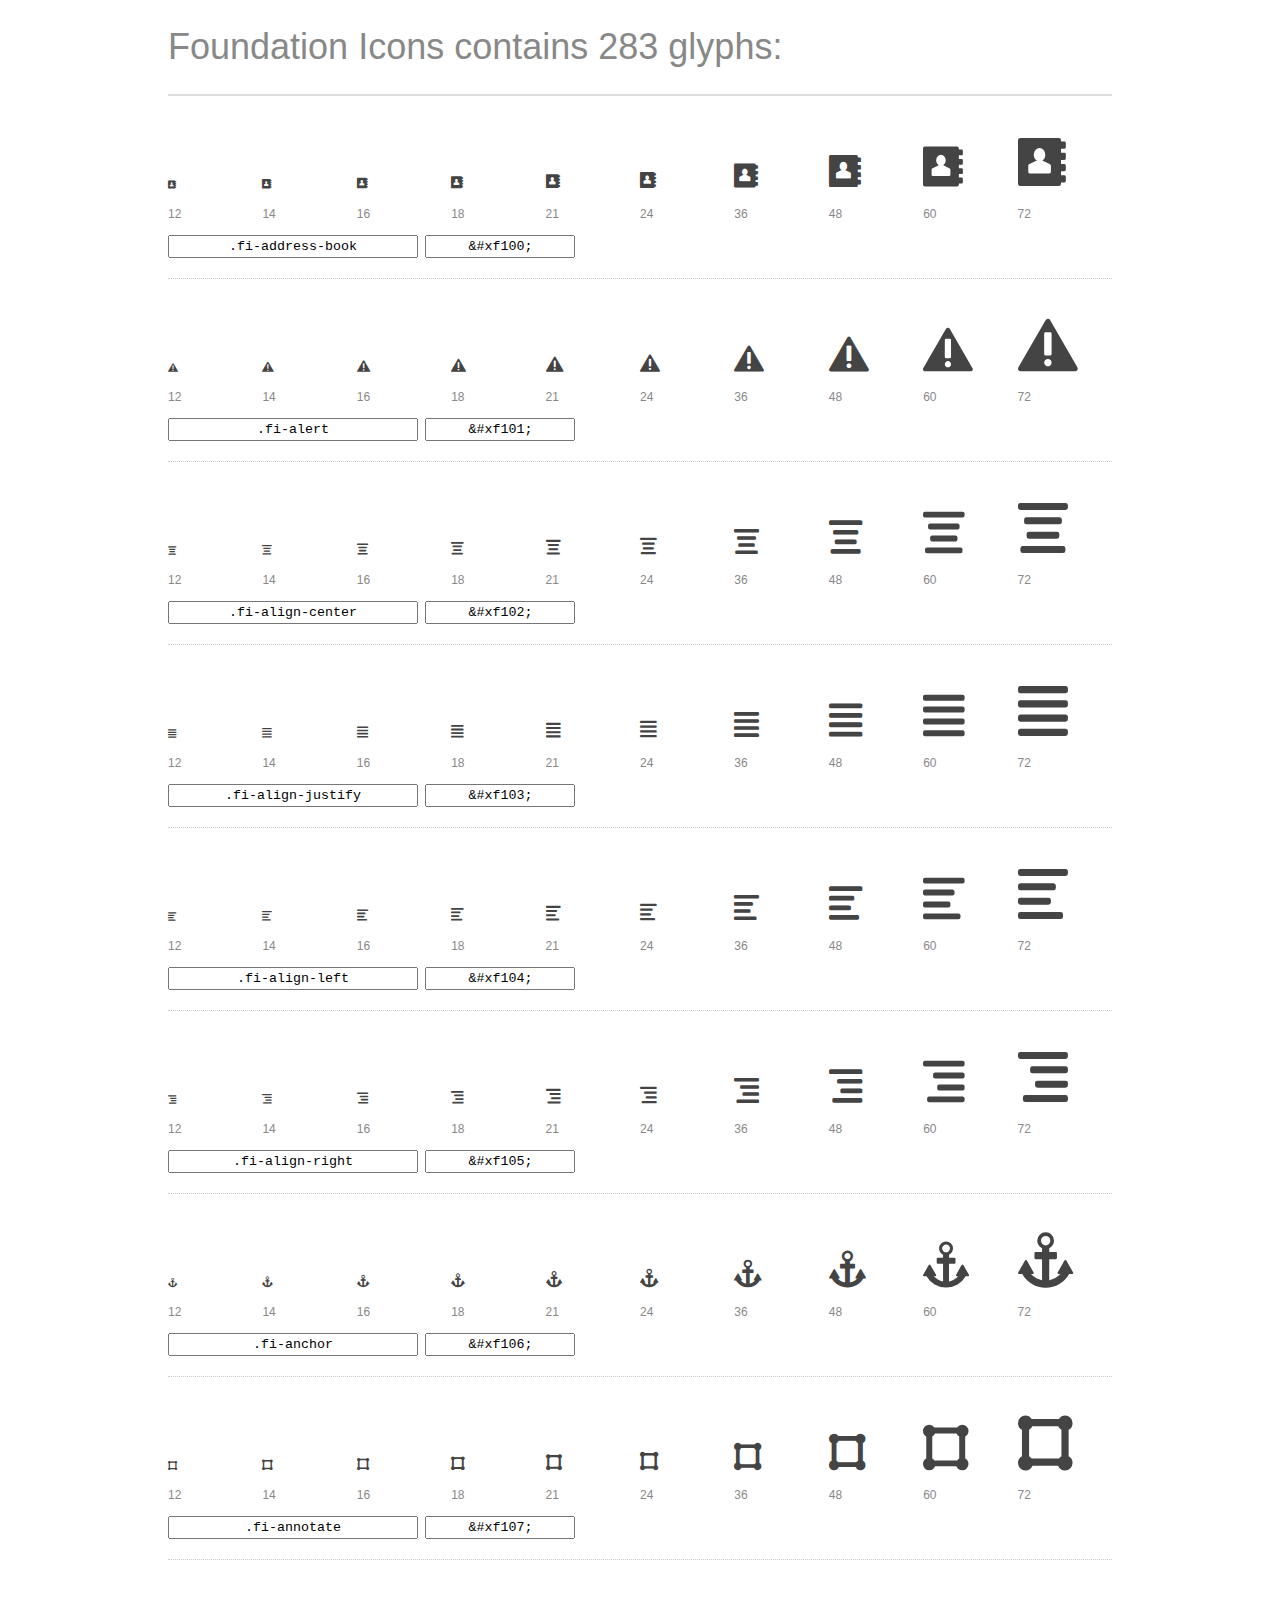
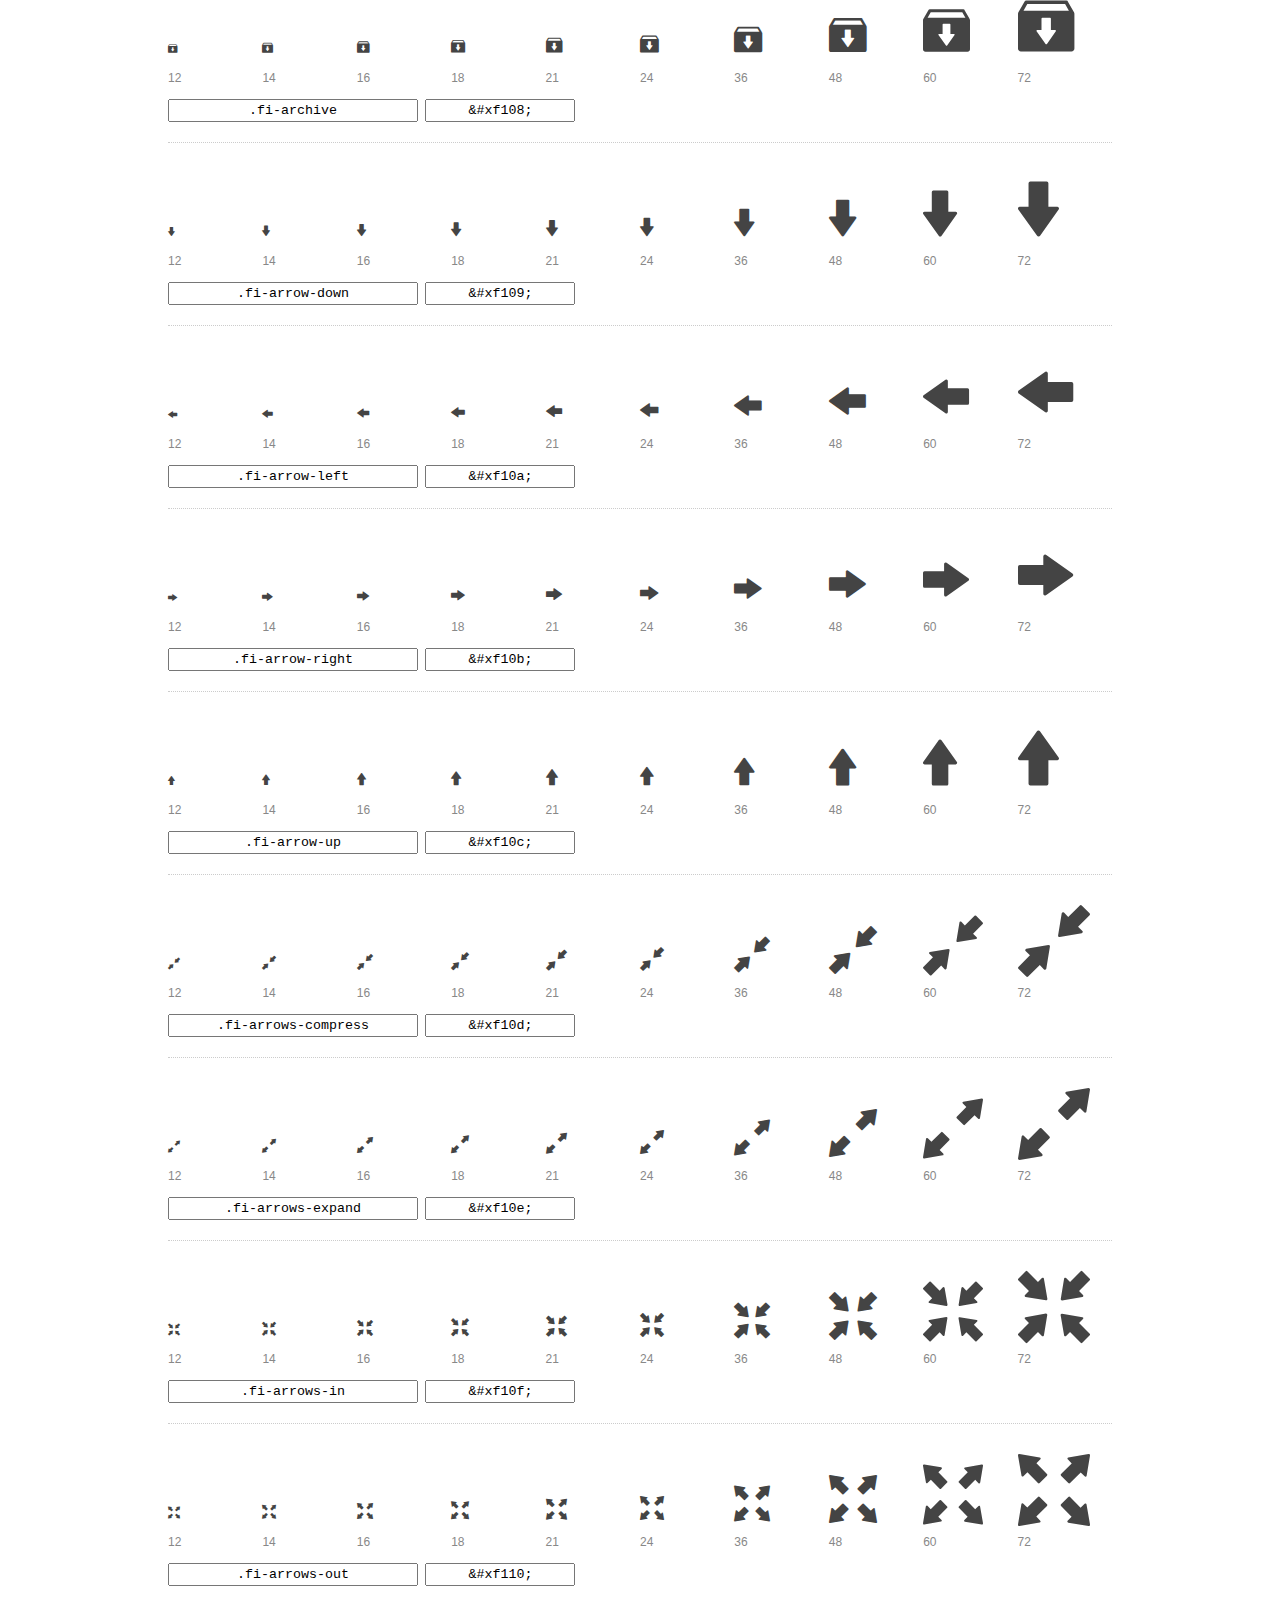
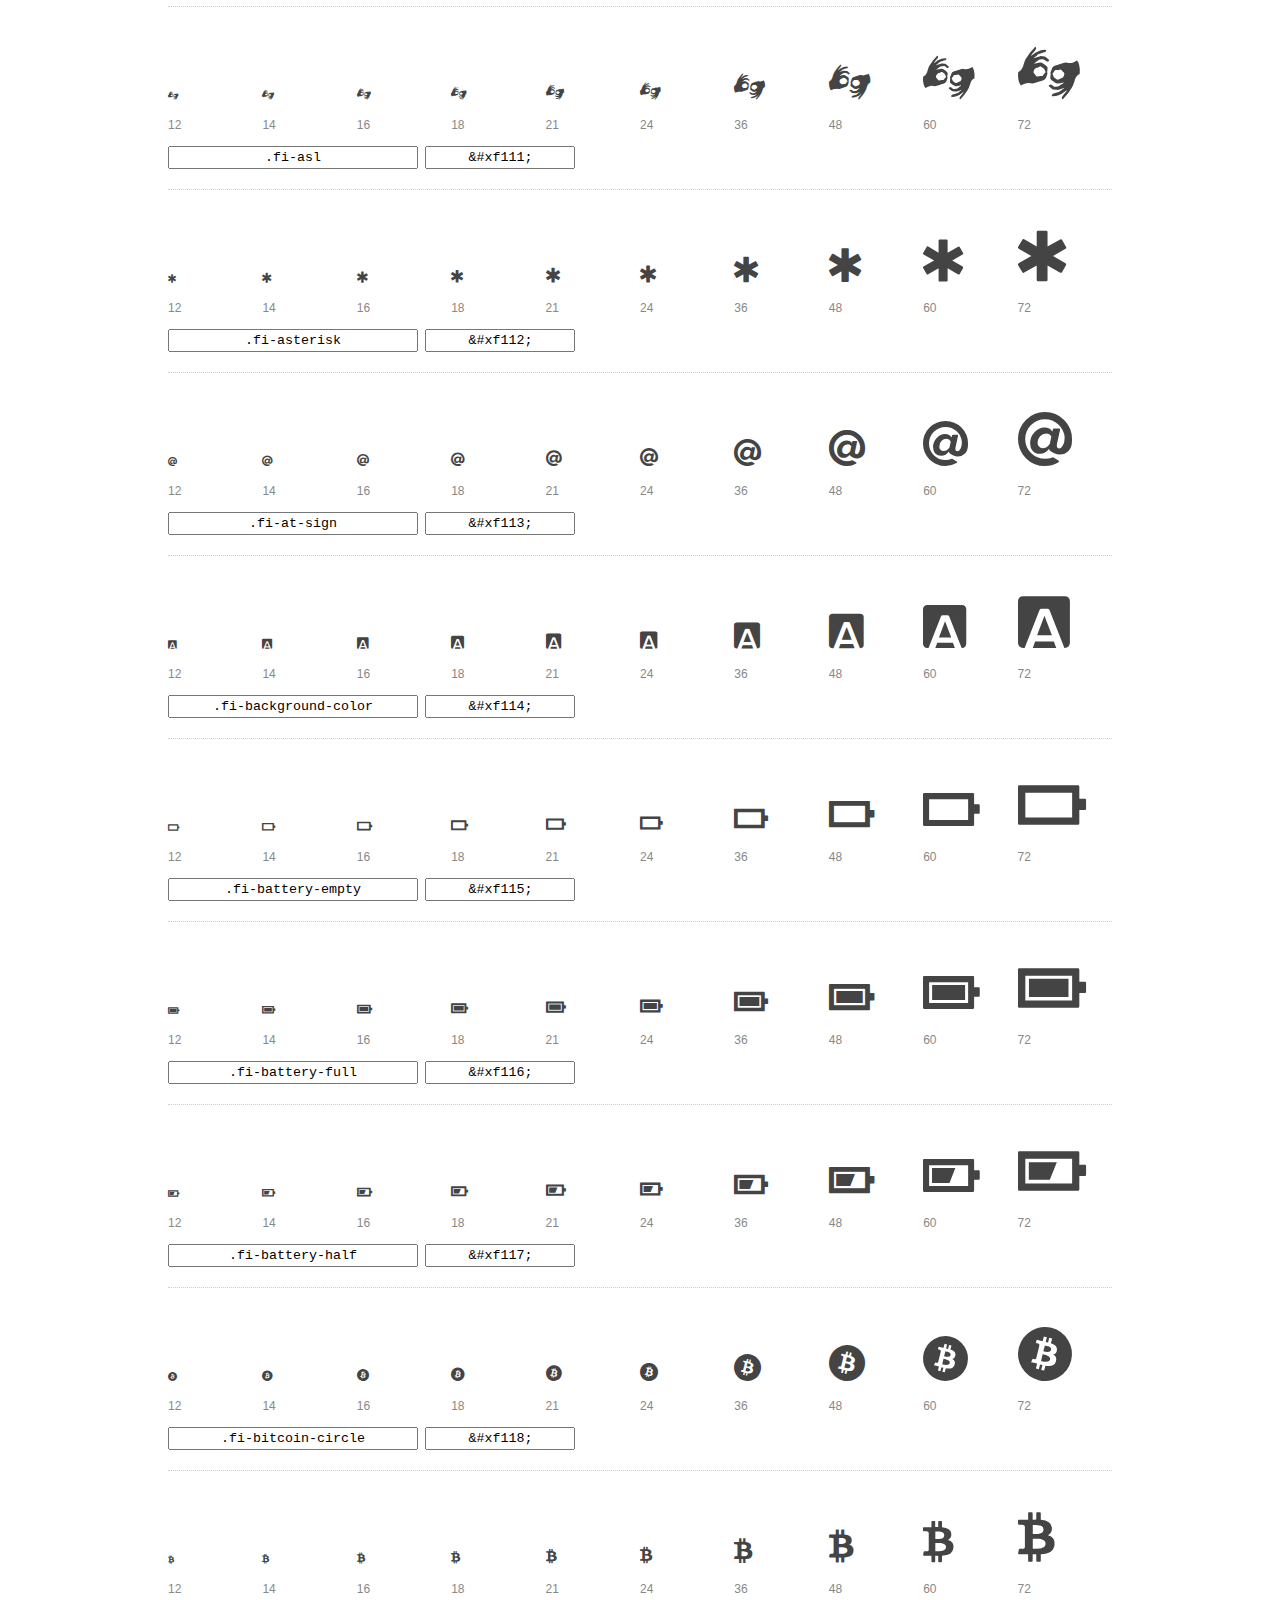
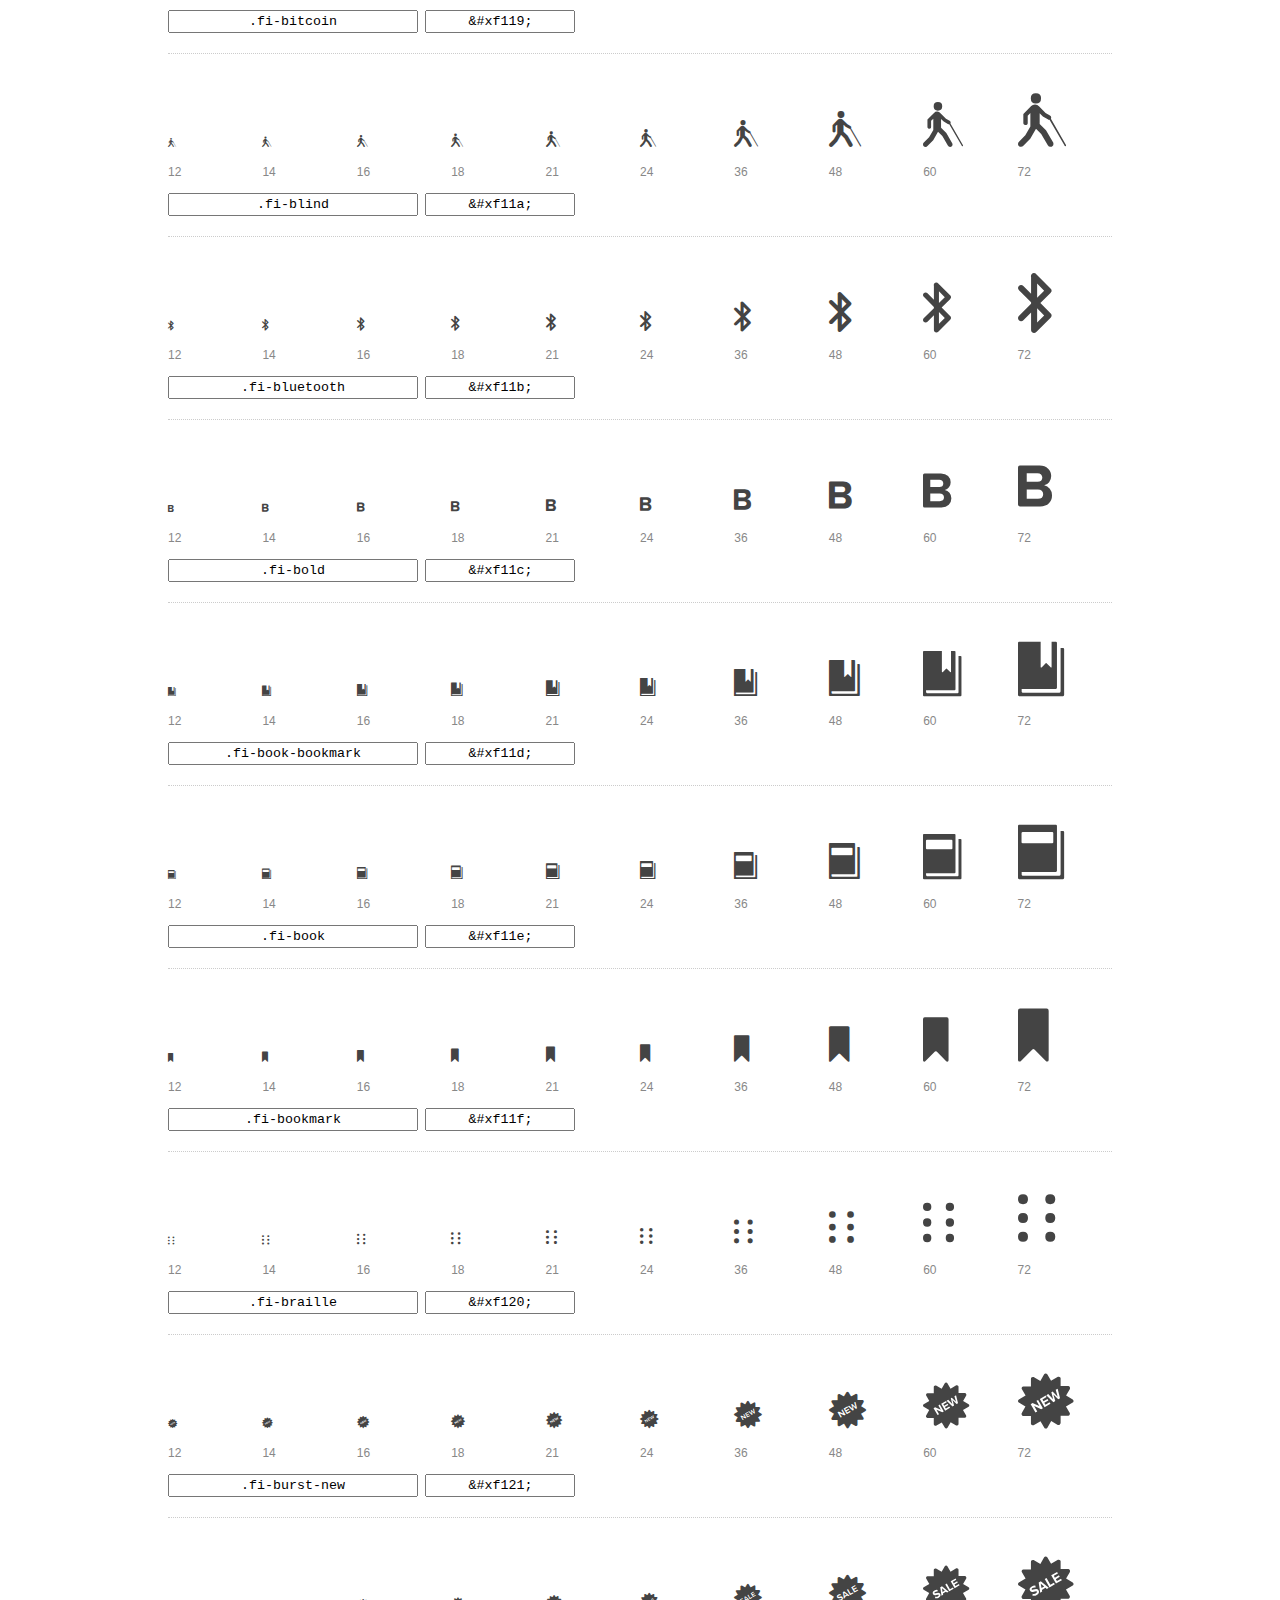
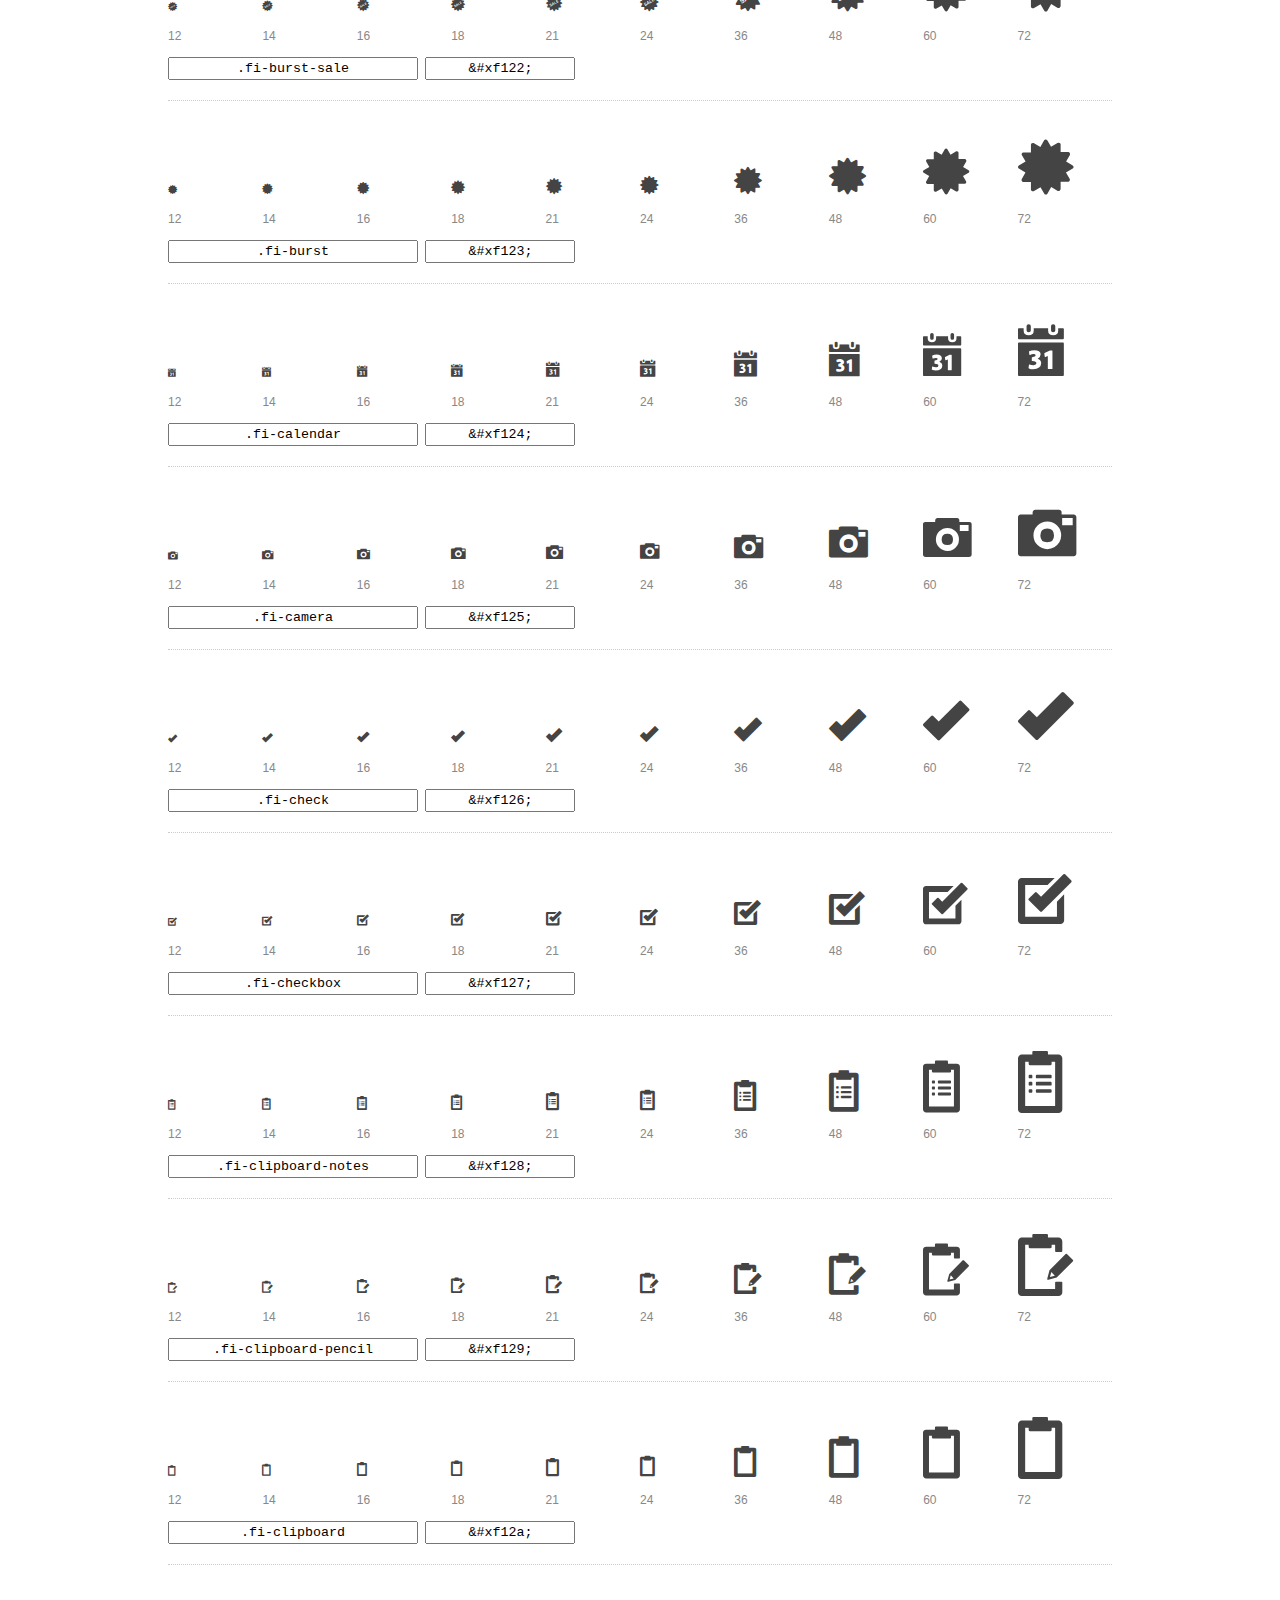
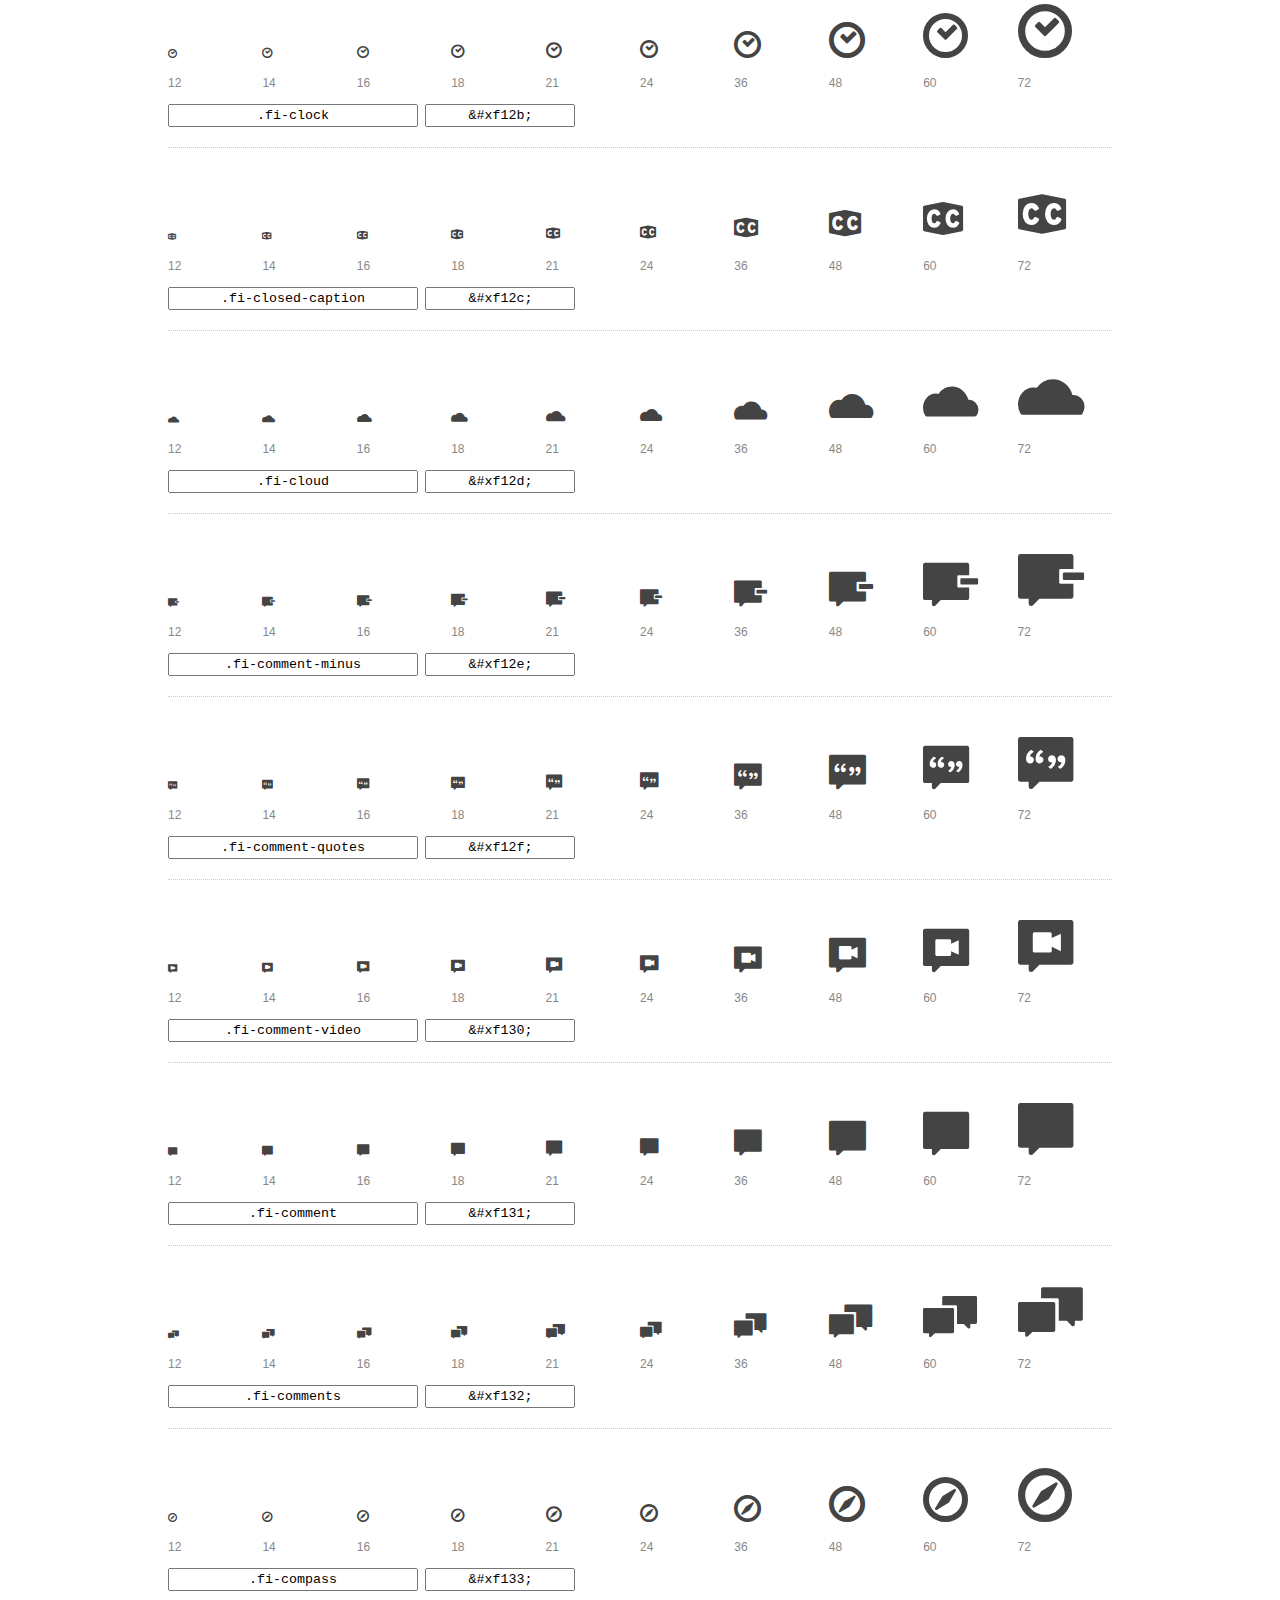
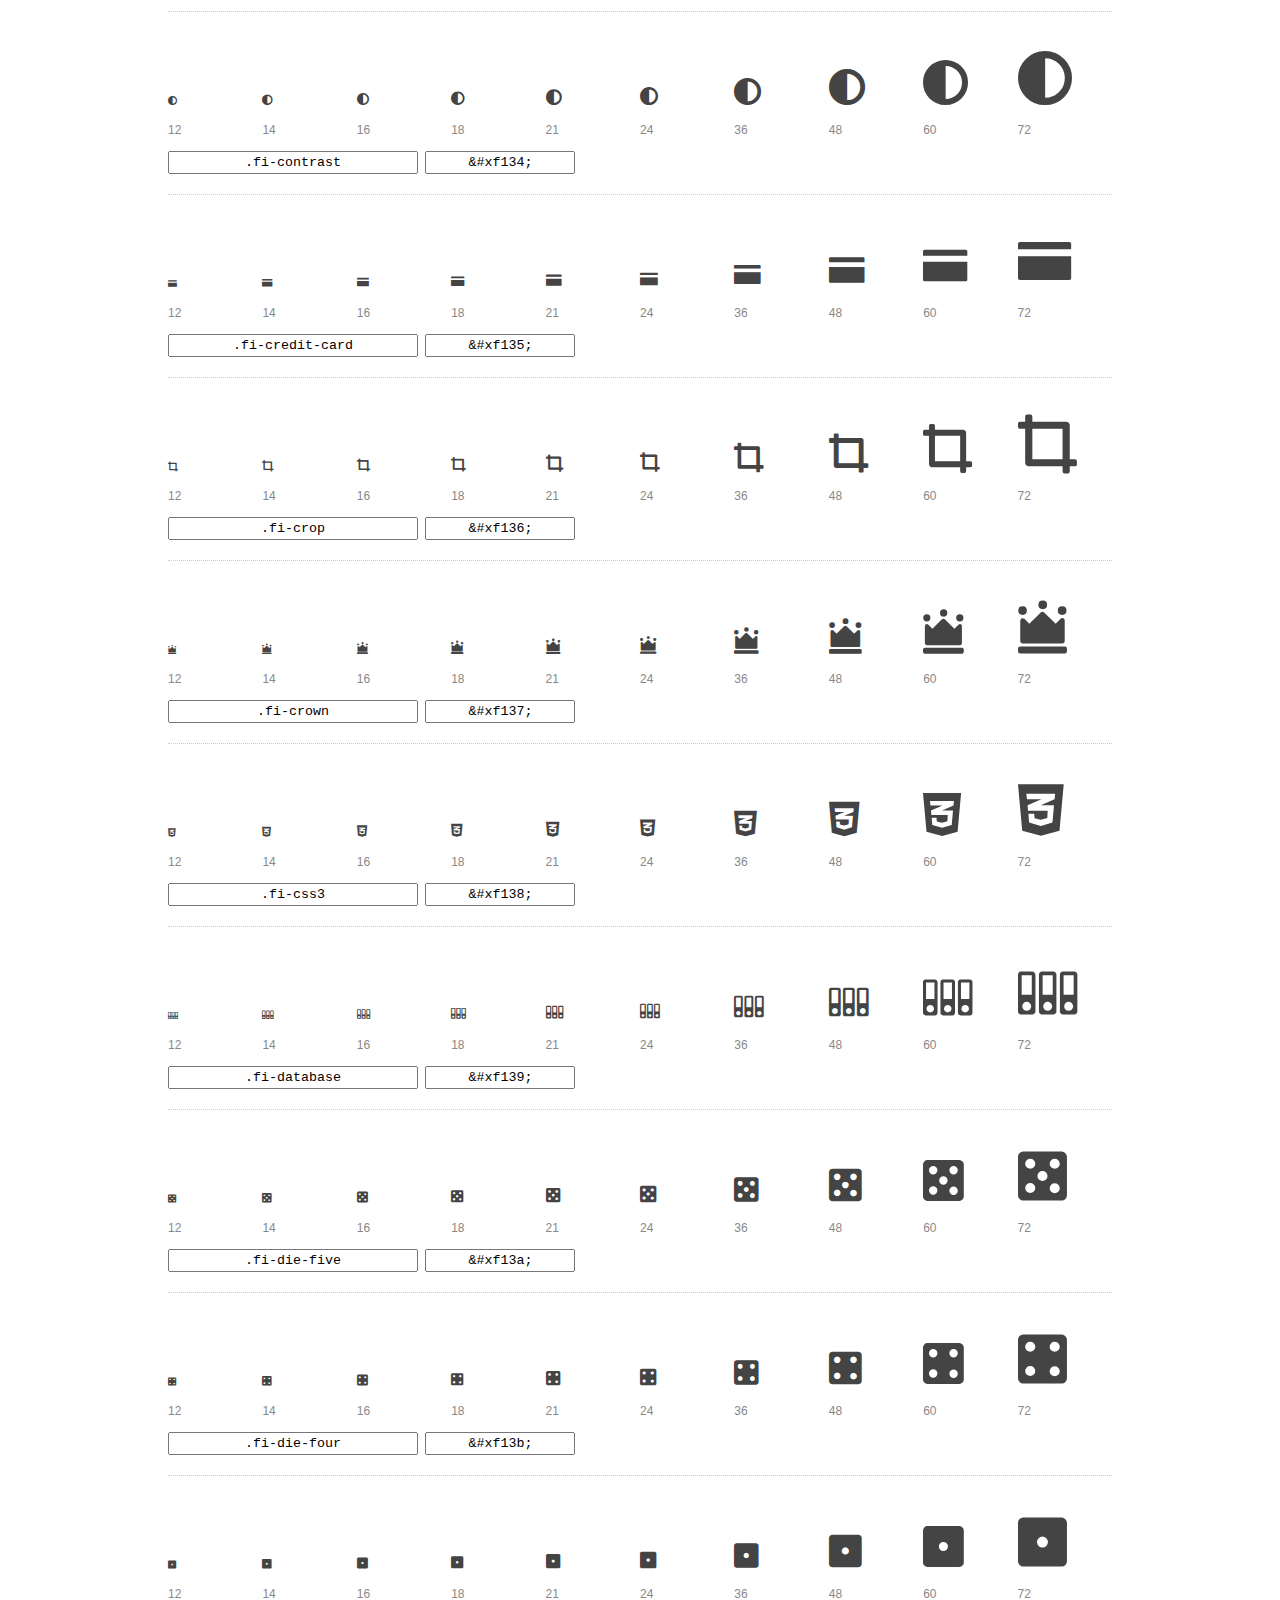
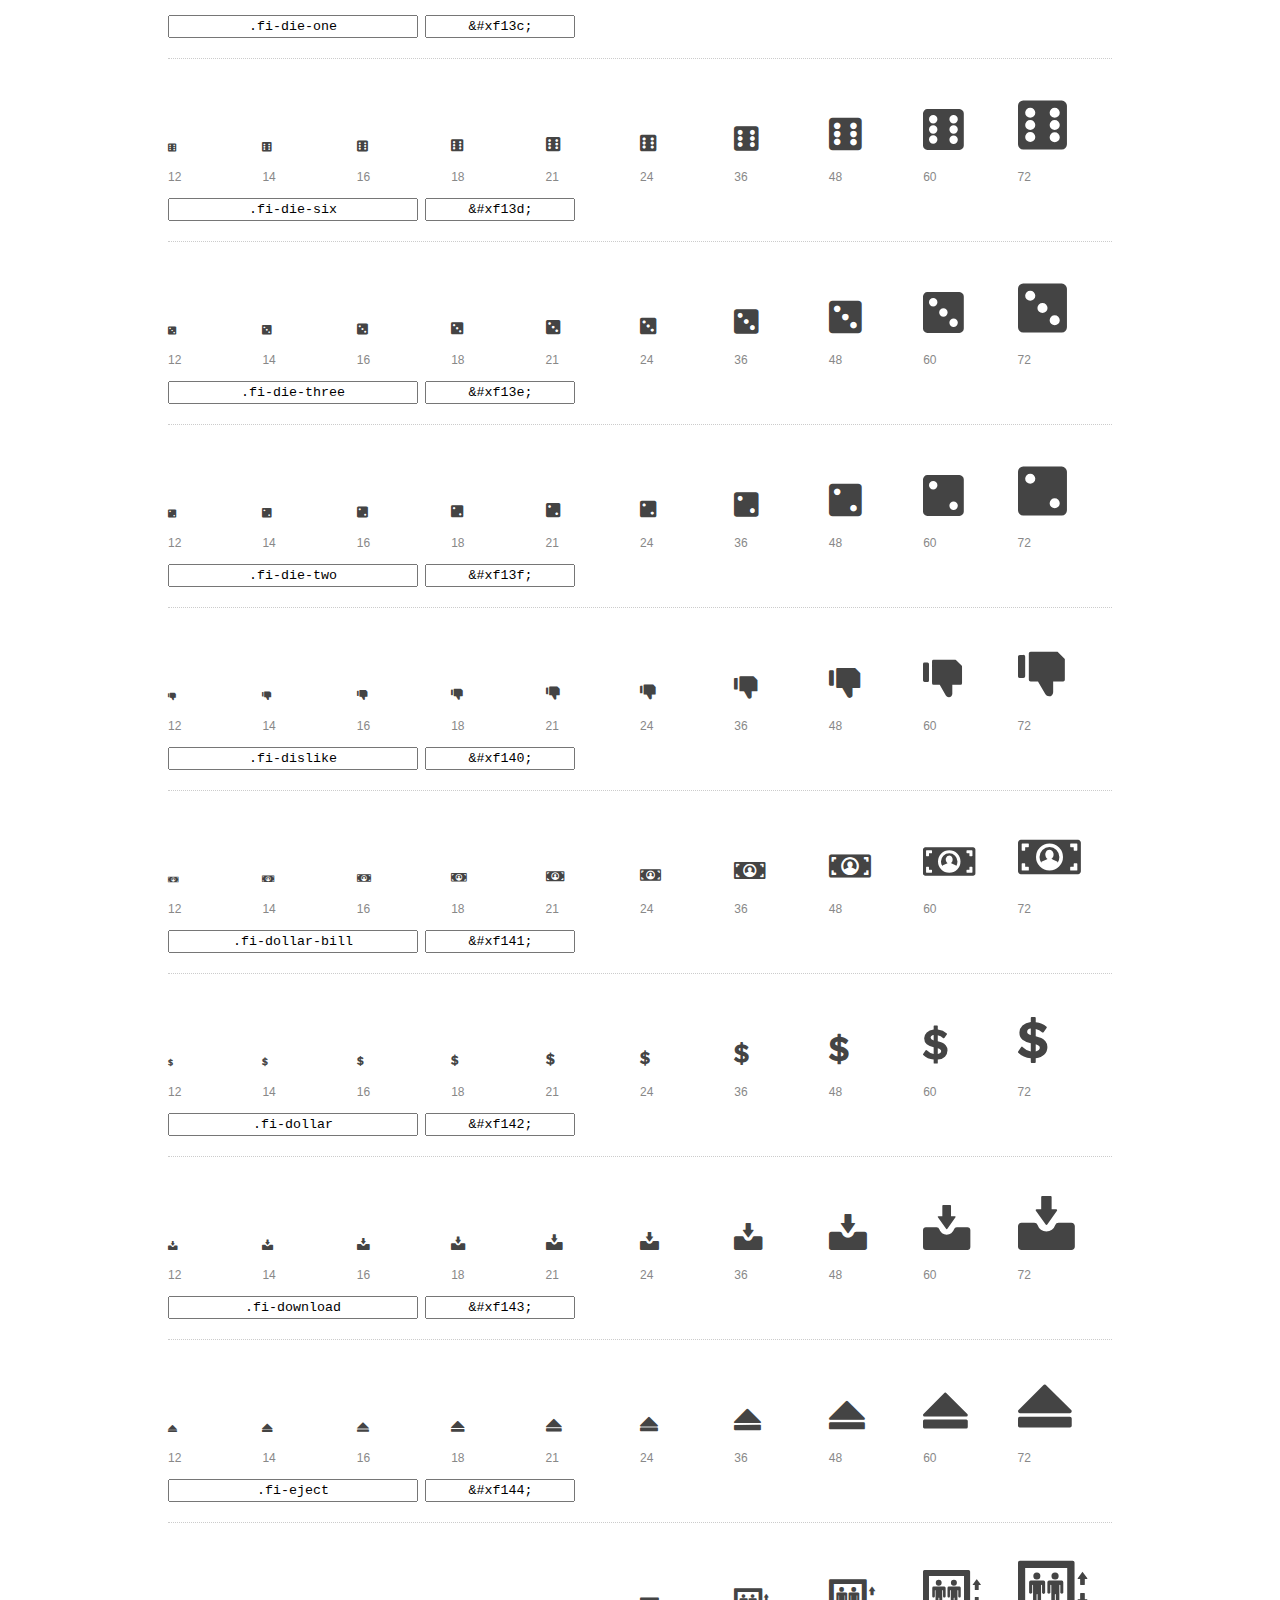
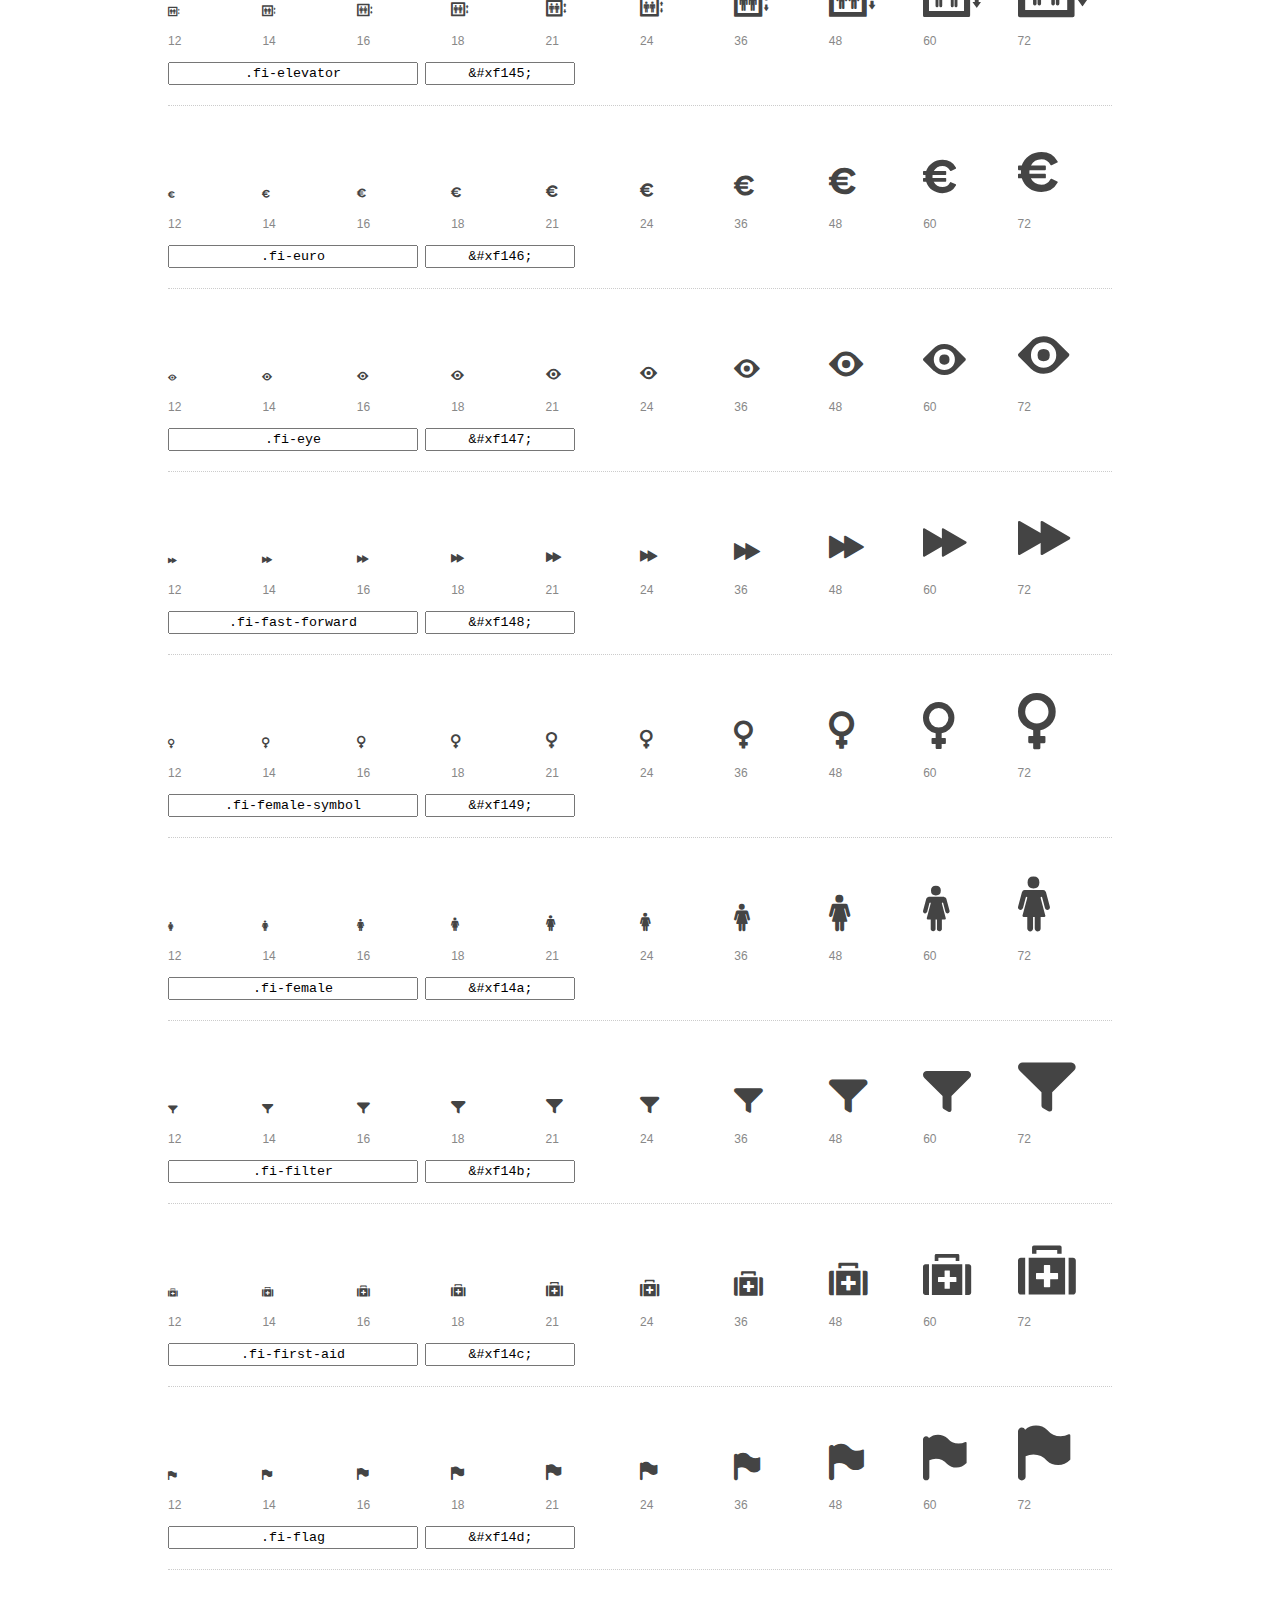
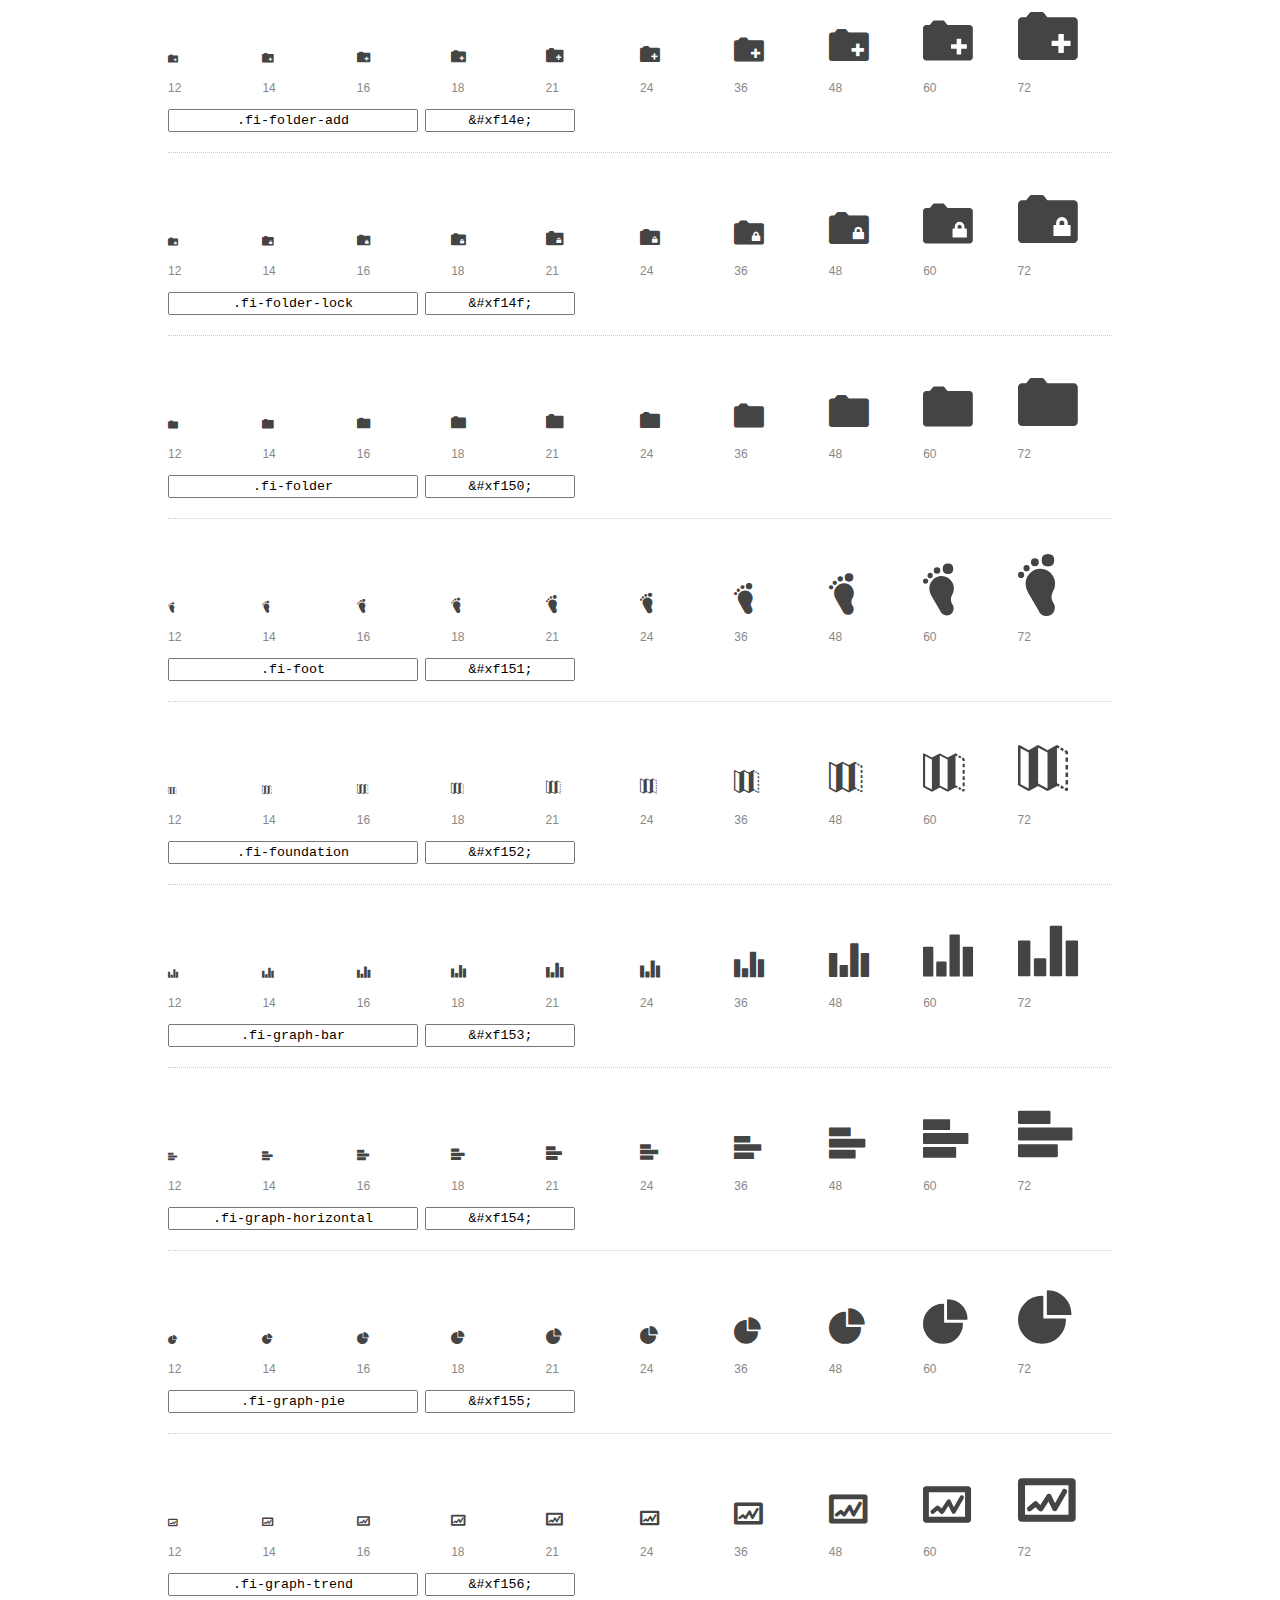
<file: icons/foundation-icons/preview.html>
<!DOCTYPE html>
<html>
  <head>
    <title>Foundation Icons glyphs preview</title>
    <link rel="stylesheet" href="foundation-icons.css" />

    <style>
      * {
        -moz-box-sizing: border-box;
        -webkit-box-sizing: border-box;
        box-sizing: border-box;
        margin: 0;
        padding: 0;
      }

      body {
        background: #fff;
        color: #444;
        font: 16px/1.5 "Helvetica Neue", Helvetica, Arial, sans-serif;
      }

      a, 
      a:visited {
        color: #888;
        text-decoration: underline;
      }
      a:hover, 
      a:focus { color: #000; }

      h1 {
        border-bottom: 2px solid #ddd;
        color: #888;
        font-size: 36px;
        font-weight: 300;
        margin-bottom: 20px;
        padding: 20px 0;
      }

      .container {
        margin: 0 auto;
        min-width: 880px;
        padding: 0 40px;
        width: 80%;
      }

      .glyph {
        border-bottom: 1px dotted #ccc;
        padding: 10px 0 20px;
        margin-bottom: 20px;
      }

      .preview-glyphs { vertical-align: bottom; } 

      .preview-scale { 
        color: #888;
        font-size: 12px; 
        margin-top: 5px;
      }

      .step {
        display: inline-block;
        line-height: 1;
        width: 10%;
      }

      
      .size-12 { font-size: 12px; }
      
      .size-14 { font-size: 14px; }
      
      .size-16 { font-size: 16px; }
      
      .size-18 { font-size: 18px; }
      
      .size-21 { font-size: 21px; }
      
      .size-24 { font-size: 24px; }
      
      .size-36 { font-size: 36px; }
      
      .size-48 { font-size: 48px; }
      
      .size-60 { font-size: 60px; }
      
      .size-72 { font-size: 72px; }
      

      .usage { margin-top: 10px; }

      .usage input {
        font-family: monospace;
        margin-right: 3px;
        padding: 2px 5px;
        text-align: center;
      }

      .usage .point { width: 150px; }

      .usage .class { width: 250px; }

      .footer {
        color: #888;
        font-size: 12px;
        padding: 20px 0;
      }
    </style>

    <!--[if lte IE 8]><script src="http://html5shiv.googlecode.com/svn/trunk/html5.js"></script><![endif]-->
  </head>

  <body>
    <div class="container">
      <h1>Foundation Icons contains 283 glyphs:</h1> 

      
      <div class="glyph">
        <div class="preview-glyphs">
          <i class="step fi-address-book size-12"></i><i class="step fi-address-book size-14"></i><i class="step fi-address-book size-16"></i><i class="step fi-address-book size-18"></i><i class="step fi-address-book size-21"></i><i class="step fi-address-book size-24"></i><i class="step fi-address-book size-36"></i><i class="step fi-address-book size-48"></i><i class="step fi-address-book size-60"></i><i class="step fi-address-book size-72"></i>
        </div>
        <div class="preview-scale">
          <span class="step">12</span><span class="step">14</span><span class="step">16</span><span class="step">18</span><span class="step">21</span><span class="step">24</span><span class="step">36</span><span class="step">48</span><span class="step">60</span><span class="step">72</span> 
        </div>
        <div class="usage">
          <input class="class" type="text" readonly="readonly" onClick="this.select();" value=".fi-address-book" />
          <input class="point" type="text" readonly="readonly" onClick="this.select();" value="&amp;#xf100;" />
        </div>
      </div>
      
      <div class="glyph">
        <div class="preview-glyphs">
          <i class="step fi-alert size-12"></i><i class="step fi-alert size-14"></i><i class="step fi-alert size-16"></i><i class="step fi-alert size-18"></i><i class="step fi-alert size-21"></i><i class="step fi-alert size-24"></i><i class="step fi-alert size-36"></i><i class="step fi-alert size-48"></i><i class="step fi-alert size-60"></i><i class="step fi-alert size-72"></i>
        </div>
        <div class="preview-scale">
          <span class="step">12</span><span class="step">14</span><span class="step">16</span><span class="step">18</span><span class="step">21</span><span class="step">24</span><span class="step">36</span><span class="step">48</span><span class="step">60</span><span class="step">72</span> 
        </div>
        <div class="usage">
          <input class="class" type="text" readonly="readonly" onClick="this.select();" value=".fi-alert" />
          <input class="point" type="text" readonly="readonly" onClick="this.select();" value="&amp;#xf101;" />
        </div>
      </div>
      
      <div class="glyph">
        <div class="preview-glyphs">
          <i class="step fi-align-center size-12"></i><i class="step fi-align-center size-14"></i><i class="step fi-align-center size-16"></i><i class="step fi-align-center size-18"></i><i class="step fi-align-center size-21"></i><i class="step fi-align-center size-24"></i><i class="step fi-align-center size-36"></i><i class="step fi-align-center size-48"></i><i class="step fi-align-center size-60"></i><i class="step fi-align-center size-72"></i>
        </div>
        <div class="preview-scale">
          <span class="step">12</span><span class="step">14</span><span class="step">16</span><span class="step">18</span><span class="step">21</span><span class="step">24</span><span class="step">36</span><span class="step">48</span><span class="step">60</span><span class="step">72</span> 
        </div>
        <div class="usage">
          <input class="class" type="text" readonly="readonly" onClick="this.select();" value=".fi-align-center" />
          <input class="point" type="text" readonly="readonly" onClick="this.select();" value="&amp;#xf102;" />
        </div>
      </div>
      
      <div class="glyph">
        <div class="preview-glyphs">
          <i class="step fi-align-justify size-12"></i><i class="step fi-align-justify size-14"></i><i class="step fi-align-justify size-16"></i><i class="step fi-align-justify size-18"></i><i class="step fi-align-justify size-21"></i><i class="step fi-align-justify size-24"></i><i class="step fi-align-justify size-36"></i><i class="step fi-align-justify size-48"></i><i class="step fi-align-justify size-60"></i><i class="step fi-align-justify size-72"></i>
        </div>
        <div class="preview-scale">
          <span class="step">12</span><span class="step">14</span><span class="step">16</span><span class="step">18</span><span class="step">21</span><span class="step">24</span><span class="step">36</span><span class="step">48</span><span class="step">60</span><span class="step">72</span> 
        </div>
        <div class="usage">
          <input class="class" type="text" readonly="readonly" onClick="this.select();" value=".fi-align-justify" />
          <input class="point" type="text" readonly="readonly" onClick="this.select();" value="&amp;#xf103;" />
        </div>
      </div>
      
      <div class="glyph">
        <div class="preview-glyphs">
          <i class="step fi-align-left size-12"></i><i class="step fi-align-left size-14"></i><i class="step fi-align-left size-16"></i><i class="step fi-align-left size-18"></i><i class="step fi-align-left size-21"></i><i class="step fi-align-left size-24"></i><i class="step fi-align-left size-36"></i><i class="step fi-align-left size-48"></i><i class="step fi-align-left size-60"></i><i class="step fi-align-left size-72"></i>
        </div>
        <div class="preview-scale">
          <span class="step">12</span><span class="step">14</span><span class="step">16</span><span class="step">18</span><span class="step">21</span><span class="step">24</span><span class="step">36</span><span class="step">48</span><span class="step">60</span><span class="step">72</span> 
        </div>
        <div class="usage">
          <input class="class" type="text" readonly="readonly" onClick="this.select();" value=".fi-align-left" />
          <input class="point" type="text" readonly="readonly" onClick="this.select();" value="&amp;#xf104;" />
        </div>
      </div>
      
      <div class="glyph">
        <div class="preview-glyphs">
          <i class="step fi-align-right size-12"></i><i class="step fi-align-right size-14"></i><i class="step fi-align-right size-16"></i><i class="step fi-align-right size-18"></i><i class="step fi-align-right size-21"></i><i class="step fi-align-right size-24"></i><i class="step fi-align-right size-36"></i><i class="step fi-align-right size-48"></i><i class="step fi-align-right size-60"></i><i class="step fi-align-right size-72"></i>
        </div>
        <div class="preview-scale">
          <span class="step">12</span><span class="step">14</span><span class="step">16</span><span class="step">18</span><span class="step">21</span><span class="step">24</span><span class="step">36</span><span class="step">48</span><span class="step">60</span><span class="step">72</span> 
        </div>
        <div class="usage">
          <input class="class" type="text" readonly="readonly" onClick="this.select();" value=".fi-align-right" />
          <input class="point" type="text" readonly="readonly" onClick="this.select();" value="&amp;#xf105;" />
        </div>
      </div>
      
      <div class="glyph">
        <div class="preview-glyphs">
          <i class="step fi-anchor size-12"></i><i class="step fi-anchor size-14"></i><i class="step fi-anchor size-16"></i><i class="step fi-anchor size-18"></i><i class="step fi-anchor size-21"></i><i class="step fi-anchor size-24"></i><i class="step fi-anchor size-36"></i><i class="step fi-anchor size-48"></i><i class="step fi-anchor size-60"></i><i class="step fi-anchor size-72"></i>
        </div>
        <div class="preview-scale">
          <span class="step">12</span><span class="step">14</span><span class="step">16</span><span class="step">18</span><span class="step">21</span><span class="step">24</span><span class="step">36</span><span class="step">48</span><span class="step">60</span><span class="step">72</span> 
        </div>
        <div class="usage">
          <input class="class" type="text" readonly="readonly" onClick="this.select();" value=".fi-anchor" />
          <input class="point" type="text" readonly="readonly" onClick="this.select();" value="&amp;#xf106;" />
        </div>
      </div>
      
      <div class="glyph">
        <div class="preview-glyphs">
          <i class="step fi-annotate size-12"></i><i class="step fi-annotate size-14"></i><i class="step fi-annotate size-16"></i><i class="step fi-annotate size-18"></i><i class="step fi-annotate size-21"></i><i class="step fi-annotate size-24"></i><i class="step fi-annotate size-36"></i><i class="step fi-annotate size-48"></i><i class="step fi-annotate size-60"></i><i class="step fi-annotate size-72"></i>
        </div>
        <div class="preview-scale">
          <span class="step">12</span><span class="step">14</span><span class="step">16</span><span class="step">18</span><span class="step">21</span><span class="step">24</span><span class="step">36</span><span class="step">48</span><span class="step">60</span><span class="step">72</span> 
        </div>
        <div class="usage">
          <input class="class" type="text" readonly="readonly" onClick="this.select();" value=".fi-annotate" />
          <input class="point" type="text" readonly="readonly" onClick="this.select();" value="&amp;#xf107;" />
        </div>
      </div>
      
      <div class="glyph">
        <div class="preview-glyphs">
          <i class="step fi-archive size-12"></i><i class="step fi-archive size-14"></i><i class="step fi-archive size-16"></i><i class="step fi-archive size-18"></i><i class="step fi-archive size-21"></i><i class="step fi-archive size-24"></i><i class="step fi-archive size-36"></i><i class="step fi-archive size-48"></i><i class="step fi-archive size-60"></i><i class="step fi-archive size-72"></i>
        </div>
        <div class="preview-scale">
          <span class="step">12</span><span class="step">14</span><span class="step">16</span><span class="step">18</span><span class="step">21</span><span class="step">24</span><span class="step">36</span><span class="step">48</span><span class="step">60</span><span class="step">72</span> 
        </div>
        <div class="usage">
          <input class="class" type="text" readonly="readonly" onClick="this.select();" value=".fi-archive" />
          <input class="point" type="text" readonly="readonly" onClick="this.select();" value="&amp;#xf108;" />
        </div>
      </div>
      
      <div class="glyph">
        <div class="preview-glyphs">
          <i class="step fi-arrow-down size-12"></i><i class="step fi-arrow-down size-14"></i><i class="step fi-arrow-down size-16"></i><i class="step fi-arrow-down size-18"></i><i class="step fi-arrow-down size-21"></i><i class="step fi-arrow-down size-24"></i><i class="step fi-arrow-down size-36"></i><i class="step fi-arrow-down size-48"></i><i class="step fi-arrow-down size-60"></i><i class="step fi-arrow-down size-72"></i>
        </div>
        <div class="preview-scale">
          <span class="step">12</span><span class="step">14</span><span class="step">16</span><span class="step">18</span><span class="step">21</span><span class="step">24</span><span class="step">36</span><span class="step">48</span><span class="step">60</span><span class="step">72</span> 
        </div>
        <div class="usage">
          <input class="class" type="text" readonly="readonly" onClick="this.select();" value=".fi-arrow-down" />
          <input class="point" type="text" readonly="readonly" onClick="this.select();" value="&amp;#xf109;" />
        </div>
      </div>
      
      <div class="glyph">
        <div class="preview-glyphs">
          <i class="step fi-arrow-left size-12"></i><i class="step fi-arrow-left size-14"></i><i class="step fi-arrow-left size-16"></i><i class="step fi-arrow-left size-18"></i><i class="step fi-arrow-left size-21"></i><i class="step fi-arrow-left size-24"></i><i class="step fi-arrow-left size-36"></i><i class="step fi-arrow-left size-48"></i><i class="step fi-arrow-left size-60"></i><i class="step fi-arrow-left size-72"></i>
        </div>
        <div class="preview-scale">
          <span class="step">12</span><span class="step">14</span><span class="step">16</span><span class="step">18</span><span class="step">21</span><span class="step">24</span><span class="step">36</span><span class="step">48</span><span class="step">60</span><span class="step">72</span> 
        </div>
        <div class="usage">
          <input class="class" type="text" readonly="readonly" onClick="this.select();" value=".fi-arrow-left" />
          <input class="point" type="text" readonly="readonly" onClick="this.select();" value="&amp;#xf10a;" />
        </div>
      </div>
      
      <div class="glyph">
        <div class="preview-glyphs">
          <i class="step fi-arrow-right size-12"></i><i class="step fi-arrow-right size-14"></i><i class="step fi-arrow-right size-16"></i><i class="step fi-arrow-right size-18"></i><i class="step fi-arrow-right size-21"></i><i class="step fi-arrow-right size-24"></i><i class="step fi-arrow-right size-36"></i><i class="step fi-arrow-right size-48"></i><i class="step fi-arrow-right size-60"></i><i class="step fi-arrow-right size-72"></i>
        </div>
        <div class="preview-scale">
          <span class="step">12</span><span class="step">14</span><span class="step">16</span><span class="step">18</span><span class="step">21</span><span class="step">24</span><span class="step">36</span><span class="step">48</span><span class="step">60</span><span class="step">72</span> 
        </div>
        <div class="usage">
          <input class="class" type="text" readonly="readonly" onClick="this.select();" value=".fi-arrow-right" />
          <input class="point" type="text" readonly="readonly" onClick="this.select();" value="&amp;#xf10b;" />
        </div>
      </div>
      
      <div class="glyph">
        <div class="preview-glyphs">
          <i class="step fi-arrow-up size-12"></i><i class="step fi-arrow-up size-14"></i><i class="step fi-arrow-up size-16"></i><i class="step fi-arrow-up size-18"></i><i class="step fi-arrow-up size-21"></i><i class="step fi-arrow-up size-24"></i><i class="step fi-arrow-up size-36"></i><i class="step fi-arrow-up size-48"></i><i class="step fi-arrow-up size-60"></i><i class="step fi-arrow-up size-72"></i>
        </div>
        <div class="preview-scale">
          <span class="step">12</span><span class="step">14</span><span class="step">16</span><span class="step">18</span><span class="step">21</span><span class="step">24</span><span class="step">36</span><span class="step">48</span><span class="step">60</span><span class="step">72</span> 
        </div>
        <div class="usage">
          <input class="class" type="text" readonly="readonly" onClick="this.select();" value=".fi-arrow-up" />
          <input class="point" type="text" readonly="readonly" onClick="this.select();" value="&amp;#xf10c;" />
        </div>
      </div>
      
      <div class="glyph">
        <div class="preview-glyphs">
          <i class="step fi-arrows-compress size-12"></i><i class="step fi-arrows-compress size-14"></i><i class="step fi-arrows-compress size-16"></i><i class="step fi-arrows-compress size-18"></i><i class="step fi-arrows-compress size-21"></i><i class="step fi-arrows-compress size-24"></i><i class="step fi-arrows-compress size-36"></i><i class="step fi-arrows-compress size-48"></i><i class="step fi-arrows-compress size-60"></i><i class="step fi-arrows-compress size-72"></i>
        </div>
        <div class="preview-scale">
          <span class="step">12</span><span class="step">14</span><span class="step">16</span><span class="step">18</span><span class="step">21</span><span class="step">24</span><span class="step">36</span><span class="step">48</span><span class="step">60</span><span class="step">72</span> 
        </div>
        <div class="usage">
          <input class="class" type="text" readonly="readonly" onClick="this.select();" value=".fi-arrows-compress" />
          <input class="point" type="text" readonly="readonly" onClick="this.select();" value="&amp;#xf10d;" />
        </div>
      </div>
      
      <div class="glyph">
        <div class="preview-glyphs">
          <i class="step fi-arrows-expand size-12"></i><i class="step fi-arrows-expand size-14"></i><i class="step fi-arrows-expand size-16"></i><i class="step fi-arrows-expand size-18"></i><i class="step fi-arrows-expand size-21"></i><i class="step fi-arrows-expand size-24"></i><i class="step fi-arrows-expand size-36"></i><i class="step fi-arrows-expand size-48"></i><i class="step fi-arrows-expand size-60"></i><i class="step fi-arrows-expand size-72"></i>
        </div>
        <div class="preview-scale">
          <span class="step">12</span><span class="step">14</span><span class="step">16</span><span class="step">18</span><span class="step">21</span><span class="step">24</span><span class="step">36</span><span class="step">48</span><span class="step">60</span><span class="step">72</span> 
        </div>
        <div class="usage">
          <input class="class" type="text" readonly="readonly" onClick="this.select();" value=".fi-arrows-expand" />
          <input class="point" type="text" readonly="readonly" onClick="this.select();" value="&amp;#xf10e;" />
        </div>
      </div>
      
      <div class="glyph">
        <div class="preview-glyphs">
          <i class="step fi-arrows-in size-12"></i><i class="step fi-arrows-in size-14"></i><i class="step fi-arrows-in size-16"></i><i class="step fi-arrows-in size-18"></i><i class="step fi-arrows-in size-21"></i><i class="step fi-arrows-in size-24"></i><i class="step fi-arrows-in size-36"></i><i class="step fi-arrows-in size-48"></i><i class="step fi-arrows-in size-60"></i><i class="step fi-arrows-in size-72"></i>
        </div>
        <div class="preview-scale">
          <span class="step">12</span><span class="step">14</span><span class="step">16</span><span class="step">18</span><span class="step">21</span><span class="step">24</span><span class="step">36</span><span class="step">48</span><span class="step">60</span><span class="step">72</span> 
        </div>
        <div class="usage">
          <input class="class" type="text" readonly="readonly" onClick="this.select();" value=".fi-arrows-in" />
          <input class="point" type="text" readonly="readonly" onClick="this.select();" value="&amp;#xf10f;" />
        </div>
      </div>
      
      <div class="glyph">
        <div class="preview-glyphs">
          <i class="step fi-arrows-out size-12"></i><i class="step fi-arrows-out size-14"></i><i class="step fi-arrows-out size-16"></i><i class="step fi-arrows-out size-18"></i><i class="step fi-arrows-out size-21"></i><i class="step fi-arrows-out size-24"></i><i class="step fi-arrows-out size-36"></i><i class="step fi-arrows-out size-48"></i><i class="step fi-arrows-out size-60"></i><i class="step fi-arrows-out size-72"></i>
        </div>
        <div class="preview-scale">
          <span class="step">12</span><span class="step">14</span><span class="step">16</span><span class="step">18</span><span class="step">21</span><span class="step">24</span><span class="step">36</span><span class="step">48</span><span class="step">60</span><span class="step">72</span> 
        </div>
        <div class="usage">
          <input class="class" type="text" readonly="readonly" onClick="this.select();" value=".fi-arrows-out" />
          <input class="point" type="text" readonly="readonly" onClick="this.select();" value="&amp;#xf110;" />
        </div>
      </div>
      
      <div class="glyph">
        <div class="preview-glyphs">
          <i class="step fi-asl size-12"></i><i class="step fi-asl size-14"></i><i class="step fi-asl size-16"></i><i class="step fi-asl size-18"></i><i class="step fi-asl size-21"></i><i class="step fi-asl size-24"></i><i class="step fi-asl size-36"></i><i class="step fi-asl size-48"></i><i class="step fi-asl size-60"></i><i class="step fi-asl size-72"></i>
        </div>
        <div class="preview-scale">
          <span class="step">12</span><span class="step">14</span><span class="step">16</span><span class="step">18</span><span class="step">21</span><span class="step">24</span><span class="step">36</span><span class="step">48</span><span class="step">60</span><span class="step">72</span> 
        </div>
        <div class="usage">
          <input class="class" type="text" readonly="readonly" onClick="this.select();" value=".fi-asl" />
          <input class="point" type="text" readonly="readonly" onClick="this.select();" value="&amp;#xf111;" />
        </div>
      </div>
      
      <div class="glyph">
        <div class="preview-glyphs">
          <i class="step fi-asterisk size-12"></i><i class="step fi-asterisk size-14"></i><i class="step fi-asterisk size-16"></i><i class="step fi-asterisk size-18"></i><i class="step fi-asterisk size-21"></i><i class="step fi-asterisk size-24"></i><i class="step fi-asterisk size-36"></i><i class="step fi-asterisk size-48"></i><i class="step fi-asterisk size-60"></i><i class="step fi-asterisk size-72"></i>
        </div>
        <div class="preview-scale">
          <span class="step">12</span><span class="step">14</span><span class="step">16</span><span class="step">18</span><span class="step">21</span><span class="step">24</span><span class="step">36</span><span class="step">48</span><span class="step">60</span><span class="step">72</span> 
        </div>
        <div class="usage">
          <input class="class" type="text" readonly="readonly" onClick="this.select();" value=".fi-asterisk" />
          <input class="point" type="text" readonly="readonly" onClick="this.select();" value="&amp;#xf112;" />
        </div>
      </div>
      
      <div class="glyph">
        <div class="preview-glyphs">
          <i class="step fi-at-sign size-12"></i><i class="step fi-at-sign size-14"></i><i class="step fi-at-sign size-16"></i><i class="step fi-at-sign size-18"></i><i class="step fi-at-sign size-21"></i><i class="step fi-at-sign size-24"></i><i class="step fi-at-sign size-36"></i><i class="step fi-at-sign size-48"></i><i class="step fi-at-sign size-60"></i><i class="step fi-at-sign size-72"></i>
        </div>
        <div class="preview-scale">
          <span class="step">12</span><span class="step">14</span><span class="step">16</span><span class="step">18</span><span class="step">21</span><span class="step">24</span><span class="step">36</span><span class="step">48</span><span class="step">60</span><span class="step">72</span> 
        </div>
        <div class="usage">
          <input class="class" type="text" readonly="readonly" onClick="this.select();" value=".fi-at-sign" />
          <input class="point" type="text" readonly="readonly" onClick="this.select();" value="&amp;#xf113;" />
        </div>
      </div>
      
      <div class="glyph">
        <div class="preview-glyphs">
          <i class="step fi-background-color size-12"></i><i class="step fi-background-color size-14"></i><i class="step fi-background-color size-16"></i><i class="step fi-background-color size-18"></i><i class="step fi-background-color size-21"></i><i class="step fi-background-color size-24"></i><i class="step fi-background-color size-36"></i><i class="step fi-background-color size-48"></i><i class="step fi-background-color size-60"></i><i class="step fi-background-color size-72"></i>
        </div>
        <div class="preview-scale">
          <span class="step">12</span><span class="step">14</span><span class="step">16</span><span class="step">18</span><span class="step">21</span><span class="step">24</span><span class="step">36</span><span class="step">48</span><span class="step">60</span><span class="step">72</span> 
        </div>
        <div class="usage">
          <input class="class" type="text" readonly="readonly" onClick="this.select();" value=".fi-background-color" />
          <input class="point" type="text" readonly="readonly" onClick="this.select();" value="&amp;#xf114;" />
        </div>
      </div>
      
      <div class="glyph">
        <div class="preview-glyphs">
          <i class="step fi-battery-empty size-12"></i><i class="step fi-battery-empty size-14"></i><i class="step fi-battery-empty size-16"></i><i class="step fi-battery-empty size-18"></i><i class="step fi-battery-empty size-21"></i><i class="step fi-battery-empty size-24"></i><i class="step fi-battery-empty size-36"></i><i class="step fi-battery-empty size-48"></i><i class="step fi-battery-empty size-60"></i><i class="step fi-battery-empty size-72"></i>
        </div>
        <div class="preview-scale">
          <span class="step">12</span><span class="step">14</span><span class="step">16</span><span class="step">18</span><span class="step">21</span><span class="step">24</span><span class="step">36</span><span class="step">48</span><span class="step">60</span><span class="step">72</span> 
        </div>
        <div class="usage">
          <input class="class" type="text" readonly="readonly" onClick="this.select();" value=".fi-battery-empty" />
          <input class="point" type="text" readonly="readonly" onClick="this.select();" value="&amp;#xf115;" />
        </div>
      </div>
      
      <div class="glyph">
        <div class="preview-glyphs">
          <i class="step fi-battery-full size-12"></i><i class="step fi-battery-full size-14"></i><i class="step fi-battery-full size-16"></i><i class="step fi-battery-full size-18"></i><i class="step fi-battery-full size-21"></i><i class="step fi-battery-full size-24"></i><i class="step fi-battery-full size-36"></i><i class="step fi-battery-full size-48"></i><i class="step fi-battery-full size-60"></i><i class="step fi-battery-full size-72"></i>
        </div>
        <div class="preview-scale">
          <span class="step">12</span><span class="step">14</span><span class="step">16</span><span class="step">18</span><span class="step">21</span><span class="step">24</span><span class="step">36</span><span class="step">48</span><span class="step">60</span><span class="step">72</span> 
        </div>
        <div class="usage">
          <input class="class" type="text" readonly="readonly" onClick="this.select();" value=".fi-battery-full" />
          <input class="point" type="text" readonly="readonly" onClick="this.select();" value="&amp;#xf116;" />
        </div>
      </div>
      
      <div class="glyph">
        <div class="preview-glyphs">
          <i class="step fi-battery-half size-12"></i><i class="step fi-battery-half size-14"></i><i class="step fi-battery-half size-16"></i><i class="step fi-battery-half size-18"></i><i class="step fi-battery-half size-21"></i><i class="step fi-battery-half size-24"></i><i class="step fi-battery-half size-36"></i><i class="step fi-battery-half size-48"></i><i class="step fi-battery-half size-60"></i><i class="step fi-battery-half size-72"></i>
        </div>
        <div class="preview-scale">
          <span class="step">12</span><span class="step">14</span><span class="step">16</span><span class="step">18</span><span class="step">21</span><span class="step">24</span><span class="step">36</span><span class="step">48</span><span class="step">60</span><span class="step">72</span> 
        </div>
        <div class="usage">
          <input class="class" type="text" readonly="readonly" onClick="this.select();" value=".fi-battery-half" />
          <input class="point" type="text" readonly="readonly" onClick="this.select();" value="&amp;#xf117;" />
        </div>
      </div>
      
      <div class="glyph">
        <div class="preview-glyphs">
          <i class="step fi-bitcoin-circle size-12"></i><i class="step fi-bitcoin-circle size-14"></i><i class="step fi-bitcoin-circle size-16"></i><i class="step fi-bitcoin-circle size-18"></i><i class="step fi-bitcoin-circle size-21"></i><i class="step fi-bitcoin-circle size-24"></i><i class="step fi-bitcoin-circle size-36"></i><i class="step fi-bitcoin-circle size-48"></i><i class="step fi-bitcoin-circle size-60"></i><i class="step fi-bitcoin-circle size-72"></i>
        </div>
        <div class="preview-scale">
          <span class="step">12</span><span class="step">14</span><span class="step">16</span><span class="step">18</span><span class="step">21</span><span class="step">24</span><span class="step">36</span><span class="step">48</span><span class="step">60</span><span class="step">72</span> 
        </div>
        <div class="usage">
          <input class="class" type="text" readonly="readonly" onClick="this.select();" value=".fi-bitcoin-circle" />
          <input class="point" type="text" readonly="readonly" onClick="this.select();" value="&amp;#xf118;" />
        </div>
      </div>
      
      <div class="glyph">
        <div class="preview-glyphs">
          <i class="step fi-bitcoin size-12"></i><i class="step fi-bitcoin size-14"></i><i class="step fi-bitcoin size-16"></i><i class="step fi-bitcoin size-18"></i><i class="step fi-bitcoin size-21"></i><i class="step fi-bitcoin size-24"></i><i class="step fi-bitcoin size-36"></i><i class="step fi-bitcoin size-48"></i><i class="step fi-bitcoin size-60"></i><i class="step fi-bitcoin size-72"></i>
        </div>
        <div class="preview-scale">
          <span class="step">12</span><span class="step">14</span><span class="step">16</span><span class="step">18</span><span class="step">21</span><span class="step">24</span><span class="step">36</span><span class="step">48</span><span class="step">60</span><span class="step">72</span> 
        </div>
        <div class="usage">
          <input class="class" type="text" readonly="readonly" onClick="this.select();" value=".fi-bitcoin" />
          <input class="point" type="text" readonly="readonly" onClick="this.select();" value="&amp;#xf119;" />
        </div>
      </div>
      
      <div class="glyph">
        <div class="preview-glyphs">
          <i class="step fi-blind size-12"></i><i class="step fi-blind size-14"></i><i class="step fi-blind size-16"></i><i class="step fi-blind size-18"></i><i class="step fi-blind size-21"></i><i class="step fi-blind size-24"></i><i class="step fi-blind size-36"></i><i class="step fi-blind size-48"></i><i class="step fi-blind size-60"></i><i class="step fi-blind size-72"></i>
        </div>
        <div class="preview-scale">
          <span class="step">12</span><span class="step">14</span><span class="step">16</span><span class="step">18</span><span class="step">21</span><span class="step">24</span><span class="step">36</span><span class="step">48</span><span class="step">60</span><span class="step">72</span> 
        </div>
        <div class="usage">
          <input class="class" type="text" readonly="readonly" onClick="this.select();" value=".fi-blind" />
          <input class="point" type="text" readonly="readonly" onClick="this.select();" value="&amp;#xf11a;" />
        </div>
      </div>
      
      <div class="glyph">
        <div class="preview-glyphs">
          <i class="step fi-bluetooth size-12"></i><i class="step fi-bluetooth size-14"></i><i class="step fi-bluetooth size-16"></i><i class="step fi-bluetooth size-18"></i><i class="step fi-bluetooth size-21"></i><i class="step fi-bluetooth size-24"></i><i class="step fi-bluetooth size-36"></i><i class="step fi-bluetooth size-48"></i><i class="step fi-bluetooth size-60"></i><i class="step fi-bluetooth size-72"></i>
        </div>
        <div class="preview-scale">
          <span class="step">12</span><span class="step">14</span><span class="step">16</span><span class="step">18</span><span class="step">21</span><span class="step">24</span><span class="step">36</span><span class="step">48</span><span class="step">60</span><span class="step">72</span> 
        </div>
        <div class="usage">
          <input class="class" type="text" readonly="readonly" onClick="this.select();" value=".fi-bluetooth" />
          <input class="point" type="text" readonly="readonly" onClick="this.select();" value="&amp;#xf11b;" />
        </div>
      </div>
      
      <div class="glyph">
        <div class="preview-glyphs">
          <i class="step fi-bold size-12"></i><i class="step fi-bold size-14"></i><i class="step fi-bold size-16"></i><i class="step fi-bold size-18"></i><i class="step fi-bold size-21"></i><i class="step fi-bold size-24"></i><i class="step fi-bold size-36"></i><i class="step fi-bold size-48"></i><i class="step fi-bold size-60"></i><i class="step fi-bold size-72"></i>
        </div>
        <div class="preview-scale">
          <span class="step">12</span><span class="step">14</span><span class="step">16</span><span class="step">18</span><span class="step">21</span><span class="step">24</span><span class="step">36</span><span class="step">48</span><span class="step">60</span><span class="step">72</span> 
        </div>
        <div class="usage">
          <input class="class" type="text" readonly="readonly" onClick="this.select();" value=".fi-bold" />
          <input class="point" type="text" readonly="readonly" onClick="this.select();" value="&amp;#xf11c;" />
        </div>
      </div>
      
      <div class="glyph">
        <div class="preview-glyphs">
          <i class="step fi-book-bookmark size-12"></i><i class="step fi-book-bookmark size-14"></i><i class="step fi-book-bookmark size-16"></i><i class="step fi-book-bookmark size-18"></i><i class="step fi-book-bookmark size-21"></i><i class="step fi-book-bookmark size-24"></i><i class="step fi-book-bookmark size-36"></i><i class="step fi-book-bookmark size-48"></i><i class="step fi-book-bookmark size-60"></i><i class="step fi-book-bookmark size-72"></i>
        </div>
        <div class="preview-scale">
          <span class="step">12</span><span class="step">14</span><span class="step">16</span><span class="step">18</span><span class="step">21</span><span class="step">24</span><span class="step">36</span><span class="step">48</span><span class="step">60</span><span class="step">72</span> 
        </div>
        <div class="usage">
          <input class="class" type="text" readonly="readonly" onClick="this.select();" value=".fi-book-bookmark" />
          <input class="point" type="text" readonly="readonly" onClick="this.select();" value="&amp;#xf11d;" />
        </div>
      </div>
      
      <div class="glyph">
        <div class="preview-glyphs">
          <i class="step fi-book size-12"></i><i class="step fi-book size-14"></i><i class="step fi-book size-16"></i><i class="step fi-book size-18"></i><i class="step fi-book size-21"></i><i class="step fi-book size-24"></i><i class="step fi-book size-36"></i><i class="step fi-book size-48"></i><i class="step fi-book size-60"></i><i class="step fi-book size-72"></i>
        </div>
        <div class="preview-scale">
          <span class="step">12</span><span class="step">14</span><span class="step">16</span><span class="step">18</span><span class="step">21</span><span class="step">24</span><span class="step">36</span><span class="step">48</span><span class="step">60</span><span class="step">72</span> 
        </div>
        <div class="usage">
          <input class="class" type="text" readonly="readonly" onClick="this.select();" value=".fi-book" />
          <input class="point" type="text" readonly="readonly" onClick="this.select();" value="&amp;#xf11e;" />
        </div>
      </div>
      
      <div class="glyph">
        <div class="preview-glyphs">
          <i class="step fi-bookmark size-12"></i><i class="step fi-bookmark size-14"></i><i class="step fi-bookmark size-16"></i><i class="step fi-bookmark size-18"></i><i class="step fi-bookmark size-21"></i><i class="step fi-bookmark size-24"></i><i class="step fi-bookmark size-36"></i><i class="step fi-bookmark size-48"></i><i class="step fi-bookmark size-60"></i><i class="step fi-bookmark size-72"></i>
        </div>
        <div class="preview-scale">
          <span class="step">12</span><span class="step">14</span><span class="step">16</span><span class="step">18</span><span class="step">21</span><span class="step">24</span><span class="step">36</span><span class="step">48</span><span class="step">60</span><span class="step">72</span> 
        </div>
        <div class="usage">
          <input class="class" type="text" readonly="readonly" onClick="this.select();" value=".fi-bookmark" />
          <input class="point" type="text" readonly="readonly" onClick="this.select();" value="&amp;#xf11f;" />
        </div>
      </div>
      
      <div class="glyph">
        <div class="preview-glyphs">
          <i class="step fi-braille size-12"></i><i class="step fi-braille size-14"></i><i class="step fi-braille size-16"></i><i class="step fi-braille size-18"></i><i class="step fi-braille size-21"></i><i class="step fi-braille size-24"></i><i class="step fi-braille size-36"></i><i class="step fi-braille size-48"></i><i class="step fi-braille size-60"></i><i class="step fi-braille size-72"></i>
        </div>
        <div class="preview-scale">
          <span class="step">12</span><span class="step">14</span><span class="step">16</span><span class="step">18</span><span class="step">21</span><span class="step">24</span><span class="step">36</span><span class="step">48</span><span class="step">60</span><span class="step">72</span> 
        </div>
        <div class="usage">
          <input class="class" type="text" readonly="readonly" onClick="this.select();" value=".fi-braille" />
          <input class="point" type="text" readonly="readonly" onClick="this.select();" value="&amp;#xf120;" />
        </div>
      </div>
      
      <div class="glyph">
        <div class="preview-glyphs">
          <i class="step fi-burst-new size-12"></i><i class="step fi-burst-new size-14"></i><i class="step fi-burst-new size-16"></i><i class="step fi-burst-new size-18"></i><i class="step fi-burst-new size-21"></i><i class="step fi-burst-new size-24"></i><i class="step fi-burst-new size-36"></i><i class="step fi-burst-new size-48"></i><i class="step fi-burst-new size-60"></i><i class="step fi-burst-new size-72"></i>
        </div>
        <div class="preview-scale">
          <span class="step">12</span><span class="step">14</span><span class="step">16</span><span class="step">18</span><span class="step">21</span><span class="step">24</span><span class="step">36</span><span class="step">48</span><span class="step">60</span><span class="step">72</span> 
        </div>
        <div class="usage">
          <input class="class" type="text" readonly="readonly" onClick="this.select();" value=".fi-burst-new" />
          <input class="point" type="text" readonly="readonly" onClick="this.select();" value="&amp;#xf121;" />
        </div>
      </div>
      
      <div class="glyph">
        <div class="preview-glyphs">
          <i class="step fi-burst-sale size-12"></i><i class="step fi-burst-sale size-14"></i><i class="step fi-burst-sale size-16"></i><i class="step fi-burst-sale size-18"></i><i class="step fi-burst-sale size-21"></i><i class="step fi-burst-sale size-24"></i><i class="step fi-burst-sale size-36"></i><i class="step fi-burst-sale size-48"></i><i class="step fi-burst-sale size-60"></i><i class="step fi-burst-sale size-72"></i>
        </div>
        <div class="preview-scale">
          <span class="step">12</span><span class="step">14</span><span class="step">16</span><span class="step">18</span><span class="step">21</span><span class="step">24</span><span class="step">36</span><span class="step">48</span><span class="step">60</span><span class="step">72</span> 
        </div>
        <div class="usage">
          <input class="class" type="text" readonly="readonly" onClick="this.select();" value=".fi-burst-sale" />
          <input class="point" type="text" readonly="readonly" onClick="this.select();" value="&amp;#xf122;" />
        </div>
      </div>
      
      <div class="glyph">
        <div class="preview-glyphs">
          <i class="step fi-burst size-12"></i><i class="step fi-burst size-14"></i><i class="step fi-burst size-16"></i><i class="step fi-burst size-18"></i><i class="step fi-burst size-21"></i><i class="step fi-burst size-24"></i><i class="step fi-burst size-36"></i><i class="step fi-burst size-48"></i><i class="step fi-burst size-60"></i><i class="step fi-burst size-72"></i>
        </div>
        <div class="preview-scale">
          <span class="step">12</span><span class="step">14</span><span class="step">16</span><span class="step">18</span><span class="step">21</span><span class="step">24</span><span class="step">36</span><span class="step">48</span><span class="step">60</span><span class="step">72</span> 
        </div>
        <div class="usage">
          <input class="class" type="text" readonly="readonly" onClick="this.select();" value=".fi-burst" />
          <input class="point" type="text" readonly="readonly" onClick="this.select();" value="&amp;#xf123;" />
        </div>
      </div>
      
      <div class="glyph">
        <div class="preview-glyphs">
          <i class="step fi-calendar size-12"></i><i class="step fi-calendar size-14"></i><i class="step fi-calendar size-16"></i><i class="step fi-calendar size-18"></i><i class="step fi-calendar size-21"></i><i class="step fi-calendar size-24"></i><i class="step fi-calendar size-36"></i><i class="step fi-calendar size-48"></i><i class="step fi-calendar size-60"></i><i class="step fi-calendar size-72"></i>
        </div>
        <div class="preview-scale">
          <span class="step">12</span><span class="step">14</span><span class="step">16</span><span class="step">18</span><span class="step">21</span><span class="step">24</span><span class="step">36</span><span class="step">48</span><span class="step">60</span><span class="step">72</span> 
        </div>
        <div class="usage">
          <input class="class" type="text" readonly="readonly" onClick="this.select();" value=".fi-calendar" />
          <input class="point" type="text" readonly="readonly" onClick="this.select();" value="&amp;#xf124;" />
        </div>
      </div>
      
      <div class="glyph">
        <div class="preview-glyphs">
          <i class="step fi-camera size-12"></i><i class="step fi-camera size-14"></i><i class="step fi-camera size-16"></i><i class="step fi-camera size-18"></i><i class="step fi-camera size-21"></i><i class="step fi-camera size-24"></i><i class="step fi-camera size-36"></i><i class="step fi-camera size-48"></i><i class="step fi-camera size-60"></i><i class="step fi-camera size-72"></i>
        </div>
        <div class="preview-scale">
          <span class="step">12</span><span class="step">14</span><span class="step">16</span><span class="step">18</span><span class="step">21</span><span class="step">24</span><span class="step">36</span><span class="step">48</span><span class="step">60</span><span class="step">72</span> 
        </div>
        <div class="usage">
          <input class="class" type="text" readonly="readonly" onClick="this.select();" value=".fi-camera" />
          <input class="point" type="text" readonly="readonly" onClick="this.select();" value="&amp;#xf125;" />
        </div>
      </div>
      
      <div class="glyph">
        <div class="preview-glyphs">
          <i class="step fi-check size-12"></i><i class="step fi-check size-14"></i><i class="step fi-check size-16"></i><i class="step fi-check size-18"></i><i class="step fi-check size-21"></i><i class="step fi-check size-24"></i><i class="step fi-check size-36"></i><i class="step fi-check size-48"></i><i class="step fi-check size-60"></i><i class="step fi-check size-72"></i>
        </div>
        <div class="preview-scale">
          <span class="step">12</span><span class="step">14</span><span class="step">16</span><span class="step">18</span><span class="step">21</span><span class="step">24</span><span class="step">36</span><span class="step">48</span><span class="step">60</span><span class="step">72</span> 
        </div>
        <div class="usage">
          <input class="class" type="text" readonly="readonly" onClick="this.select();" value=".fi-check" />
          <input class="point" type="text" readonly="readonly" onClick="this.select();" value="&amp;#xf126;" />
        </div>
      </div>
      
      <div class="glyph">
        <div class="preview-glyphs">
          <i class="step fi-checkbox size-12"></i><i class="step fi-checkbox size-14"></i><i class="step fi-checkbox size-16"></i><i class="step fi-checkbox size-18"></i><i class="step fi-checkbox size-21"></i><i class="step fi-checkbox size-24"></i><i class="step fi-checkbox size-36"></i><i class="step fi-checkbox size-48"></i><i class="step fi-checkbox size-60"></i><i class="step fi-checkbox size-72"></i>
        </div>
        <div class="preview-scale">
          <span class="step">12</span><span class="step">14</span><span class="step">16</span><span class="step">18</span><span class="step">21</span><span class="step">24</span><span class="step">36</span><span class="step">48</span><span class="step">60</span><span class="step">72</span> 
        </div>
        <div class="usage">
          <input class="class" type="text" readonly="readonly" onClick="this.select();" value=".fi-checkbox" />
          <input class="point" type="text" readonly="readonly" onClick="this.select();" value="&amp;#xf127;" />
        </div>
      </div>
      
      <div class="glyph">
        <div class="preview-glyphs">
          <i class="step fi-clipboard-notes size-12"></i><i class="step fi-clipboard-notes size-14"></i><i class="step fi-clipboard-notes size-16"></i><i class="step fi-clipboard-notes size-18"></i><i class="step fi-clipboard-notes size-21"></i><i class="step fi-clipboard-notes size-24"></i><i class="step fi-clipboard-notes size-36"></i><i class="step fi-clipboard-notes size-48"></i><i class="step fi-clipboard-notes size-60"></i><i class="step fi-clipboard-notes size-72"></i>
        </div>
        <div class="preview-scale">
          <span class="step">12</span><span class="step">14</span><span class="step">16</span><span class="step">18</span><span class="step">21</span><span class="step">24</span><span class="step">36</span><span class="step">48</span><span class="step">60</span><span class="step">72</span> 
        </div>
        <div class="usage">
          <input class="class" type="text" readonly="readonly" onClick="this.select();" value=".fi-clipboard-notes" />
          <input class="point" type="text" readonly="readonly" onClick="this.select();" value="&amp;#xf128;" />
        </div>
      </div>
      
      <div class="glyph">
        <div class="preview-glyphs">
          <i class="step fi-clipboard-pencil size-12"></i><i class="step fi-clipboard-pencil size-14"></i><i class="step fi-clipboard-pencil size-16"></i><i class="step fi-clipboard-pencil size-18"></i><i class="step fi-clipboard-pencil size-21"></i><i class="step fi-clipboard-pencil size-24"></i><i class="step fi-clipboard-pencil size-36"></i><i class="step fi-clipboard-pencil size-48"></i><i class="step fi-clipboard-pencil size-60"></i><i class="step fi-clipboard-pencil size-72"></i>
        </div>
        <div class="preview-scale">
          <span class="step">12</span><span class="step">14</span><span class="step">16</span><span class="step">18</span><span class="step">21</span><span class="step">24</span><span class="step">36</span><span class="step">48</span><span class="step">60</span><span class="step">72</span> 
        </div>
        <div class="usage">
          <input class="class" type="text" readonly="readonly" onClick="this.select();" value=".fi-clipboard-pencil" />
          <input class="point" type="text" readonly="readonly" onClick="this.select();" value="&amp;#xf129;" />
        </div>
      </div>
      
      <div class="glyph">
        <div class="preview-glyphs">
          <i class="step fi-clipboard size-12"></i><i class="step fi-clipboard size-14"></i><i class="step fi-clipboard size-16"></i><i class="step fi-clipboard size-18"></i><i class="step fi-clipboard size-21"></i><i class="step fi-clipboard size-24"></i><i class="step fi-clipboard size-36"></i><i class="step fi-clipboard size-48"></i><i class="step fi-clipboard size-60"></i><i class="step fi-clipboard size-72"></i>
        </div>
        <div class="preview-scale">
          <span class="step">12</span><span class="step">14</span><span class="step">16</span><span class="step">18</span><span class="step">21</span><span class="step">24</span><span class="step">36</span><span class="step">48</span><span class="step">60</span><span class="step">72</span> 
        </div>
        <div class="usage">
          <input class="class" type="text" readonly="readonly" onClick="this.select();" value=".fi-clipboard" />
          <input class="point" type="text" readonly="readonly" onClick="this.select();" value="&amp;#xf12a;" />
        </div>
      </div>
      
      <div class="glyph">
        <div class="preview-glyphs">
          <i class="step fi-clock size-12"></i><i class="step fi-clock size-14"></i><i class="step fi-clock size-16"></i><i class="step fi-clock size-18"></i><i class="step fi-clock size-21"></i><i class="step fi-clock size-24"></i><i class="step fi-clock size-36"></i><i class="step fi-clock size-48"></i><i class="step fi-clock size-60"></i><i class="step fi-clock size-72"></i>
        </div>
        <div class="preview-scale">
          <span class="step">12</span><span class="step">14</span><span class="step">16</span><span class="step">18</span><span class="step">21</span><span class="step">24</span><span class="step">36</span><span class="step">48</span><span class="step">60</span><span class="step">72</span> 
        </div>
        <div class="usage">
          <input class="class" type="text" readonly="readonly" onClick="this.select();" value=".fi-clock" />
          <input class="point" type="text" readonly="readonly" onClick="this.select();" value="&amp;#xf12b;" />
        </div>
      </div>
      
      <div class="glyph">
        <div class="preview-glyphs">
          <i class="step fi-closed-caption size-12"></i><i class="step fi-closed-caption size-14"></i><i class="step fi-closed-caption size-16"></i><i class="step fi-closed-caption size-18"></i><i class="step fi-closed-caption size-21"></i><i class="step fi-closed-caption size-24"></i><i class="step fi-closed-caption size-36"></i><i class="step fi-closed-caption size-48"></i><i class="step fi-closed-caption size-60"></i><i class="step fi-closed-caption size-72"></i>
        </div>
        <div class="preview-scale">
          <span class="step">12</span><span class="step">14</span><span class="step">16</span><span class="step">18</span><span class="step">21</span><span class="step">24</span><span class="step">36</span><span class="step">48</span><span class="step">60</span><span class="step">72</span> 
        </div>
        <div class="usage">
          <input class="class" type="text" readonly="readonly" onClick="this.select();" value=".fi-closed-caption" />
          <input class="point" type="text" readonly="readonly" onClick="this.select();" value="&amp;#xf12c;" />
        </div>
      </div>
      
      <div class="glyph">
        <div class="preview-glyphs">
          <i class="step fi-cloud size-12"></i><i class="step fi-cloud size-14"></i><i class="step fi-cloud size-16"></i><i class="step fi-cloud size-18"></i><i class="step fi-cloud size-21"></i><i class="step fi-cloud size-24"></i><i class="step fi-cloud size-36"></i><i class="step fi-cloud size-48"></i><i class="step fi-cloud size-60"></i><i class="step fi-cloud size-72"></i>
        </div>
        <div class="preview-scale">
          <span class="step">12</span><span class="step">14</span><span class="step">16</span><span class="step">18</span><span class="step">21</span><span class="step">24</span><span class="step">36</span><span class="step">48</span><span class="step">60</span><span class="step">72</span> 
        </div>
        <div class="usage">
          <input class="class" type="text" readonly="readonly" onClick="this.select();" value=".fi-cloud" />
          <input class="point" type="text" readonly="readonly" onClick="this.select();" value="&amp;#xf12d;" />
        </div>
      </div>
      
      <div class="glyph">
        <div class="preview-glyphs">
          <i class="step fi-comment-minus size-12"></i><i class="step fi-comment-minus size-14"></i><i class="step fi-comment-minus size-16"></i><i class="step fi-comment-minus size-18"></i><i class="step fi-comment-minus size-21"></i><i class="step fi-comment-minus size-24"></i><i class="step fi-comment-minus size-36"></i><i class="step fi-comment-minus size-48"></i><i class="step fi-comment-minus size-60"></i><i class="step fi-comment-minus size-72"></i>
        </div>
        <div class="preview-scale">
          <span class="step">12</span><span class="step">14</span><span class="step">16</span><span class="step">18</span><span class="step">21</span><span class="step">24</span><span class="step">36</span><span class="step">48</span><span class="step">60</span><span class="step">72</span> 
        </div>
        <div class="usage">
          <input class="class" type="text" readonly="readonly" onClick="this.select();" value=".fi-comment-minus" />
          <input class="point" type="text" readonly="readonly" onClick="this.select();" value="&amp;#xf12e;" />
        </div>
      </div>
      
      <div class="glyph">
        <div class="preview-glyphs">
          <i class="step fi-comment-quotes size-12"></i><i class="step fi-comment-quotes size-14"></i><i class="step fi-comment-quotes size-16"></i><i class="step fi-comment-quotes size-18"></i><i class="step fi-comment-quotes size-21"></i><i class="step fi-comment-quotes size-24"></i><i class="step fi-comment-quotes size-36"></i><i class="step fi-comment-quotes size-48"></i><i class="step fi-comment-quotes size-60"></i><i class="step fi-comment-quotes size-72"></i>
        </div>
        <div class="preview-scale">
          <span class="step">12</span><span class="step">14</span><span class="step">16</span><span class="step">18</span><span class="step">21</span><span class="step">24</span><span class="step">36</span><span class="step">48</span><span class="step">60</span><span class="step">72</span> 
        </div>
        <div class="usage">
          <input class="class" type="text" readonly="readonly" onClick="this.select();" value=".fi-comment-quotes" />
          <input class="point" type="text" readonly="readonly" onClick="this.select();" value="&amp;#xf12f;" />
        </div>
      </div>
      
      <div class="glyph">
        <div class="preview-glyphs">
          <i class="step fi-comment-video size-12"></i><i class="step fi-comment-video size-14"></i><i class="step fi-comment-video size-16"></i><i class="step fi-comment-video size-18"></i><i class="step fi-comment-video size-21"></i><i class="step fi-comment-video size-24"></i><i class="step fi-comment-video size-36"></i><i class="step fi-comment-video size-48"></i><i class="step fi-comment-video size-60"></i><i class="step fi-comment-video size-72"></i>
        </div>
        <div class="preview-scale">
          <span class="step">12</span><span class="step">14</span><span class="step">16</span><span class="step">18</span><span class="step">21</span><span class="step">24</span><span class="step">36</span><span class="step">48</span><span class="step">60</span><span class="step">72</span> 
        </div>
        <div class="usage">
          <input class="class" type="text" readonly="readonly" onClick="this.select();" value=".fi-comment-video" />
          <input class="point" type="text" readonly="readonly" onClick="this.select();" value="&amp;#xf130;" />
        </div>
      </div>
      
      <div class="glyph">
        <div class="preview-glyphs">
          <i class="step fi-comment size-12"></i><i class="step fi-comment size-14"></i><i class="step fi-comment size-16"></i><i class="step fi-comment size-18"></i><i class="step fi-comment size-21"></i><i class="step fi-comment size-24"></i><i class="step fi-comment size-36"></i><i class="step fi-comment size-48"></i><i class="step fi-comment size-60"></i><i class="step fi-comment size-72"></i>
        </div>
        <div class="preview-scale">
          <span class="step">12</span><span class="step">14</span><span class="step">16</span><span class="step">18</span><span class="step">21</span><span class="step">24</span><span class="step">36</span><span class="step">48</span><span class="step">60</span><span class="step">72</span> 
        </div>
        <div class="usage">
          <input class="class" type="text" readonly="readonly" onClick="this.select();" value=".fi-comment" />
          <input class="point" type="text" readonly="readonly" onClick="this.select();" value="&amp;#xf131;" />
        </div>
      </div>
      
      <div class="glyph">
        <div class="preview-glyphs">
          <i class="step fi-comments size-12"></i><i class="step fi-comments size-14"></i><i class="step fi-comments size-16"></i><i class="step fi-comments size-18"></i><i class="step fi-comments size-21"></i><i class="step fi-comments size-24"></i><i class="step fi-comments size-36"></i><i class="step fi-comments size-48"></i><i class="step fi-comments size-60"></i><i class="step fi-comments size-72"></i>
        </div>
        <div class="preview-scale">
          <span class="step">12</span><span class="step">14</span><span class="step">16</span><span class="step">18</span><span class="step">21</span><span class="step">24</span><span class="step">36</span><span class="step">48</span><span class="step">60</span><span class="step">72</span> 
        </div>
        <div class="usage">
          <input class="class" type="text" readonly="readonly" onClick="this.select();" value=".fi-comments" />
          <input class="point" type="text" readonly="readonly" onClick="this.select();" value="&amp;#xf132;" />
        </div>
      </div>
      
      <div class="glyph">
        <div class="preview-glyphs">
          <i class="step fi-compass size-12"></i><i class="step fi-compass size-14"></i><i class="step fi-compass size-16"></i><i class="step fi-compass size-18"></i><i class="step fi-compass size-21"></i><i class="step fi-compass size-24"></i><i class="step fi-compass size-36"></i><i class="step fi-compass size-48"></i><i class="step fi-compass size-60"></i><i class="step fi-compass size-72"></i>
        </div>
        <div class="preview-scale">
          <span class="step">12</span><span class="step">14</span><span class="step">16</span><span class="step">18</span><span class="step">21</span><span class="step">24</span><span class="step">36</span><span class="step">48</span><span class="step">60</span><span class="step">72</span> 
        </div>
        <div class="usage">
          <input class="class" type="text" readonly="readonly" onClick="this.select();" value=".fi-compass" />
          <input class="point" type="text" readonly="readonly" onClick="this.select();" value="&amp;#xf133;" />
        </div>
      </div>
      
      <div class="glyph">
        <div class="preview-glyphs">
          <i class="step fi-contrast size-12"></i><i class="step fi-contrast size-14"></i><i class="step fi-contrast size-16"></i><i class="step fi-contrast size-18"></i><i class="step fi-contrast size-21"></i><i class="step fi-contrast size-24"></i><i class="step fi-contrast size-36"></i><i class="step fi-contrast size-48"></i><i class="step fi-contrast size-60"></i><i class="step fi-contrast size-72"></i>
        </div>
        <div class="preview-scale">
          <span class="step">12</span><span class="step">14</span><span class="step">16</span><span class="step">18</span><span class="step">21</span><span class="step">24</span><span class="step">36</span><span class="step">48</span><span class="step">60</span><span class="step">72</span> 
        </div>
        <div class="usage">
          <input class="class" type="text" readonly="readonly" onClick="this.select();" value=".fi-contrast" />
          <input class="point" type="text" readonly="readonly" onClick="this.select();" value="&amp;#xf134;" />
        </div>
      </div>
      
      <div class="glyph">
        <div class="preview-glyphs">
          <i class="step fi-credit-card size-12"></i><i class="step fi-credit-card size-14"></i><i class="step fi-credit-card size-16"></i><i class="step fi-credit-card size-18"></i><i class="step fi-credit-card size-21"></i><i class="step fi-credit-card size-24"></i><i class="step fi-credit-card size-36"></i><i class="step fi-credit-card size-48"></i><i class="step fi-credit-card size-60"></i><i class="step fi-credit-card size-72"></i>
        </div>
        <div class="preview-scale">
          <span class="step">12</span><span class="step">14</span><span class="step">16</span><span class="step">18</span><span class="step">21</span><span class="step">24</span><span class="step">36</span><span class="step">48</span><span class="step">60</span><span class="step">72</span> 
        </div>
        <div class="usage">
          <input class="class" type="text" readonly="readonly" onClick="this.select();" value=".fi-credit-card" />
          <input class="point" type="text" readonly="readonly" onClick="this.select();" value="&amp;#xf135;" />
        </div>
      </div>
      
      <div class="glyph">
        <div class="preview-glyphs">
          <i class="step fi-crop size-12"></i><i class="step fi-crop size-14"></i><i class="step fi-crop size-16"></i><i class="step fi-crop size-18"></i><i class="step fi-crop size-21"></i><i class="step fi-crop size-24"></i><i class="step fi-crop size-36"></i><i class="step fi-crop size-48"></i><i class="step fi-crop size-60"></i><i class="step fi-crop size-72"></i>
        </div>
        <div class="preview-scale">
          <span class="step">12</span><span class="step">14</span><span class="step">16</span><span class="step">18</span><span class="step">21</span><span class="step">24</span><span class="step">36</span><span class="step">48</span><span class="step">60</span><span class="step">72</span> 
        </div>
        <div class="usage">
          <input class="class" type="text" readonly="readonly" onClick="this.select();" value=".fi-crop" />
          <input class="point" type="text" readonly="readonly" onClick="this.select();" value="&amp;#xf136;" />
        </div>
      </div>
      
      <div class="glyph">
        <div class="preview-glyphs">
          <i class="step fi-crown size-12"></i><i class="step fi-crown size-14"></i><i class="step fi-crown size-16"></i><i class="step fi-crown size-18"></i><i class="step fi-crown size-21"></i><i class="step fi-crown size-24"></i><i class="step fi-crown size-36"></i><i class="step fi-crown size-48"></i><i class="step fi-crown size-60"></i><i class="step fi-crown size-72"></i>
        </div>
        <div class="preview-scale">
          <span class="step">12</span><span class="step">14</span><span class="step">16</span><span class="step">18</span><span class="step">21</span><span class="step">24</span><span class="step">36</span><span class="step">48</span><span class="step">60</span><span class="step">72</span> 
        </div>
        <div class="usage">
          <input class="class" type="text" readonly="readonly" onClick="this.select();" value=".fi-crown" />
          <input class="point" type="text" readonly="readonly" onClick="this.select();" value="&amp;#xf137;" />
        </div>
      </div>
      
      <div class="glyph">
        <div class="preview-glyphs">
          <i class="step fi-css3 size-12"></i><i class="step fi-css3 size-14"></i><i class="step fi-css3 size-16"></i><i class="step fi-css3 size-18"></i><i class="step fi-css3 size-21"></i><i class="step fi-css3 size-24"></i><i class="step fi-css3 size-36"></i><i class="step fi-css3 size-48"></i><i class="step fi-css3 size-60"></i><i class="step fi-css3 size-72"></i>
        </div>
        <div class="preview-scale">
          <span class="step">12</span><span class="step">14</span><span class="step">16</span><span class="step">18</span><span class="step">21</span><span class="step">24</span><span class="step">36</span><span class="step">48</span><span class="step">60</span><span class="step">72</span> 
        </div>
        <div class="usage">
          <input class="class" type="text" readonly="readonly" onClick="this.select();" value=".fi-css3" />
          <input class="point" type="text" readonly="readonly" onClick="this.select();" value="&amp;#xf138;" />
        </div>
      </div>
      
      <div class="glyph">
        <div class="preview-glyphs">
          <i class="step fi-database size-12"></i><i class="step fi-database size-14"></i><i class="step fi-database size-16"></i><i class="step fi-database size-18"></i><i class="step fi-database size-21"></i><i class="step fi-database size-24"></i><i class="step fi-database size-36"></i><i class="step fi-database size-48"></i><i class="step fi-database size-60"></i><i class="step fi-database size-72"></i>
        </div>
        <div class="preview-scale">
          <span class="step">12</span><span class="step">14</span><span class="step">16</span><span class="step">18</span><span class="step">21</span><span class="step">24</span><span class="step">36</span><span class="step">48</span><span class="step">60</span><span class="step">72</span> 
        </div>
        <div class="usage">
          <input class="class" type="text" readonly="readonly" onClick="this.select();" value=".fi-database" />
          <input class="point" type="text" readonly="readonly" onClick="this.select();" value="&amp;#xf139;" />
        </div>
      </div>
      
      <div class="glyph">
        <div class="preview-glyphs">
          <i class="step fi-die-five size-12"></i><i class="step fi-die-five size-14"></i><i class="step fi-die-five size-16"></i><i class="step fi-die-five size-18"></i><i class="step fi-die-five size-21"></i><i class="step fi-die-five size-24"></i><i class="step fi-die-five size-36"></i><i class="step fi-die-five size-48"></i><i class="step fi-die-five size-60"></i><i class="step fi-die-five size-72"></i>
        </div>
        <div class="preview-scale">
          <span class="step">12</span><span class="step">14</span><span class="step">16</span><span class="step">18</span><span class="step">21</span><span class="step">24</span><span class="step">36</span><span class="step">48</span><span class="step">60</span><span class="step">72</span> 
        </div>
        <div class="usage">
          <input class="class" type="text" readonly="readonly" onClick="this.select();" value=".fi-die-five" />
          <input class="point" type="text" readonly="readonly" onClick="this.select();" value="&amp;#xf13a;" />
        </div>
      </div>
      
      <div class="glyph">
        <div class="preview-glyphs">
          <i class="step fi-die-four size-12"></i><i class="step fi-die-four size-14"></i><i class="step fi-die-four size-16"></i><i class="step fi-die-four size-18"></i><i class="step fi-die-four size-21"></i><i class="step fi-die-four size-24"></i><i class="step fi-die-four size-36"></i><i class="step fi-die-four size-48"></i><i class="step fi-die-four size-60"></i><i class="step fi-die-four size-72"></i>
        </div>
        <div class="preview-scale">
          <span class="step">12</span><span class="step">14</span><span class="step">16</span><span class="step">18</span><span class="step">21</span><span class="step">24</span><span class="step">36</span><span class="step">48</span><span class="step">60</span><span class="step">72</span> 
        </div>
        <div class="usage">
          <input class="class" type="text" readonly="readonly" onClick="this.select();" value=".fi-die-four" />
          <input class="point" type="text" readonly="readonly" onClick="this.select();" value="&amp;#xf13b;" />
        </div>
      </div>
      
      <div class="glyph">
        <div class="preview-glyphs">
          <i class="step fi-die-one size-12"></i><i class="step fi-die-one size-14"></i><i class="step fi-die-one size-16"></i><i class="step fi-die-one size-18"></i><i class="step fi-die-one size-21"></i><i class="step fi-die-one size-24"></i><i class="step fi-die-one size-36"></i><i class="step fi-die-one size-48"></i><i class="step fi-die-one size-60"></i><i class="step fi-die-one size-72"></i>
        </div>
        <div class="preview-scale">
          <span class="step">12</span><span class="step">14</span><span class="step">16</span><span class="step">18</span><span class="step">21</span><span class="step">24</span><span class="step">36</span><span class="step">48</span><span class="step">60</span><span class="step">72</span> 
        </div>
        <div class="usage">
          <input class="class" type="text" readonly="readonly" onClick="this.select();" value=".fi-die-one" />
          <input class="point" type="text" readonly="readonly" onClick="this.select();" value="&amp;#xf13c;" />
        </div>
      </div>
      
      <div class="glyph">
        <div class="preview-glyphs">
          <i class="step fi-die-six size-12"></i><i class="step fi-die-six size-14"></i><i class="step fi-die-six size-16"></i><i class="step fi-die-six size-18"></i><i class="step fi-die-six size-21"></i><i class="step fi-die-six size-24"></i><i class="step fi-die-six size-36"></i><i class="step fi-die-six size-48"></i><i class="step fi-die-six size-60"></i><i class="step fi-die-six size-72"></i>
        </div>
        <div class="preview-scale">
          <span class="step">12</span><span class="step">14</span><span class="step">16</span><span class="step">18</span><span class="step">21</span><span class="step">24</span><span class="step">36</span><span class="step">48</span><span class="step">60</span><span class="step">72</span> 
        </div>
        <div class="usage">
          <input class="class" type="text" readonly="readonly" onClick="this.select();" value=".fi-die-six" />
          <input class="point" type="text" readonly="readonly" onClick="this.select();" value="&amp;#xf13d;" />
        </div>
      </div>
      
      <div class="glyph">
        <div class="preview-glyphs">
          <i class="step fi-die-three size-12"></i><i class="step fi-die-three size-14"></i><i class="step fi-die-three size-16"></i><i class="step fi-die-three size-18"></i><i class="step fi-die-three size-21"></i><i class="step fi-die-three size-24"></i><i class="step fi-die-three size-36"></i><i class="step fi-die-three size-48"></i><i class="step fi-die-three size-60"></i><i class="step fi-die-three size-72"></i>
        </div>
        <div class="preview-scale">
          <span class="step">12</span><span class="step">14</span><span class="step">16</span><span class="step">18</span><span class="step">21</span><span class="step">24</span><span class="step">36</span><span class="step">48</span><span class="step">60</span><span class="step">72</span> 
        </div>
        <div class="usage">
          <input class="class" type="text" readonly="readonly" onClick="this.select();" value=".fi-die-three" />
          <input class="point" type="text" readonly="readonly" onClick="this.select();" value="&amp;#xf13e;" />
        </div>
      </div>
      
      <div class="glyph">
        <div class="preview-glyphs">
          <i class="step fi-die-two size-12"></i><i class="step fi-die-two size-14"></i><i class="step fi-die-two size-16"></i><i class="step fi-die-two size-18"></i><i class="step fi-die-two size-21"></i><i class="step fi-die-two size-24"></i><i class="step fi-die-two size-36"></i><i class="step fi-die-two size-48"></i><i class="step fi-die-two size-60"></i><i class="step fi-die-two size-72"></i>
        </div>
        <div class="preview-scale">
          <span class="step">12</span><span class="step">14</span><span class="step">16</span><span class="step">18</span><span class="step">21</span><span class="step">24</span><span class="step">36</span><span class="step">48</span><span class="step">60</span><span class="step">72</span> 
        </div>
        <div class="usage">
          <input class="class" type="text" readonly="readonly" onClick="this.select();" value=".fi-die-two" />
          <input class="point" type="text" readonly="readonly" onClick="this.select();" value="&amp;#xf13f;" />
        </div>
      </div>
      
      <div class="glyph">
        <div class="preview-glyphs">
          <i class="step fi-dislike size-12"></i><i class="step fi-dislike size-14"></i><i class="step fi-dislike size-16"></i><i class="step fi-dislike size-18"></i><i class="step fi-dislike size-21"></i><i class="step fi-dislike size-24"></i><i class="step fi-dislike size-36"></i><i class="step fi-dislike size-48"></i><i class="step fi-dislike size-60"></i><i class="step fi-dislike size-72"></i>
        </div>
        <div class="preview-scale">
          <span class="step">12</span><span class="step">14</span><span class="step">16</span><span class="step">18</span><span class="step">21</span><span class="step">24</span><span class="step">36</span><span class="step">48</span><span class="step">60</span><span class="step">72</span> 
        </div>
        <div class="usage">
          <input class="class" type="text" readonly="readonly" onClick="this.select();" value=".fi-dislike" />
          <input class="point" type="text" readonly="readonly" onClick="this.select();" value="&amp;#xf140;" />
        </div>
      </div>
      
      <div class="glyph">
        <div class="preview-glyphs">
          <i class="step fi-dollar-bill size-12"></i><i class="step fi-dollar-bill size-14"></i><i class="step fi-dollar-bill size-16"></i><i class="step fi-dollar-bill size-18"></i><i class="step fi-dollar-bill size-21"></i><i class="step fi-dollar-bill size-24"></i><i class="step fi-dollar-bill size-36"></i><i class="step fi-dollar-bill size-48"></i><i class="step fi-dollar-bill size-60"></i><i class="step fi-dollar-bill size-72"></i>
        </div>
        <div class="preview-scale">
          <span class="step">12</span><span class="step">14</span><span class="step">16</span><span class="step">18</span><span class="step">21</span><span class="step">24</span><span class="step">36</span><span class="step">48</span><span class="step">60</span><span class="step">72</span> 
        </div>
        <div class="usage">
          <input class="class" type="text" readonly="readonly" onClick="this.select();" value=".fi-dollar-bill" />
          <input class="point" type="text" readonly="readonly" onClick="this.select();" value="&amp;#xf141;" />
        </div>
      </div>
      
      <div class="glyph">
        <div class="preview-glyphs">
          <i class="step fi-dollar size-12"></i><i class="step fi-dollar size-14"></i><i class="step fi-dollar size-16"></i><i class="step fi-dollar size-18"></i><i class="step fi-dollar size-21"></i><i class="step fi-dollar size-24"></i><i class="step fi-dollar size-36"></i><i class="step fi-dollar size-48"></i><i class="step fi-dollar size-60"></i><i class="step fi-dollar size-72"></i>
        </div>
        <div class="preview-scale">
          <span class="step">12</span><span class="step">14</span><span class="step">16</span><span class="step">18</span><span class="step">21</span><span class="step">24</span><span class="step">36</span><span class="step">48</span><span class="step">60</span><span class="step">72</span> 
        </div>
        <div class="usage">
          <input class="class" type="text" readonly="readonly" onClick="this.select();" value=".fi-dollar" />
          <input class="point" type="text" readonly="readonly" onClick="this.select();" value="&amp;#xf142;" />
        </div>
      </div>
      
      <div class="glyph">
        <div class="preview-glyphs">
          <i class="step fi-download size-12"></i><i class="step fi-download size-14"></i><i class="step fi-download size-16"></i><i class="step fi-download size-18"></i><i class="step fi-download size-21"></i><i class="step fi-download size-24"></i><i class="step fi-download size-36"></i><i class="step fi-download size-48"></i><i class="step fi-download size-60"></i><i class="step fi-download size-72"></i>
        </div>
        <div class="preview-scale">
          <span class="step">12</span><span class="step">14</span><span class="step">16</span><span class="step">18</span><span class="step">21</span><span class="step">24</span><span class="step">36</span><span class="step">48</span><span class="step">60</span><span class="step">72</span> 
        </div>
        <div class="usage">
          <input class="class" type="text" readonly="readonly" onClick="this.select();" value=".fi-download" />
          <input class="point" type="text" readonly="readonly" onClick="this.select();" value="&amp;#xf143;" />
        </div>
      </div>
      
      <div class="glyph">
        <div class="preview-glyphs">
          <i class="step fi-eject size-12"></i><i class="step fi-eject size-14"></i><i class="step fi-eject size-16"></i><i class="step fi-eject size-18"></i><i class="step fi-eject size-21"></i><i class="step fi-eject size-24"></i><i class="step fi-eject size-36"></i><i class="step fi-eject size-48"></i><i class="step fi-eject size-60"></i><i class="step fi-eject size-72"></i>
        </div>
        <div class="preview-scale">
          <span class="step">12</span><span class="step">14</span><span class="step">16</span><span class="step">18</span><span class="step">21</span><span class="step">24</span><span class="step">36</span><span class="step">48</span><span class="step">60</span><span class="step">72</span> 
        </div>
        <div class="usage">
          <input class="class" type="text" readonly="readonly" onClick="this.select();" value=".fi-eject" />
          <input class="point" type="text" readonly="readonly" onClick="this.select();" value="&amp;#xf144;" />
        </div>
      </div>
      
      <div class="glyph">
        <div class="preview-glyphs">
          <i class="step fi-elevator size-12"></i><i class="step fi-elevator size-14"></i><i class="step fi-elevator size-16"></i><i class="step fi-elevator size-18"></i><i class="step fi-elevator size-21"></i><i class="step fi-elevator size-24"></i><i class="step fi-elevator size-36"></i><i class="step fi-elevator size-48"></i><i class="step fi-elevator size-60"></i><i class="step fi-elevator size-72"></i>
        </div>
        <div class="preview-scale">
          <span class="step">12</span><span class="step">14</span><span class="step">16</span><span class="step">18</span><span class="step">21</span><span class="step">24</span><span class="step">36</span><span class="step">48</span><span class="step">60</span><span class="step">72</span> 
        </div>
        <div class="usage">
          <input class="class" type="text" readonly="readonly" onClick="this.select();" value=".fi-elevator" />
          <input class="point" type="text" readonly="readonly" onClick="this.select();" value="&amp;#xf145;" />
        </div>
      </div>
      
      <div class="glyph">
        <div class="preview-glyphs">
          <i class="step fi-euro size-12"></i><i class="step fi-euro size-14"></i><i class="step fi-euro size-16"></i><i class="step fi-euro size-18"></i><i class="step fi-euro size-21"></i><i class="step fi-euro size-24"></i><i class="step fi-euro size-36"></i><i class="step fi-euro size-48"></i><i class="step fi-euro size-60"></i><i class="step fi-euro size-72"></i>
        </div>
        <div class="preview-scale">
          <span class="step">12</span><span class="step">14</span><span class="step">16</span><span class="step">18</span><span class="step">21</span><span class="step">24</span><span class="step">36</span><span class="step">48</span><span class="step">60</span><span class="step">72</span> 
        </div>
        <div class="usage">
          <input class="class" type="text" readonly="readonly" onClick="this.select();" value=".fi-euro" />
          <input class="point" type="text" readonly="readonly" onClick="this.select();" value="&amp;#xf146;" />
        </div>
      </div>
      
      <div class="glyph">
        <div class="preview-glyphs">
          <i class="step fi-eye size-12"></i><i class="step fi-eye size-14"></i><i class="step fi-eye size-16"></i><i class="step fi-eye size-18"></i><i class="step fi-eye size-21"></i><i class="step fi-eye size-24"></i><i class="step fi-eye size-36"></i><i class="step fi-eye size-48"></i><i class="step fi-eye size-60"></i><i class="step fi-eye size-72"></i>
        </div>
        <div class="preview-scale">
          <span class="step">12</span><span class="step">14</span><span class="step">16</span><span class="step">18</span><span class="step">21</span><span class="step">24</span><span class="step">36</span><span class="step">48</span><span class="step">60</span><span class="step">72</span> 
        </div>
        <div class="usage">
          <input class="class" type="text" readonly="readonly" onClick="this.select();" value=".fi-eye" />
          <input class="point" type="text" readonly="readonly" onClick="this.select();" value="&amp;#xf147;" />
        </div>
      </div>
      
      <div class="glyph">
        <div class="preview-glyphs">
          <i class="step fi-fast-forward size-12"></i><i class="step fi-fast-forward size-14"></i><i class="step fi-fast-forward size-16"></i><i class="step fi-fast-forward size-18"></i><i class="step fi-fast-forward size-21"></i><i class="step fi-fast-forward size-24"></i><i class="step fi-fast-forward size-36"></i><i class="step fi-fast-forward size-48"></i><i class="step fi-fast-forward size-60"></i><i class="step fi-fast-forward size-72"></i>
        </div>
        <div class="preview-scale">
          <span class="step">12</span><span class="step">14</span><span class="step">16</span><span class="step">18</span><span class="step">21</span><span class="step">24</span><span class="step">36</span><span class="step">48</span><span class="step">60</span><span class="step">72</span> 
        </div>
        <div class="usage">
          <input class="class" type="text" readonly="readonly" onClick="this.select();" value=".fi-fast-forward" />
          <input class="point" type="text" readonly="readonly" onClick="this.select();" value="&amp;#xf148;" />
        </div>
      </div>
      
      <div class="glyph">
        <div class="preview-glyphs">
          <i class="step fi-female-symbol size-12"></i><i class="step fi-female-symbol size-14"></i><i class="step fi-female-symbol size-16"></i><i class="step fi-female-symbol size-18"></i><i class="step fi-female-symbol size-21"></i><i class="step fi-female-symbol size-24"></i><i class="step fi-female-symbol size-36"></i><i class="step fi-female-symbol size-48"></i><i class="step fi-female-symbol size-60"></i><i class="step fi-female-symbol size-72"></i>
        </div>
        <div class="preview-scale">
          <span class="step">12</span><span class="step">14</span><span class="step">16</span><span class="step">18</span><span class="step">21</span><span class="step">24</span><span class="step">36</span><span class="step">48</span><span class="step">60</span><span class="step">72</span> 
        </div>
        <div class="usage">
          <input class="class" type="text" readonly="readonly" onClick="this.select();" value=".fi-female-symbol" />
          <input class="point" type="text" readonly="readonly" onClick="this.select();" value="&amp;#xf149;" />
        </div>
      </div>
      
      <div class="glyph">
        <div class="preview-glyphs">
          <i class="step fi-female size-12"></i><i class="step fi-female size-14"></i><i class="step fi-female size-16"></i><i class="step fi-female size-18"></i><i class="step fi-female size-21"></i><i class="step fi-female size-24"></i><i class="step fi-female size-36"></i><i class="step fi-female size-48"></i><i class="step fi-female size-60"></i><i class="step fi-female size-72"></i>
        </div>
        <div class="preview-scale">
          <span class="step">12</span><span class="step">14</span><span class="step">16</span><span class="step">18</span><span class="step">21</span><span class="step">24</span><span class="step">36</span><span class="step">48</span><span class="step">60</span><span class="step">72</span> 
        </div>
        <div class="usage">
          <input class="class" type="text" readonly="readonly" onClick="this.select();" value=".fi-female" />
          <input class="point" type="text" readonly="readonly" onClick="this.select();" value="&amp;#xf14a;" />
        </div>
      </div>
      
      <div class="glyph">
        <div class="preview-glyphs">
          <i class="step fi-filter size-12"></i><i class="step fi-filter size-14"></i><i class="step fi-filter size-16"></i><i class="step fi-filter size-18"></i><i class="step fi-filter size-21"></i><i class="step fi-filter size-24"></i><i class="step fi-filter size-36"></i><i class="step fi-filter size-48"></i><i class="step fi-filter size-60"></i><i class="step fi-filter size-72"></i>
        </div>
        <div class="preview-scale">
          <span class="step">12</span><span class="step">14</span><span class="step">16</span><span class="step">18</span><span class="step">21</span><span class="step">24</span><span class="step">36</span><span class="step">48</span><span class="step">60</span><span class="step">72</span> 
        </div>
        <div class="usage">
          <input class="class" type="text" readonly="readonly" onClick="this.select();" value=".fi-filter" />
          <input class="point" type="text" readonly="readonly" onClick="this.select();" value="&amp;#xf14b;" />
        </div>
      </div>
      
      <div class="glyph">
        <div class="preview-glyphs">
          <i class="step fi-first-aid size-12"></i><i class="step fi-first-aid size-14"></i><i class="step fi-first-aid size-16"></i><i class="step fi-first-aid size-18"></i><i class="step fi-first-aid size-21"></i><i class="step fi-first-aid size-24"></i><i class="step fi-first-aid size-36"></i><i class="step fi-first-aid size-48"></i><i class="step fi-first-aid size-60"></i><i class="step fi-first-aid size-72"></i>
        </div>
        <div class="preview-scale">
          <span class="step">12</span><span class="step">14</span><span class="step">16</span><span class="step">18</span><span class="step">21</span><span class="step">24</span><span class="step">36</span><span class="step">48</span><span class="step">60</span><span class="step">72</span> 
        </div>
        <div class="usage">
          <input class="class" type="text" readonly="readonly" onClick="this.select();" value=".fi-first-aid" />
          <input class="point" type="text" readonly="readonly" onClick="this.select();" value="&amp;#xf14c;" />
        </div>
      </div>
      
      <div class="glyph">
        <div class="preview-glyphs">
          <i class="step fi-flag size-12"></i><i class="step fi-flag size-14"></i><i class="step fi-flag size-16"></i><i class="step fi-flag size-18"></i><i class="step fi-flag size-21"></i><i class="step fi-flag size-24"></i><i class="step fi-flag size-36"></i><i class="step fi-flag size-48"></i><i class="step fi-flag size-60"></i><i class="step fi-flag size-72"></i>
        </div>
        <div class="preview-scale">
          <span class="step">12</span><span class="step">14</span><span class="step">16</span><span class="step">18</span><span class="step">21</span><span class="step">24</span><span class="step">36</span><span class="step">48</span><span class="step">60</span><span class="step">72</span> 
        </div>
        <div class="usage">
          <input class="class" type="text" readonly="readonly" onClick="this.select();" value=".fi-flag" />
          <input class="point" type="text" readonly="readonly" onClick="this.select();" value="&amp;#xf14d;" />
        </div>
      </div>
      
      <div class="glyph">
        <div class="preview-glyphs">
          <i class="step fi-folder-add size-12"></i><i class="step fi-folder-add size-14"></i><i class="step fi-folder-add size-16"></i><i class="step fi-folder-add size-18"></i><i class="step fi-folder-add size-21"></i><i class="step fi-folder-add size-24"></i><i class="step fi-folder-add size-36"></i><i class="step fi-folder-add size-48"></i><i class="step fi-folder-add size-60"></i><i class="step fi-folder-add size-72"></i>
        </div>
        <div class="preview-scale">
          <span class="step">12</span><span class="step">14</span><span class="step">16</span><span class="step">18</span><span class="step">21</span><span class="step">24</span><span class="step">36</span><span class="step">48</span><span class="step">60</span><span class="step">72</span> 
        </div>
        <div class="usage">
          <input class="class" type="text" readonly="readonly" onClick="this.select();" value=".fi-folder-add" />
          <input class="point" type="text" readonly="readonly" onClick="this.select();" value="&amp;#xf14e;" />
        </div>
      </div>
      
      <div class="glyph">
        <div class="preview-glyphs">
          <i class="step fi-folder-lock size-12"></i><i class="step fi-folder-lock size-14"></i><i class="step fi-folder-lock size-16"></i><i class="step fi-folder-lock size-18"></i><i class="step fi-folder-lock size-21"></i><i class="step fi-folder-lock size-24"></i><i class="step fi-folder-lock size-36"></i><i class="step fi-folder-lock size-48"></i><i class="step fi-folder-lock size-60"></i><i class="step fi-folder-lock size-72"></i>
        </div>
        <div class="preview-scale">
          <span class="step">12</span><span class="step">14</span><span class="step">16</span><span class="step">18</span><span class="step">21</span><span class="step">24</span><span class="step">36</span><span class="step">48</span><span class="step">60</span><span class="step">72</span> 
        </div>
        <div class="usage">
          <input class="class" type="text" readonly="readonly" onClick="this.select();" value=".fi-folder-lock" />
          <input class="point" type="text" readonly="readonly" onClick="this.select();" value="&amp;#xf14f;" />
        </div>
      </div>
      
      <div class="glyph">
        <div class="preview-glyphs">
          <i class="step fi-folder size-12"></i><i class="step fi-folder size-14"></i><i class="step fi-folder size-16"></i><i class="step fi-folder size-18"></i><i class="step fi-folder size-21"></i><i class="step fi-folder size-24"></i><i class="step fi-folder size-36"></i><i class="step fi-folder size-48"></i><i class="step fi-folder size-60"></i><i class="step fi-folder size-72"></i>
        </div>
        <div class="preview-scale">
          <span class="step">12</span><span class="step">14</span><span class="step">16</span><span class="step">18</span><span class="step">21</span><span class="step">24</span><span class="step">36</span><span class="step">48</span><span class="step">60</span><span class="step">72</span> 
        </div>
        <div class="usage">
          <input class="class" type="text" readonly="readonly" onClick="this.select();" value=".fi-folder" />
          <input class="point" type="text" readonly="readonly" onClick="this.select();" value="&amp;#xf150;" />
        </div>
      </div>
      
      <div class="glyph">
        <div class="preview-glyphs">
          <i class="step fi-foot size-12"></i><i class="step fi-foot size-14"></i><i class="step fi-foot size-16"></i><i class="step fi-foot size-18"></i><i class="step fi-foot size-21"></i><i class="step fi-foot size-24"></i><i class="step fi-foot size-36"></i><i class="step fi-foot size-48"></i><i class="step fi-foot size-60"></i><i class="step fi-foot size-72"></i>
        </div>
        <div class="preview-scale">
          <span class="step">12</span><span class="step">14</span><span class="step">16</span><span class="step">18</span><span class="step">21</span><span class="step">24</span><span class="step">36</span><span class="step">48</span><span class="step">60</span><span class="step">72</span> 
        </div>
        <div class="usage">
          <input class="class" type="text" readonly="readonly" onClick="this.select();" value=".fi-foot" />
          <input class="point" type="text" readonly="readonly" onClick="this.select();" value="&amp;#xf151;" />
        </div>
      </div>
      
      <div class="glyph">
        <div class="preview-glyphs">
          <i class="step fi-foundation size-12"></i><i class="step fi-foundation size-14"></i><i class="step fi-foundation size-16"></i><i class="step fi-foundation size-18"></i><i class="step fi-foundation size-21"></i><i class="step fi-foundation size-24"></i><i class="step fi-foundation size-36"></i><i class="step fi-foundation size-48"></i><i class="step fi-foundation size-60"></i><i class="step fi-foundation size-72"></i>
        </div>
        <div class="preview-scale">
          <span class="step">12</span><span class="step">14</span><span class="step">16</span><span class="step">18</span><span class="step">21</span><span class="step">24</span><span class="step">36</span><span class="step">48</span><span class="step">60</span><span class="step">72</span> 
        </div>
        <div class="usage">
          <input class="class" type="text" readonly="readonly" onClick="this.select();" value=".fi-foundation" />
          <input class="point" type="text" readonly="readonly" onClick="this.select();" value="&amp;#xf152;" />
        </div>
      </div>
      
      <div class="glyph">
        <div class="preview-glyphs">
          <i class="step fi-graph-bar size-12"></i><i class="step fi-graph-bar size-14"></i><i class="step fi-graph-bar size-16"></i><i class="step fi-graph-bar size-18"></i><i class="step fi-graph-bar size-21"></i><i class="step fi-graph-bar size-24"></i><i class="step fi-graph-bar size-36"></i><i class="step fi-graph-bar size-48"></i><i class="step fi-graph-bar size-60"></i><i class="step fi-graph-bar size-72"></i>
        </div>
        <div class="preview-scale">
          <span class="step">12</span><span class="step">14</span><span class="step">16</span><span class="step">18</span><span class="step">21</span><span class="step">24</span><span class="step">36</span><span class="step">48</span><span class="step">60</span><span class="step">72</span> 
        </div>
        <div class="usage">
          <input class="class" type="text" readonly="readonly" onClick="this.select();" value=".fi-graph-bar" />
          <input class="point" type="text" readonly="readonly" onClick="this.select();" value="&amp;#xf153;" />
        </div>
      </div>
      
      <div class="glyph">
        <div class="preview-glyphs">
          <i class="step fi-graph-horizontal size-12"></i><i class="step fi-graph-horizontal size-14"></i><i class="step fi-graph-horizontal size-16"></i><i class="step fi-graph-horizontal size-18"></i><i class="step fi-graph-horizontal size-21"></i><i class="step fi-graph-horizontal size-24"></i><i class="step fi-graph-horizontal size-36"></i><i class="step fi-graph-horizontal size-48"></i><i class="step fi-graph-horizontal size-60"></i><i class="step fi-graph-horizontal size-72"></i>
        </div>
        <div class="preview-scale">
          <span class="step">12</span><span class="step">14</span><span class="step">16</span><span class="step">18</span><span class="step">21</span><span class="step">24</span><span class="step">36</span><span class="step">48</span><span class="step">60</span><span class="step">72</span> 
        </div>
        <div class="usage">
          <input class="class" type="text" readonly="readonly" onClick="this.select();" value=".fi-graph-horizontal" />
          <input class="point" type="text" readonly="readonly" onClick="this.select();" value="&amp;#xf154;" />
        </div>
      </div>
      
      <div class="glyph">
        <div class="preview-glyphs">
          <i class="step fi-graph-pie size-12"></i><i class="step fi-graph-pie size-14"></i><i class="step fi-graph-pie size-16"></i><i class="step fi-graph-pie size-18"></i><i class="step fi-graph-pie size-21"></i><i class="step fi-graph-pie size-24"></i><i class="step fi-graph-pie size-36"></i><i class="step fi-graph-pie size-48"></i><i class="step fi-graph-pie size-60"></i><i class="step fi-graph-pie size-72"></i>
        </div>
        <div class="preview-scale">
          <span class="step">12</span><span class="step">14</span><span class="step">16</span><span class="step">18</span><span class="step">21</span><span class="step">24</span><span class="step">36</span><span class="step">48</span><span class="step">60</span><span class="step">72</span> 
        </div>
        <div class="usage">
          <input class="class" type="text" readonly="readonly" onClick="this.select();" value=".fi-graph-pie" />
          <input class="point" type="text" readonly="readonly" onClick="this.select();" value="&amp;#xf155;" />
        </div>
      </div>
      
      <div class="glyph">
        <div class="preview-glyphs">
          <i class="step fi-graph-trend size-12"></i><i class="step fi-graph-trend size-14"></i><i class="step fi-graph-trend size-16"></i><i class="step fi-graph-trend size-18"></i><i class="step fi-graph-trend size-21"></i><i class="step fi-graph-trend size-24"></i><i class="step fi-graph-trend size-36"></i><i class="step fi-graph-trend size-48"></i><i class="step fi-graph-trend size-60"></i><i class="step fi-graph-trend size-72"></i>
        </div>
        <div class="preview-scale">
          <span class="step">12</span><span class="step">14</span><span class="step">16</span><span class="step">18</span><span class="step">21</span><span class="step">24</span><span class="step">36</span><span class="step">48</span><span class="step">60</span><span class="step">72</span> 
        </div>
        <div class="usage">
          <input class="class" type="text" readonly="readonly" onClick="this.select();" value=".fi-graph-trend" />
          <input class="point" type="text" readonly="readonly" onClick="this.select();" value="&amp;#xf156;" />
        </div>
      </div>
      
      <div class="glyph">
        <div class="preview-glyphs">
          <i class="step fi-guide-dog size-12"></i><i class="step fi-guide-dog size-14"></i><i class="step fi-guide-dog size-16"></i><i class="step fi-guide-dog size-18"></i><i class="step fi-guide-dog size-21"></i><i class="step fi-guide-dog size-24"></i><i class="step fi-guide-dog size-36"></i><i class="step fi-guide-dog size-48"></i><i class="step fi-guide-dog size-60"></i><i class="step fi-guide-dog size-72"></i>
        </div>
        <div class="preview-scale">
          <span class="step">12</span><span class="step">14</span><span class="step">16</span><span class="step">18</span><span class="step">21</span><span class="step">24</span><span class="step">36</span><span class="step">48</span><span class="step">60</span><span class="step">72</span> 
        </div>
        <div class="usage">
          <input class="class" type="text" readonly="readonly" onClick="this.select();" value=".fi-guide-dog" />
          <input class="point" type="text" readonly="readonly" onClick="this.select();" value="&amp;#xf157;" />
        </div>
      </div>
      
      <div class="glyph">
        <div class="preview-glyphs">
          <i class="step fi-hearing-aid size-12"></i><i class="step fi-hearing-aid size-14"></i><i class="step fi-hearing-aid size-16"></i><i class="step fi-hearing-aid size-18"></i><i class="step fi-hearing-aid size-21"></i><i class="step fi-hearing-aid size-24"></i><i class="step fi-hearing-aid size-36"></i><i class="step fi-hearing-aid size-48"></i><i class="step fi-hearing-aid size-60"></i><i class="step fi-hearing-aid size-72"></i>
        </div>
        <div class="preview-scale">
          <span class="step">12</span><span class="step">14</span><span class="step">16</span><span class="step">18</span><span class="step">21</span><span class="step">24</span><span class="step">36</span><span class="step">48</span><span class="step">60</span><span class="step">72</span> 
        </div>
        <div class="usage">
          <input class="class" type="text" readonly="readonly" onClick="this.select();" value=".fi-hearing-aid" />
          <input class="point" type="text" readonly="readonly" onClick="this.select();" value="&amp;#xf158;" />
        </div>
      </div>
      
      <div class="glyph">
        <div class="preview-glyphs">
          <i class="step fi-heart size-12"></i><i class="step fi-heart size-14"></i><i class="step fi-heart size-16"></i><i class="step fi-heart size-18"></i><i class="step fi-heart size-21"></i><i class="step fi-heart size-24"></i><i class="step fi-heart size-36"></i><i class="step fi-heart size-48"></i><i class="step fi-heart size-60"></i><i class="step fi-heart size-72"></i>
        </div>
        <div class="preview-scale">
          <span class="step">12</span><span class="step">14</span><span class="step">16</span><span class="step">18</span><span class="step">21</span><span class="step">24</span><span class="step">36</span><span class="step">48</span><span class="step">60</span><span class="step">72</span> 
        </div>
        <div class="usage">
          <input class="class" type="text" readonly="readonly" onClick="this.select();" value=".fi-heart" />
          <input class="point" type="text" readonly="readonly" onClick="this.select();" value="&amp;#xf159;" />
        </div>
      </div>
      
      <div class="glyph">
        <div class="preview-glyphs">
          <i class="step fi-home size-12"></i><i class="step fi-home size-14"></i><i class="step fi-home size-16"></i><i class="step fi-home size-18"></i><i class="step fi-home size-21"></i><i class="step fi-home size-24"></i><i class="step fi-home size-36"></i><i class="step fi-home size-48"></i><i class="step fi-home size-60"></i><i class="step fi-home size-72"></i>
        </div>
        <div class="preview-scale">
          <span class="step">12</span><span class="step">14</span><span class="step">16</span><span class="step">18</span><span class="step">21</span><span class="step">24</span><span class="step">36</span><span class="step">48</span><span class="step">60</span><span class="step">72</span> 
        </div>
        <div class="usage">
          <input class="class" type="text" readonly="readonly" onClick="this.select();" value=".fi-home" />
          <input class="point" type="text" readonly="readonly" onClick="this.select();" value="&amp;#xf15a;" />
        </div>
      </div>
      
      <div class="glyph">
        <div class="preview-glyphs">
          <i class="step fi-html5 size-12"></i><i class="step fi-html5 size-14"></i><i class="step fi-html5 size-16"></i><i class="step fi-html5 size-18"></i><i class="step fi-html5 size-21"></i><i class="step fi-html5 size-24"></i><i class="step fi-html5 size-36"></i><i class="step fi-html5 size-48"></i><i class="step fi-html5 size-60"></i><i class="step fi-html5 size-72"></i>
        </div>
        <div class="preview-scale">
          <span class="step">12</span><span class="step">14</span><span class="step">16</span><span class="step">18</span><span class="step">21</span><span class="step">24</span><span class="step">36</span><span class="step">48</span><span class="step">60</span><span class="step">72</span> 
        </div>
        <div class="usage">
          <input class="class" type="text" readonly="readonly" onClick="this.select();" value=".fi-html5" />
          <input class="point" type="text" readonly="readonly" onClick="this.select();" value="&amp;#xf15b;" />
        </div>
      </div>
      
      <div class="glyph">
        <div class="preview-glyphs">
          <i class="step fi-indent-less size-12"></i><i class="step fi-indent-less size-14"></i><i class="step fi-indent-less size-16"></i><i class="step fi-indent-less size-18"></i><i class="step fi-indent-less size-21"></i><i class="step fi-indent-less size-24"></i><i class="step fi-indent-less size-36"></i><i class="step fi-indent-less size-48"></i><i class="step fi-indent-less size-60"></i><i class="step fi-indent-less size-72"></i>
        </div>
        <div class="preview-scale">
          <span class="step">12</span><span class="step">14</span><span class="step">16</span><span class="step">18</span><span class="step">21</span><span class="step">24</span><span class="step">36</span><span class="step">48</span><span class="step">60</span><span class="step">72</span> 
        </div>
        <div class="usage">
          <input class="class" type="text" readonly="readonly" onClick="this.select();" value=".fi-indent-less" />
          <input class="point" type="text" readonly="readonly" onClick="this.select();" value="&amp;#xf15c;" />
        </div>
      </div>
      
      <div class="glyph">
        <div class="preview-glyphs">
          <i class="step fi-indent-more size-12"></i><i class="step fi-indent-more size-14"></i><i class="step fi-indent-more size-16"></i><i class="step fi-indent-more size-18"></i><i class="step fi-indent-more size-21"></i><i class="step fi-indent-more size-24"></i><i class="step fi-indent-more size-36"></i><i class="step fi-indent-more size-48"></i><i class="step fi-indent-more size-60"></i><i class="step fi-indent-more size-72"></i>
        </div>
        <div class="preview-scale">
          <span class="step">12</span><span class="step">14</span><span class="step">16</span><span class="step">18</span><span class="step">21</span><span class="step">24</span><span class="step">36</span><span class="step">48</span><span class="step">60</span><span class="step">72</span> 
        </div>
        <div class="usage">
          <input class="class" type="text" readonly="readonly" onClick="this.select();" value=".fi-indent-more" />
          <input class="point" type="text" readonly="readonly" onClick="this.select();" value="&amp;#xf15d;" />
        </div>
      </div>
      
      <div class="glyph">
        <div class="preview-glyphs">
          <i class="step fi-info size-12"></i><i class="step fi-info size-14"></i><i class="step fi-info size-16"></i><i class="step fi-info size-18"></i><i class="step fi-info size-21"></i><i class="step fi-info size-24"></i><i class="step fi-info size-36"></i><i class="step fi-info size-48"></i><i class="step fi-info size-60"></i><i class="step fi-info size-72"></i>
        </div>
        <div class="preview-scale">
          <span class="step">12</span><span class="step">14</span><span class="step">16</span><span class="step">18</span><span class="step">21</span><span class="step">24</span><span class="step">36</span><span class="step">48</span><span class="step">60</span><span class="step">72</span> 
        </div>
        <div class="usage">
          <input class="class" type="text" readonly="readonly" onClick="this.select();" value=".fi-info" />
          <input class="point" type="text" readonly="readonly" onClick="this.select();" value="&amp;#xf15e;" />
        </div>
      </div>
      
      <div class="glyph">
        <div class="preview-glyphs">
          <i class="step fi-italic size-12"></i><i class="step fi-italic size-14"></i><i class="step fi-italic size-16"></i><i class="step fi-italic size-18"></i><i class="step fi-italic size-21"></i><i class="step fi-italic size-24"></i><i class="step fi-italic size-36"></i><i class="step fi-italic size-48"></i><i class="step fi-italic size-60"></i><i class="step fi-italic size-72"></i>
        </div>
        <div class="preview-scale">
          <span class="step">12</span><span class="step">14</span><span class="step">16</span><span class="step">18</span><span class="step">21</span><span class="step">24</span><span class="step">36</span><span class="step">48</span><span class="step">60</span><span class="step">72</span> 
        </div>
        <div class="usage">
          <input class="class" type="text" readonly="readonly" onClick="this.select();" value=".fi-italic" />
          <input class="point" type="text" readonly="readonly" onClick="this.select();" value="&amp;#xf15f;" />
        </div>
      </div>
      
      <div class="glyph">
        <div class="preview-glyphs">
          <i class="step fi-key size-12"></i><i class="step fi-key size-14"></i><i class="step fi-key size-16"></i><i class="step fi-key size-18"></i><i class="step fi-key size-21"></i><i class="step fi-key size-24"></i><i class="step fi-key size-36"></i><i class="step fi-key size-48"></i><i class="step fi-key size-60"></i><i class="step fi-key size-72"></i>
        </div>
        <div class="preview-scale">
          <span class="step">12</span><span class="step">14</span><span class="step">16</span><span class="step">18</span><span class="step">21</span><span class="step">24</span><span class="step">36</span><span class="step">48</span><span class="step">60</span><span class="step">72</span> 
        </div>
        <div class="usage">
          <input class="class" type="text" readonly="readonly" onClick="this.select();" value=".fi-key" />
          <input class="point" type="text" readonly="readonly" onClick="this.select();" value="&amp;#xf160;" />
        </div>
      </div>
      
      <div class="glyph">
        <div class="preview-glyphs">
          <i class="step fi-laptop size-12"></i><i class="step fi-laptop size-14"></i><i class="step fi-laptop size-16"></i><i class="step fi-laptop size-18"></i><i class="step fi-laptop size-21"></i><i class="step fi-laptop size-24"></i><i class="step fi-laptop size-36"></i><i class="step fi-laptop size-48"></i><i class="step fi-laptop size-60"></i><i class="step fi-laptop size-72"></i>
        </div>
        <div class="preview-scale">
          <span class="step">12</span><span class="step">14</span><span class="step">16</span><span class="step">18</span><span class="step">21</span><span class="step">24</span><span class="step">36</span><span class="step">48</span><span class="step">60</span><span class="step">72</span> 
        </div>
        <div class="usage">
          <input class="class" type="text" readonly="readonly" onClick="this.select();" value=".fi-laptop" />
          <input class="point" type="text" readonly="readonly" onClick="this.select();" value="&amp;#xf161;" />
        </div>
      </div>
      
      <div class="glyph">
        <div class="preview-glyphs">
          <i class="step fi-layout size-12"></i><i class="step fi-layout size-14"></i><i class="step fi-layout size-16"></i><i class="step fi-layout size-18"></i><i class="step fi-layout size-21"></i><i class="step fi-layout size-24"></i><i class="step fi-layout size-36"></i><i class="step fi-layout size-48"></i><i class="step fi-layout size-60"></i><i class="step fi-layout size-72"></i>
        </div>
        <div class="preview-scale">
          <span class="step">12</span><span class="step">14</span><span class="step">16</span><span class="step">18</span><span class="step">21</span><span class="step">24</span><span class="step">36</span><span class="step">48</span><span class="step">60</span><span class="step">72</span> 
        </div>
        <div class="usage">
          <input class="class" type="text" readonly="readonly" onClick="this.select();" value=".fi-layout" />
          <input class="point" type="text" readonly="readonly" onClick="this.select();" value="&amp;#xf162;" />
        </div>
      </div>
      
      <div class="glyph">
        <div class="preview-glyphs">
          <i class="step fi-lightbulb size-12"></i><i class="step fi-lightbulb size-14"></i><i class="step fi-lightbulb size-16"></i><i class="step fi-lightbulb size-18"></i><i class="step fi-lightbulb size-21"></i><i class="step fi-lightbulb size-24"></i><i class="step fi-lightbulb size-36"></i><i class="step fi-lightbulb size-48"></i><i class="step fi-lightbulb size-60"></i><i class="step fi-lightbulb size-72"></i>
        </div>
        <div class="preview-scale">
          <span class="step">12</span><span class="step">14</span><span class="step">16</span><span class="step">18</span><span class="step">21</span><span class="step">24</span><span class="step">36</span><span class="step">48</span><span class="step">60</span><span class="step">72</span> 
        </div>
        <div class="usage">
          <input class="class" type="text" readonly="readonly" onClick="this.select();" value=".fi-lightbulb" />
          <input class="point" type="text" readonly="readonly" onClick="this.select();" value="&amp;#xf163;" />
        </div>
      </div>
      
      <div class="glyph">
        <div class="preview-glyphs">
          <i class="step fi-like size-12"></i><i class="step fi-like size-14"></i><i class="step fi-like size-16"></i><i class="step fi-like size-18"></i><i class="step fi-like size-21"></i><i class="step fi-like size-24"></i><i class="step fi-like size-36"></i><i class="step fi-like size-48"></i><i class="step fi-like size-60"></i><i class="step fi-like size-72"></i>
        </div>
        <div class="preview-scale">
          <span class="step">12</span><span class="step">14</span><span class="step">16</span><span class="step">18</span><span class="step">21</span><span class="step">24</span><span class="step">36</span><span class="step">48</span><span class="step">60</span><span class="step">72</span> 
        </div>
        <div class="usage">
          <input class="class" type="text" readonly="readonly" onClick="this.select();" value=".fi-like" />
          <input class="point" type="text" readonly="readonly" onClick="this.select();" value="&amp;#xf164;" />
        </div>
      </div>
      
      <div class="glyph">
        <div class="preview-glyphs">
          <i class="step fi-link size-12"></i><i class="step fi-link size-14"></i><i class="step fi-link size-16"></i><i class="step fi-link size-18"></i><i class="step fi-link size-21"></i><i class="step fi-link size-24"></i><i class="step fi-link size-36"></i><i class="step fi-link size-48"></i><i class="step fi-link size-60"></i><i class="step fi-link size-72"></i>
        </div>
        <div class="preview-scale">
          <span class="step">12</span><span class="step">14</span><span class="step">16</span><span class="step">18</span><span class="step">21</span><span class="step">24</span><span class="step">36</span><span class="step">48</span><span class="step">60</span><span class="step">72</span> 
        </div>
        <div class="usage">
          <input class="class" type="text" readonly="readonly" onClick="this.select();" value=".fi-link" />
          <input class="point" type="text" readonly="readonly" onClick="this.select();" value="&amp;#xf165;" />
        </div>
      </div>
      
      <div class="glyph">
        <div class="preview-glyphs">
          <i class="step fi-list-bullet size-12"></i><i class="step fi-list-bullet size-14"></i><i class="step fi-list-bullet size-16"></i><i class="step fi-list-bullet size-18"></i><i class="step fi-list-bullet size-21"></i><i class="step fi-list-bullet size-24"></i><i class="step fi-list-bullet size-36"></i><i class="step fi-list-bullet size-48"></i><i class="step fi-list-bullet size-60"></i><i class="step fi-list-bullet size-72"></i>
        </div>
        <div class="preview-scale">
          <span class="step">12</span><span class="step">14</span><span class="step">16</span><span class="step">18</span><span class="step">21</span><span class="step">24</span><span class="step">36</span><span class="step">48</span><span class="step">60</span><span class="step">72</span> 
        </div>
        <div class="usage">
          <input class="class" type="text" readonly="readonly" onClick="this.select();" value=".fi-list-bullet" />
          <input class="point" type="text" readonly="readonly" onClick="this.select();" value="&amp;#xf166;" />
        </div>
      </div>
      
      <div class="glyph">
        <div class="preview-glyphs">
          <i class="step fi-list-number size-12"></i><i class="step fi-list-number size-14"></i><i class="step fi-list-number size-16"></i><i class="step fi-list-number size-18"></i><i class="step fi-list-number size-21"></i><i class="step fi-list-number size-24"></i><i class="step fi-list-number size-36"></i><i class="step fi-list-number size-48"></i><i class="step fi-list-number size-60"></i><i class="step fi-list-number size-72"></i>
        </div>
        <div class="preview-scale">
          <span class="step">12</span><span class="step">14</span><span class="step">16</span><span class="step">18</span><span class="step">21</span><span class="step">24</span><span class="step">36</span><span class="step">48</span><span class="step">60</span><span class="step">72</span> 
        </div>
        <div class="usage">
          <input class="class" type="text" readonly="readonly" onClick="this.select();" value=".fi-list-number" />
          <input class="point" type="text" readonly="readonly" onClick="this.select();" value="&amp;#xf167;" />
        </div>
      </div>
      
      <div class="glyph">
        <div class="preview-glyphs">
          <i class="step fi-list-thumbnails size-12"></i><i class="step fi-list-thumbnails size-14"></i><i class="step fi-list-thumbnails size-16"></i><i class="step fi-list-thumbnails size-18"></i><i class="step fi-list-thumbnails size-21"></i><i class="step fi-list-thumbnails size-24"></i><i class="step fi-list-thumbnails size-36"></i><i class="step fi-list-thumbnails size-48"></i><i class="step fi-list-thumbnails size-60"></i><i class="step fi-list-thumbnails size-72"></i>
        </div>
        <div class="preview-scale">
          <span class="step">12</span><span class="step">14</span><span class="step">16</span><span class="step">18</span><span class="step">21</span><span class="step">24</span><span class="step">36</span><span class="step">48</span><span class="step">60</span><span class="step">72</span> 
        </div>
        <div class="usage">
          <input class="class" type="text" readonly="readonly" onClick="this.select();" value=".fi-list-thumbnails" />
          <input class="point" type="text" readonly="readonly" onClick="this.select();" value="&amp;#xf168;" />
        </div>
      </div>
      
      <div class="glyph">
        <div class="preview-glyphs">
          <i class="step fi-list size-12"></i><i class="step fi-list size-14"></i><i class="step fi-list size-16"></i><i class="step fi-list size-18"></i><i class="step fi-list size-21"></i><i class="step fi-list size-24"></i><i class="step fi-list size-36"></i><i class="step fi-list size-48"></i><i class="step fi-list size-60"></i><i class="step fi-list size-72"></i>
        </div>
        <div class="preview-scale">
          <span class="step">12</span><span class="step">14</span><span class="step">16</span><span class="step">18</span><span class="step">21</span><span class="step">24</span><span class="step">36</span><span class="step">48</span><span class="step">60</span><span class="step">72</span> 
        </div>
        <div class="usage">
          <input class="class" type="text" readonly="readonly" onClick="this.select();" value=".fi-list" />
          <input class="point" type="text" readonly="readonly" onClick="this.select();" value="&amp;#xf169;" />
        </div>
      </div>
      
      <div class="glyph">
        <div class="preview-glyphs">
          <i class="step fi-lock size-12"></i><i class="step fi-lock size-14"></i><i class="step fi-lock size-16"></i><i class="step fi-lock size-18"></i><i class="step fi-lock size-21"></i><i class="step fi-lock size-24"></i><i class="step fi-lock size-36"></i><i class="step fi-lock size-48"></i><i class="step fi-lock size-60"></i><i class="step fi-lock size-72"></i>
        </div>
        <div class="preview-scale">
          <span class="step">12</span><span class="step">14</span><span class="step">16</span><span class="step">18</span><span class="step">21</span><span class="step">24</span><span class="step">36</span><span class="step">48</span><span class="step">60</span><span class="step">72</span> 
        </div>
        <div class="usage">
          <input class="class" type="text" readonly="readonly" onClick="this.select();" value=".fi-lock" />
          <input class="point" type="text" readonly="readonly" onClick="this.select();" value="&amp;#xf16a;" />
        </div>
      </div>
      
      <div class="glyph">
        <div class="preview-glyphs">
          <i class="step fi-loop size-12"></i><i class="step fi-loop size-14"></i><i class="step fi-loop size-16"></i><i class="step fi-loop size-18"></i><i class="step fi-loop size-21"></i><i class="step fi-loop size-24"></i><i class="step fi-loop size-36"></i><i class="step fi-loop size-48"></i><i class="step fi-loop size-60"></i><i class="step fi-loop size-72"></i>
        </div>
        <div class="preview-scale">
          <span class="step">12</span><span class="step">14</span><span class="step">16</span><span class="step">18</span><span class="step">21</span><span class="step">24</span><span class="step">36</span><span class="step">48</span><span class="step">60</span><span class="step">72</span> 
        </div>
        <div class="usage">
          <input class="class" type="text" readonly="readonly" onClick="this.select();" value=".fi-loop" />
          <input class="point" type="text" readonly="readonly" onClick="this.select();" value="&amp;#xf16b;" />
        </div>
      </div>
      
      <div class="glyph">
        <div class="preview-glyphs">
          <i class="step fi-magnifying-glass size-12"></i><i class="step fi-magnifying-glass size-14"></i><i class="step fi-magnifying-glass size-16"></i><i class="step fi-magnifying-glass size-18"></i><i class="step fi-magnifying-glass size-21"></i><i class="step fi-magnifying-glass size-24"></i><i class="step fi-magnifying-glass size-36"></i><i class="step fi-magnifying-glass size-48"></i><i class="step fi-magnifying-glass size-60"></i><i class="step fi-magnifying-glass size-72"></i>
        </div>
        <div class="preview-scale">
          <span class="step">12</span><span class="step">14</span><span class="step">16</span><span class="step">18</span><span class="step">21</span><span class="step">24</span><span class="step">36</span><span class="step">48</span><span class="step">60</span><span class="step">72</span> 
        </div>
        <div class="usage">
          <input class="class" type="text" readonly="readonly" onClick="this.select();" value=".fi-magnifying-glass" />
          <input class="point" type="text" readonly="readonly" onClick="this.select();" value="&amp;#xf16c;" />
        </div>
      </div>
      
      <div class="glyph">
        <div class="preview-glyphs">
          <i class="step fi-mail size-12"></i><i class="step fi-mail size-14"></i><i class="step fi-mail size-16"></i><i class="step fi-mail size-18"></i><i class="step fi-mail size-21"></i><i class="step fi-mail size-24"></i><i class="step fi-mail size-36"></i><i class="step fi-mail size-48"></i><i class="step fi-mail size-60"></i><i class="step fi-mail size-72"></i>
        </div>
        <div class="preview-scale">
          <span class="step">12</span><span class="step">14</span><span class="step">16</span><span class="step">18</span><span class="step">21</span><span class="step">24</span><span class="step">36</span><span class="step">48</span><span class="step">60</span><span class="step">72</span> 
        </div>
        <div class="usage">
          <input class="class" type="text" readonly="readonly" onClick="this.select();" value=".fi-mail" />
          <input class="point" type="text" readonly="readonly" onClick="this.select();" value="&amp;#xf16d;" />
        </div>
      </div>
      
      <div class="glyph">
        <div class="preview-glyphs">
          <i class="step fi-male-female size-12"></i><i class="step fi-male-female size-14"></i><i class="step fi-male-female size-16"></i><i class="step fi-male-female size-18"></i><i class="step fi-male-female size-21"></i><i class="step fi-male-female size-24"></i><i class="step fi-male-female size-36"></i><i class="step fi-male-female size-48"></i><i class="step fi-male-female size-60"></i><i class="step fi-male-female size-72"></i>
        </div>
        <div class="preview-scale">
          <span class="step">12</span><span class="step">14</span><span class="step">16</span><span class="step">18</span><span class="step">21</span><span class="step">24</span><span class="step">36</span><span class="step">48</span><span class="step">60</span><span class="step">72</span> 
        </div>
        <div class="usage">
          <input class="class" type="text" readonly="readonly" onClick="this.select();" value=".fi-male-female" />
          <input class="point" type="text" readonly="readonly" onClick="this.select();" value="&amp;#xf16e;" />
        </div>
      </div>
      
      <div class="glyph">
        <div class="preview-glyphs">
          <i class="step fi-male-symbol size-12"></i><i class="step fi-male-symbol size-14"></i><i class="step fi-male-symbol size-16"></i><i class="step fi-male-symbol size-18"></i><i class="step fi-male-symbol size-21"></i><i class="step fi-male-symbol size-24"></i><i class="step fi-male-symbol size-36"></i><i class="step fi-male-symbol size-48"></i><i class="step fi-male-symbol size-60"></i><i class="step fi-male-symbol size-72"></i>
        </div>
        <div class="preview-scale">
          <span class="step">12</span><span class="step">14</span><span class="step">16</span><span class="step">18</span><span class="step">21</span><span class="step">24</span><span class="step">36</span><span class="step">48</span><span class="step">60</span><span class="step">72</span> 
        </div>
        <div class="usage">
          <input class="class" type="text" readonly="readonly" onClick="this.select();" value=".fi-male-symbol" />
          <input class="point" type="text" readonly="readonly" onClick="this.select();" value="&amp;#xf16f;" />
        </div>
      </div>
      
      <div class="glyph">
        <div class="preview-glyphs">
          <i class="step fi-male size-12"></i><i class="step fi-male size-14"></i><i class="step fi-male size-16"></i><i class="step fi-male size-18"></i><i class="step fi-male size-21"></i><i class="step fi-male size-24"></i><i class="step fi-male size-36"></i><i class="step fi-male size-48"></i><i class="step fi-male size-60"></i><i class="step fi-male size-72"></i>
        </div>
        <div class="preview-scale">
          <span class="step">12</span><span class="step">14</span><span class="step">16</span><span class="step">18</span><span class="step">21</span><span class="step">24</span><span class="step">36</span><span class="step">48</span><span class="step">60</span><span class="step">72</span> 
        </div>
        <div class="usage">
          <input class="class" type="text" readonly="readonly" onClick="this.select();" value=".fi-male" />
          <input class="point" type="text" readonly="readonly" onClick="this.select();" value="&amp;#xf170;" />
        </div>
      </div>
      
      <div class="glyph">
        <div class="preview-glyphs">
          <i class="step fi-map size-12"></i><i class="step fi-map size-14"></i><i class="step fi-map size-16"></i><i class="step fi-map size-18"></i><i class="step fi-map size-21"></i><i class="step fi-map size-24"></i><i class="step fi-map size-36"></i><i class="step fi-map size-48"></i><i class="step fi-map size-60"></i><i class="step fi-map size-72"></i>
        </div>
        <div class="preview-scale">
          <span class="step">12</span><span class="step">14</span><span class="step">16</span><span class="step">18</span><span class="step">21</span><span class="step">24</span><span class="step">36</span><span class="step">48</span><span class="step">60</span><span class="step">72</span> 
        </div>
        <div class="usage">
          <input class="class" type="text" readonly="readonly" onClick="this.select();" value=".fi-map" />
          <input class="point" type="text" readonly="readonly" onClick="this.select();" value="&amp;#xf171;" />
        </div>
      </div>
      
      <div class="glyph">
        <div class="preview-glyphs">
          <i class="step fi-marker size-12"></i><i class="step fi-marker size-14"></i><i class="step fi-marker size-16"></i><i class="step fi-marker size-18"></i><i class="step fi-marker size-21"></i><i class="step fi-marker size-24"></i><i class="step fi-marker size-36"></i><i class="step fi-marker size-48"></i><i class="step fi-marker size-60"></i><i class="step fi-marker size-72"></i>
        </div>
        <div class="preview-scale">
          <span class="step">12</span><span class="step">14</span><span class="step">16</span><span class="step">18</span><span class="step">21</span><span class="step">24</span><span class="step">36</span><span class="step">48</span><span class="step">60</span><span class="step">72</span> 
        </div>
        <div class="usage">
          <input class="class" type="text" readonly="readonly" onClick="this.select();" value=".fi-marker" />
          <input class="point" type="text" readonly="readonly" onClick="this.select();" value="&amp;#xf172;" />
        </div>
      </div>
      
      <div class="glyph">
        <div class="preview-glyphs">
          <i class="step fi-megaphone size-12"></i><i class="step fi-megaphone size-14"></i><i class="step fi-megaphone size-16"></i><i class="step fi-megaphone size-18"></i><i class="step fi-megaphone size-21"></i><i class="step fi-megaphone size-24"></i><i class="step fi-megaphone size-36"></i><i class="step fi-megaphone size-48"></i><i class="step fi-megaphone size-60"></i><i class="step fi-megaphone size-72"></i>
        </div>
        <div class="preview-scale">
          <span class="step">12</span><span class="step">14</span><span class="step">16</span><span class="step">18</span><span class="step">21</span><span class="step">24</span><span class="step">36</span><span class="step">48</span><span class="step">60</span><span class="step">72</span> 
        </div>
        <div class="usage">
          <input class="class" type="text" readonly="readonly" onClick="this.select();" value=".fi-megaphone" />
          <input class="point" type="text" readonly="readonly" onClick="this.select();" value="&amp;#xf173;" />
        </div>
      </div>
      
      <div class="glyph">
        <div class="preview-glyphs">
          <i class="step fi-microphone size-12"></i><i class="step fi-microphone size-14"></i><i class="step fi-microphone size-16"></i><i class="step fi-microphone size-18"></i><i class="step fi-microphone size-21"></i><i class="step fi-microphone size-24"></i><i class="step fi-microphone size-36"></i><i class="step fi-microphone size-48"></i><i class="step fi-microphone size-60"></i><i class="step fi-microphone size-72"></i>
        </div>
        <div class="preview-scale">
          <span class="step">12</span><span class="step">14</span><span class="step">16</span><span class="step">18</span><span class="step">21</span><span class="step">24</span><span class="step">36</span><span class="step">48</span><span class="step">60</span><span class="step">72</span> 
        </div>
        <div class="usage">
          <input class="class" type="text" readonly="readonly" onClick="this.select();" value=".fi-microphone" />
          <input class="point" type="text" readonly="readonly" onClick="this.select();" value="&amp;#xf174;" />
        </div>
      </div>
      
      <div class="glyph">
        <div class="preview-glyphs">
          <i class="step fi-minus-circle size-12"></i><i class="step fi-minus-circle size-14"></i><i class="step fi-minus-circle size-16"></i><i class="step fi-minus-circle size-18"></i><i class="step fi-minus-circle size-21"></i><i class="step fi-minus-circle size-24"></i><i class="step fi-minus-circle size-36"></i><i class="step fi-minus-circle size-48"></i><i class="step fi-minus-circle size-60"></i><i class="step fi-minus-circle size-72"></i>
        </div>
        <div class="preview-scale">
          <span class="step">12</span><span class="step">14</span><span class="step">16</span><span class="step">18</span><span class="step">21</span><span class="step">24</span><span class="step">36</span><span class="step">48</span><span class="step">60</span><span class="step">72</span> 
        </div>
        <div class="usage">
          <input class="class" type="text" readonly="readonly" onClick="this.select();" value=".fi-minus-circle" />
          <input class="point" type="text" readonly="readonly" onClick="this.select();" value="&amp;#xf175;" />
        </div>
      </div>
      
      <div class="glyph">
        <div class="preview-glyphs">
          <i class="step fi-minus size-12"></i><i class="step fi-minus size-14"></i><i class="step fi-minus size-16"></i><i class="step fi-minus size-18"></i><i class="step fi-minus size-21"></i><i class="step fi-minus size-24"></i><i class="step fi-minus size-36"></i><i class="step fi-minus size-48"></i><i class="step fi-minus size-60"></i><i class="step fi-minus size-72"></i>
        </div>
        <div class="preview-scale">
          <span class="step">12</span><span class="step">14</span><span class="step">16</span><span class="step">18</span><span class="step">21</span><span class="step">24</span><span class="step">36</span><span class="step">48</span><span class="step">60</span><span class="step">72</span> 
        </div>
        <div class="usage">
          <input class="class" type="text" readonly="readonly" onClick="this.select();" value=".fi-minus" />
          <input class="point" type="text" readonly="readonly" onClick="this.select();" value="&amp;#xf176;" />
        </div>
      </div>
      
      <div class="glyph">
        <div class="preview-glyphs">
          <i class="step fi-mobile-signal size-12"></i><i class="step fi-mobile-signal size-14"></i><i class="step fi-mobile-signal size-16"></i><i class="step fi-mobile-signal size-18"></i><i class="step fi-mobile-signal size-21"></i><i class="step fi-mobile-signal size-24"></i><i class="step fi-mobile-signal size-36"></i><i class="step fi-mobile-signal size-48"></i><i class="step fi-mobile-signal size-60"></i><i class="step fi-mobile-signal size-72"></i>
        </div>
        <div class="preview-scale">
          <span class="step">12</span><span class="step">14</span><span class="step">16</span><span class="step">18</span><span class="step">21</span><span class="step">24</span><span class="step">36</span><span class="step">48</span><span class="step">60</span><span class="step">72</span> 
        </div>
        <div class="usage">
          <input class="class" type="text" readonly="readonly" onClick="this.select();" value=".fi-mobile-signal" />
          <input class="point" type="text" readonly="readonly" onClick="this.select();" value="&amp;#xf177;" />
        </div>
      </div>
      
      <div class="glyph">
        <div class="preview-glyphs">
          <i class="step fi-mobile size-12"></i><i class="step fi-mobile size-14"></i><i class="step fi-mobile size-16"></i><i class="step fi-mobile size-18"></i><i class="step fi-mobile size-21"></i><i class="step fi-mobile size-24"></i><i class="step fi-mobile size-36"></i><i class="step fi-mobile size-48"></i><i class="step fi-mobile size-60"></i><i class="step fi-mobile size-72"></i>
        </div>
        <div class="preview-scale">
          <span class="step">12</span><span class="step">14</span><span class="step">16</span><span class="step">18</span><span class="step">21</span><span class="step">24</span><span class="step">36</span><span class="step">48</span><span class="step">60</span><span class="step">72</span> 
        </div>
        <div class="usage">
          <input class="class" type="text" readonly="readonly" onClick="this.select();" value=".fi-mobile" />
          <input class="point" type="text" readonly="readonly" onClick="this.select();" value="&amp;#xf178;" />
        </div>
      </div>
      
      <div class="glyph">
        <div class="preview-glyphs">
          <i class="step fi-monitor size-12"></i><i class="step fi-monitor size-14"></i><i class="step fi-monitor size-16"></i><i class="step fi-monitor size-18"></i><i class="step fi-monitor size-21"></i><i class="step fi-monitor size-24"></i><i class="step fi-monitor size-36"></i><i class="step fi-monitor size-48"></i><i class="step fi-monitor size-60"></i><i class="step fi-monitor size-72"></i>
        </div>
        <div class="preview-scale">
          <span class="step">12</span><span class="step">14</span><span class="step">16</span><span class="step">18</span><span class="step">21</span><span class="step">24</span><span class="step">36</span><span class="step">48</span><span class="step">60</span><span class="step">72</span> 
        </div>
        <div class="usage">
          <input class="class" type="text" readonly="readonly" onClick="this.select();" value=".fi-monitor" />
          <input class="point" type="text" readonly="readonly" onClick="this.select();" value="&amp;#xf179;" />
        </div>
      </div>
      
      <div class="glyph">
        <div class="preview-glyphs">
          <i class="step fi-mountains size-12"></i><i class="step fi-mountains size-14"></i><i class="step fi-mountains size-16"></i><i class="step fi-mountains size-18"></i><i class="step fi-mountains size-21"></i><i class="step fi-mountains size-24"></i><i class="step fi-mountains size-36"></i><i class="step fi-mountains size-48"></i><i class="step fi-mountains size-60"></i><i class="step fi-mountains size-72"></i>
        </div>
        <div class="preview-scale">
          <span class="step">12</span><span class="step">14</span><span class="step">16</span><span class="step">18</span><span class="step">21</span><span class="step">24</span><span class="step">36</span><span class="step">48</span><span class="step">60</span><span class="step">72</span> 
        </div>
        <div class="usage">
          <input class="class" type="text" readonly="readonly" onClick="this.select();" value=".fi-mountains" />
          <input class="point" type="text" readonly="readonly" onClick="this.select();" value="&amp;#xf17a;" />
        </div>
      </div>
      
      <div class="glyph">
        <div class="preview-glyphs">
          <i class="step fi-music size-12"></i><i class="step fi-music size-14"></i><i class="step fi-music size-16"></i><i class="step fi-music size-18"></i><i class="step fi-music size-21"></i><i class="step fi-music size-24"></i><i class="step fi-music size-36"></i><i class="step fi-music size-48"></i><i class="step fi-music size-60"></i><i class="step fi-music size-72"></i>
        </div>
        <div class="preview-scale">
          <span class="step">12</span><span class="step">14</span><span class="step">16</span><span class="step">18</span><span class="step">21</span><span class="step">24</span><span class="step">36</span><span class="step">48</span><span class="step">60</span><span class="step">72</span> 
        </div>
        <div class="usage">
          <input class="class" type="text" readonly="readonly" onClick="this.select();" value=".fi-music" />
          <input class="point" type="text" readonly="readonly" onClick="this.select();" value="&amp;#xf17b;" />
        </div>
      </div>
      
      <div class="glyph">
        <div class="preview-glyphs">
          <i class="step fi-next size-12"></i><i class="step fi-next size-14"></i><i class="step fi-next size-16"></i><i class="step fi-next size-18"></i><i class="step fi-next size-21"></i><i class="step fi-next size-24"></i><i class="step fi-next size-36"></i><i class="step fi-next size-48"></i><i class="step fi-next size-60"></i><i class="step fi-next size-72"></i>
        </div>
        <div class="preview-scale">
          <span class="step">12</span><span class="step">14</span><span class="step">16</span><span class="step">18</span><span class="step">21</span><span class="step">24</span><span class="step">36</span><span class="step">48</span><span class="step">60</span><span class="step">72</span> 
        </div>
        <div class="usage">
          <input class="class" type="text" readonly="readonly" onClick="this.select();" value=".fi-next" />
          <input class="point" type="text" readonly="readonly" onClick="this.select();" value="&amp;#xf17c;" />
        </div>
      </div>
      
      <div class="glyph">
        <div class="preview-glyphs">
          <i class="step fi-no-dogs size-12"></i><i class="step fi-no-dogs size-14"></i><i class="step fi-no-dogs size-16"></i><i class="step fi-no-dogs size-18"></i><i class="step fi-no-dogs size-21"></i><i class="step fi-no-dogs size-24"></i><i class="step fi-no-dogs size-36"></i><i class="step fi-no-dogs size-48"></i><i class="step fi-no-dogs size-60"></i><i class="step fi-no-dogs size-72"></i>
        </div>
        <div class="preview-scale">
          <span class="step">12</span><span class="step">14</span><span class="step">16</span><span class="step">18</span><span class="step">21</span><span class="step">24</span><span class="step">36</span><span class="step">48</span><span class="step">60</span><span class="step">72</span> 
        </div>
        <div class="usage">
          <input class="class" type="text" readonly="readonly" onClick="this.select();" value=".fi-no-dogs" />
          <input class="point" type="text" readonly="readonly" onClick="this.select();" value="&amp;#xf17d;" />
        </div>
      </div>
      
      <div class="glyph">
        <div class="preview-glyphs">
          <i class="step fi-no-smoking size-12"></i><i class="step fi-no-smoking size-14"></i><i class="step fi-no-smoking size-16"></i><i class="step fi-no-smoking size-18"></i><i class="step fi-no-smoking size-21"></i><i class="step fi-no-smoking size-24"></i><i class="step fi-no-smoking size-36"></i><i class="step fi-no-smoking size-48"></i><i class="step fi-no-smoking size-60"></i><i class="step fi-no-smoking size-72"></i>
        </div>
        <div class="preview-scale">
          <span class="step">12</span><span class="step">14</span><span class="step">16</span><span class="step">18</span><span class="step">21</span><span class="step">24</span><span class="step">36</span><span class="step">48</span><span class="step">60</span><span class="step">72</span> 
        </div>
        <div class="usage">
          <input class="class" type="text" readonly="readonly" onClick="this.select();" value=".fi-no-smoking" />
          <input class="point" type="text" readonly="readonly" onClick="this.select();" value="&amp;#xf17e;" />
        </div>
      </div>
      
      <div class="glyph">
        <div class="preview-glyphs">
          <i class="step fi-page-add size-12"></i><i class="step fi-page-add size-14"></i><i class="step fi-page-add size-16"></i><i class="step fi-page-add size-18"></i><i class="step fi-page-add size-21"></i><i class="step fi-page-add size-24"></i><i class="step fi-page-add size-36"></i><i class="step fi-page-add size-48"></i><i class="step fi-page-add size-60"></i><i class="step fi-page-add size-72"></i>
        </div>
        <div class="preview-scale">
          <span class="step">12</span><span class="step">14</span><span class="step">16</span><span class="step">18</span><span class="step">21</span><span class="step">24</span><span class="step">36</span><span class="step">48</span><span class="step">60</span><span class="step">72</span> 
        </div>
        <div class="usage">
          <input class="class" type="text" readonly="readonly" onClick="this.select();" value=".fi-page-add" />
          <input class="point" type="text" readonly="readonly" onClick="this.select();" value="&amp;#xf17f;" />
        </div>
      </div>
      
      <div class="glyph">
        <div class="preview-glyphs">
          <i class="step fi-page-copy size-12"></i><i class="step fi-page-copy size-14"></i><i class="step fi-page-copy size-16"></i><i class="step fi-page-copy size-18"></i><i class="step fi-page-copy size-21"></i><i class="step fi-page-copy size-24"></i><i class="step fi-page-copy size-36"></i><i class="step fi-page-copy size-48"></i><i class="step fi-page-copy size-60"></i><i class="step fi-page-copy size-72"></i>
        </div>
        <div class="preview-scale">
          <span class="step">12</span><span class="step">14</span><span class="step">16</span><span class="step">18</span><span class="step">21</span><span class="step">24</span><span class="step">36</span><span class="step">48</span><span class="step">60</span><span class="step">72</span> 
        </div>
        <div class="usage">
          <input class="class" type="text" readonly="readonly" onClick="this.select();" value=".fi-page-copy" />
          <input class="point" type="text" readonly="readonly" onClick="this.select();" value="&amp;#xf180;" />
        </div>
      </div>
      
      <div class="glyph">
        <div class="preview-glyphs">
          <i class="step fi-page-csv size-12"></i><i class="step fi-page-csv size-14"></i><i class="step fi-page-csv size-16"></i><i class="step fi-page-csv size-18"></i><i class="step fi-page-csv size-21"></i><i class="step fi-page-csv size-24"></i><i class="step fi-page-csv size-36"></i><i class="step fi-page-csv size-48"></i><i class="step fi-page-csv size-60"></i><i class="step fi-page-csv size-72"></i>
        </div>
        <div class="preview-scale">
          <span class="step">12</span><span class="step">14</span><span class="step">16</span><span class="step">18</span><span class="step">21</span><span class="step">24</span><span class="step">36</span><span class="step">48</span><span class="step">60</span><span class="step">72</span> 
        </div>
        <div class="usage">
          <input class="class" type="text" readonly="readonly" onClick="this.select();" value=".fi-page-csv" />
          <input class="point" type="text" readonly="readonly" onClick="this.select();" value="&amp;#xf181;" />
        </div>
      </div>
      
      <div class="glyph">
        <div class="preview-glyphs">
          <i class="step fi-page-delete size-12"></i><i class="step fi-page-delete size-14"></i><i class="step fi-page-delete size-16"></i><i class="step fi-page-delete size-18"></i><i class="step fi-page-delete size-21"></i><i class="step fi-page-delete size-24"></i><i class="step fi-page-delete size-36"></i><i class="step fi-page-delete size-48"></i><i class="step fi-page-delete size-60"></i><i class="step fi-page-delete size-72"></i>
        </div>
        <div class="preview-scale">
          <span class="step">12</span><span class="step">14</span><span class="step">16</span><span class="step">18</span><span class="step">21</span><span class="step">24</span><span class="step">36</span><span class="step">48</span><span class="step">60</span><span class="step">72</span> 
        </div>
        <div class="usage">
          <input class="class" type="text" readonly="readonly" onClick="this.select();" value=".fi-page-delete" />
          <input class="point" type="text" readonly="readonly" onClick="this.select();" value="&amp;#xf182;" />
        </div>
      </div>
      
      <div class="glyph">
        <div class="preview-glyphs">
          <i class="step fi-page-doc size-12"></i><i class="step fi-page-doc size-14"></i><i class="step fi-page-doc size-16"></i><i class="step fi-page-doc size-18"></i><i class="step fi-page-doc size-21"></i><i class="step fi-page-doc size-24"></i><i class="step fi-page-doc size-36"></i><i class="step fi-page-doc size-48"></i><i class="step fi-page-doc size-60"></i><i class="step fi-page-doc size-72"></i>
        </div>
        <div class="preview-scale">
          <span class="step">12</span><span class="step">14</span><span class="step">16</span><span class="step">18</span><span class="step">21</span><span class="step">24</span><span class="step">36</span><span class="step">48</span><span class="step">60</span><span class="step">72</span> 
        </div>
        <div class="usage">
          <input class="class" type="text" readonly="readonly" onClick="this.select();" value=".fi-page-doc" />
          <input class="point" type="text" readonly="readonly" onClick="this.select();" value="&amp;#xf183;" />
        </div>
      </div>
      
      <div class="glyph">
        <div class="preview-glyphs">
          <i class="step fi-page-edit size-12"></i><i class="step fi-page-edit size-14"></i><i class="step fi-page-edit size-16"></i><i class="step fi-page-edit size-18"></i><i class="step fi-page-edit size-21"></i><i class="step fi-page-edit size-24"></i><i class="step fi-page-edit size-36"></i><i class="step fi-page-edit size-48"></i><i class="step fi-page-edit size-60"></i><i class="step fi-page-edit size-72"></i>
        </div>
        <div class="preview-scale">
          <span class="step">12</span><span class="step">14</span><span class="step">16</span><span class="step">18</span><span class="step">21</span><span class="step">24</span><span class="step">36</span><span class="step">48</span><span class="step">60</span><span class="step">72</span> 
        </div>
        <div class="usage">
          <input class="class" type="text" readonly="readonly" onClick="this.select();" value=".fi-page-edit" />
          <input class="point" type="text" readonly="readonly" onClick="this.select();" value="&amp;#xf184;" />
        </div>
      </div>
      
      <div class="glyph">
        <div class="preview-glyphs">
          <i class="step fi-page-export-csv size-12"></i><i class="step fi-page-export-csv size-14"></i><i class="step fi-page-export-csv size-16"></i><i class="step fi-page-export-csv size-18"></i><i class="step fi-page-export-csv size-21"></i><i class="step fi-page-export-csv size-24"></i><i class="step fi-page-export-csv size-36"></i><i class="step fi-page-export-csv size-48"></i><i class="step fi-page-export-csv size-60"></i><i class="step fi-page-export-csv size-72"></i>
        </div>
        <div class="preview-scale">
          <span class="step">12</span><span class="step">14</span><span class="step">16</span><span class="step">18</span><span class="step">21</span><span class="step">24</span><span class="step">36</span><span class="step">48</span><span class="step">60</span><span class="step">72</span> 
        </div>
        <div class="usage">
          <input class="class" type="text" readonly="readonly" onClick="this.select();" value=".fi-page-export-csv" />
          <input class="point" type="text" readonly="readonly" onClick="this.select();" value="&amp;#xf185;" />
        </div>
      </div>
      
      <div class="glyph">
        <div class="preview-glyphs">
          <i class="step fi-page-export-doc size-12"></i><i class="step fi-page-export-doc size-14"></i><i class="step fi-page-export-doc size-16"></i><i class="step fi-page-export-doc size-18"></i><i class="step fi-page-export-doc size-21"></i><i class="step fi-page-export-doc size-24"></i><i class="step fi-page-export-doc size-36"></i><i class="step fi-page-export-doc size-48"></i><i class="step fi-page-export-doc size-60"></i><i class="step fi-page-export-doc size-72"></i>
        </div>
        <div class="preview-scale">
          <span class="step">12</span><span class="step">14</span><span class="step">16</span><span class="step">18</span><span class="step">21</span><span class="step">24</span><span class="step">36</span><span class="step">48</span><span class="step">60</span><span class="step">72</span> 
        </div>
        <div class="usage">
          <input class="class" type="text" readonly="readonly" onClick="this.select();" value=".fi-page-export-doc" />
          <input class="point" type="text" readonly="readonly" onClick="this.select();" value="&amp;#xf186;" />
        </div>
      </div>
      
      <div class="glyph">
        <div class="preview-glyphs">
          <i class="step fi-page-export-pdf size-12"></i><i class="step fi-page-export-pdf size-14"></i><i class="step fi-page-export-pdf size-16"></i><i class="step fi-page-export-pdf size-18"></i><i class="step fi-page-export-pdf size-21"></i><i class="step fi-page-export-pdf size-24"></i><i class="step fi-page-export-pdf size-36"></i><i class="step fi-page-export-pdf size-48"></i><i class="step fi-page-export-pdf size-60"></i><i class="step fi-page-export-pdf size-72"></i>
        </div>
        <div class="preview-scale">
          <span class="step">12</span><span class="step">14</span><span class="step">16</span><span class="step">18</span><span class="step">21</span><span class="step">24</span><span class="step">36</span><span class="step">48</span><span class="step">60</span><span class="step">72</span> 
        </div>
        <div class="usage">
          <input class="class" type="text" readonly="readonly" onClick="this.select();" value=".fi-page-export-pdf" />
          <input class="point" type="text" readonly="readonly" onClick="this.select();" value="&amp;#xf187;" />
        </div>
      </div>
      
      <div class="glyph">
        <div class="preview-glyphs">
          <i class="step fi-page-export size-12"></i><i class="step fi-page-export size-14"></i><i class="step fi-page-export size-16"></i><i class="step fi-page-export size-18"></i><i class="step fi-page-export size-21"></i><i class="step fi-page-export size-24"></i><i class="step fi-page-export size-36"></i><i class="step fi-page-export size-48"></i><i class="step fi-page-export size-60"></i><i class="step fi-page-export size-72"></i>
        </div>
        <div class="preview-scale">
          <span class="step">12</span><span class="step">14</span><span class="step">16</span><span class="step">18</span><span class="step">21</span><span class="step">24</span><span class="step">36</span><span class="step">48</span><span class="step">60</span><span class="step">72</span> 
        </div>
        <div class="usage">
          <input class="class" type="text" readonly="readonly" onClick="this.select();" value=".fi-page-export" />
          <input class="point" type="text" readonly="readonly" onClick="this.select();" value="&amp;#xf188;" />
        </div>
      </div>
      
      <div class="glyph">
        <div class="preview-glyphs">
          <i class="step fi-page-filled size-12"></i><i class="step fi-page-filled size-14"></i><i class="step fi-page-filled size-16"></i><i class="step fi-page-filled size-18"></i><i class="step fi-page-filled size-21"></i><i class="step fi-page-filled size-24"></i><i class="step fi-page-filled size-36"></i><i class="step fi-page-filled size-48"></i><i class="step fi-page-filled size-60"></i><i class="step fi-page-filled size-72"></i>
        </div>
        <div class="preview-scale">
          <span class="step">12</span><span class="step">14</span><span class="step">16</span><span class="step">18</span><span class="step">21</span><span class="step">24</span><span class="step">36</span><span class="step">48</span><span class="step">60</span><span class="step">72</span> 
        </div>
        <div class="usage">
          <input class="class" type="text" readonly="readonly" onClick="this.select();" value=".fi-page-filled" />
          <input class="point" type="text" readonly="readonly" onClick="this.select();" value="&amp;#xf189;" />
        </div>
      </div>
      
      <div class="glyph">
        <div class="preview-glyphs">
          <i class="step fi-page-multiple size-12"></i><i class="step fi-page-multiple size-14"></i><i class="step fi-page-multiple size-16"></i><i class="step fi-page-multiple size-18"></i><i class="step fi-page-multiple size-21"></i><i class="step fi-page-multiple size-24"></i><i class="step fi-page-multiple size-36"></i><i class="step fi-page-multiple size-48"></i><i class="step fi-page-multiple size-60"></i><i class="step fi-page-multiple size-72"></i>
        </div>
        <div class="preview-scale">
          <span class="step">12</span><span class="step">14</span><span class="step">16</span><span class="step">18</span><span class="step">21</span><span class="step">24</span><span class="step">36</span><span class="step">48</span><span class="step">60</span><span class="step">72</span> 
        </div>
        <div class="usage">
          <input class="class" type="text" readonly="readonly" onClick="this.select();" value=".fi-page-multiple" />
          <input class="point" type="text" readonly="readonly" onClick="this.select();" value="&amp;#xf18a;" />
        </div>
      </div>
      
      <div class="glyph">
        <div class="preview-glyphs">
          <i class="step fi-page-pdf size-12"></i><i class="step fi-page-pdf size-14"></i><i class="step fi-page-pdf size-16"></i><i class="step fi-page-pdf size-18"></i><i class="step fi-page-pdf size-21"></i><i class="step fi-page-pdf size-24"></i><i class="step fi-page-pdf size-36"></i><i class="step fi-page-pdf size-48"></i><i class="step fi-page-pdf size-60"></i><i class="step fi-page-pdf size-72"></i>
        </div>
        <div class="preview-scale">
          <span class="step">12</span><span class="step">14</span><span class="step">16</span><span class="step">18</span><span class="step">21</span><span class="step">24</span><span class="step">36</span><span class="step">48</span><span class="step">60</span><span class="step">72</span> 
        </div>
        <div class="usage">
          <input class="class" type="text" readonly="readonly" onClick="this.select();" value=".fi-page-pdf" />
          <input class="point" type="text" readonly="readonly" onClick="this.select();" value="&amp;#xf18b;" />
        </div>
      </div>
      
      <div class="glyph">
        <div class="preview-glyphs">
          <i class="step fi-page-remove size-12"></i><i class="step fi-page-remove size-14"></i><i class="step fi-page-remove size-16"></i><i class="step fi-page-remove size-18"></i><i class="step fi-page-remove size-21"></i><i class="step fi-page-remove size-24"></i><i class="step fi-page-remove size-36"></i><i class="step fi-page-remove size-48"></i><i class="step fi-page-remove size-60"></i><i class="step fi-page-remove size-72"></i>
        </div>
        <div class="preview-scale">
          <span class="step">12</span><span class="step">14</span><span class="step">16</span><span class="step">18</span><span class="step">21</span><span class="step">24</span><span class="step">36</span><span class="step">48</span><span class="step">60</span><span class="step">72</span> 
        </div>
        <div class="usage">
          <input class="class" type="text" readonly="readonly" onClick="this.select();" value=".fi-page-remove" />
          <input class="point" type="text" readonly="readonly" onClick="this.select();" value="&amp;#xf18c;" />
        </div>
      </div>
      
      <div class="glyph">
        <div class="preview-glyphs">
          <i class="step fi-page-search size-12"></i><i class="step fi-page-search size-14"></i><i class="step fi-page-search size-16"></i><i class="step fi-page-search size-18"></i><i class="step fi-page-search size-21"></i><i class="step fi-page-search size-24"></i><i class="step fi-page-search size-36"></i><i class="step fi-page-search size-48"></i><i class="step fi-page-search size-60"></i><i class="step fi-page-search size-72"></i>
        </div>
        <div class="preview-scale">
          <span class="step">12</span><span class="step">14</span><span class="step">16</span><span class="step">18</span><span class="step">21</span><span class="step">24</span><span class="step">36</span><span class="step">48</span><span class="step">60</span><span class="step">72</span> 
        </div>
        <div class="usage">
          <input class="class" type="text" readonly="readonly" onClick="this.select();" value=".fi-page-search" />
          <input class="point" type="text" readonly="readonly" onClick="this.select();" value="&amp;#xf18d;" />
        </div>
      </div>
      
      <div class="glyph">
        <div class="preview-glyphs">
          <i class="step fi-page size-12"></i><i class="step fi-page size-14"></i><i class="step fi-page size-16"></i><i class="step fi-page size-18"></i><i class="step fi-page size-21"></i><i class="step fi-page size-24"></i><i class="step fi-page size-36"></i><i class="step fi-page size-48"></i><i class="step fi-page size-60"></i><i class="step fi-page size-72"></i>
        </div>
        <div class="preview-scale">
          <span class="step">12</span><span class="step">14</span><span class="step">16</span><span class="step">18</span><span class="step">21</span><span class="step">24</span><span class="step">36</span><span class="step">48</span><span class="step">60</span><span class="step">72</span> 
        </div>
        <div class="usage">
          <input class="class" type="text" readonly="readonly" onClick="this.select();" value=".fi-page" />
          <input class="point" type="text" readonly="readonly" onClick="this.select();" value="&amp;#xf18e;" />
        </div>
      </div>
      
      <div class="glyph">
        <div class="preview-glyphs">
          <i class="step fi-paint-bucket size-12"></i><i class="step fi-paint-bucket size-14"></i><i class="step fi-paint-bucket size-16"></i><i class="step fi-paint-bucket size-18"></i><i class="step fi-paint-bucket size-21"></i><i class="step fi-paint-bucket size-24"></i><i class="step fi-paint-bucket size-36"></i><i class="step fi-paint-bucket size-48"></i><i class="step fi-paint-bucket size-60"></i><i class="step fi-paint-bucket size-72"></i>
        </div>
        <div class="preview-scale">
          <span class="step">12</span><span class="step">14</span><span class="step">16</span><span class="step">18</span><span class="step">21</span><span class="step">24</span><span class="step">36</span><span class="step">48</span><span class="step">60</span><span class="step">72</span> 
        </div>
        <div class="usage">
          <input class="class" type="text" readonly="readonly" onClick="this.select();" value=".fi-paint-bucket" />
          <input class="point" type="text" readonly="readonly" onClick="this.select();" value="&amp;#xf18f;" />
        </div>
      </div>
      
      <div class="glyph">
        <div class="preview-glyphs">
          <i class="step fi-paperclip size-12"></i><i class="step fi-paperclip size-14"></i><i class="step fi-paperclip size-16"></i><i class="step fi-paperclip size-18"></i><i class="step fi-paperclip size-21"></i><i class="step fi-paperclip size-24"></i><i class="step fi-paperclip size-36"></i><i class="step fi-paperclip size-48"></i><i class="step fi-paperclip size-60"></i><i class="step fi-paperclip size-72"></i>
        </div>
        <div class="preview-scale">
          <span class="step">12</span><span class="step">14</span><span class="step">16</span><span class="step">18</span><span class="step">21</span><span class="step">24</span><span class="step">36</span><span class="step">48</span><span class="step">60</span><span class="step">72</span> 
        </div>
        <div class="usage">
          <input class="class" type="text" readonly="readonly" onClick="this.select();" value=".fi-paperclip" />
          <input class="point" type="text" readonly="readonly" onClick="this.select();" value="&amp;#xf190;" />
        </div>
      </div>
      
      <div class="glyph">
        <div class="preview-glyphs">
          <i class="step fi-pause size-12"></i><i class="step fi-pause size-14"></i><i class="step fi-pause size-16"></i><i class="step fi-pause size-18"></i><i class="step fi-pause size-21"></i><i class="step fi-pause size-24"></i><i class="step fi-pause size-36"></i><i class="step fi-pause size-48"></i><i class="step fi-pause size-60"></i><i class="step fi-pause size-72"></i>
        </div>
        <div class="preview-scale">
          <span class="step">12</span><span class="step">14</span><span class="step">16</span><span class="step">18</span><span class="step">21</span><span class="step">24</span><span class="step">36</span><span class="step">48</span><span class="step">60</span><span class="step">72</span> 
        </div>
        <div class="usage">
          <input class="class" type="text" readonly="readonly" onClick="this.select();" value=".fi-pause" />
          <input class="point" type="text" readonly="readonly" onClick="this.select();" value="&amp;#xf191;" />
        </div>
      </div>
      
      <div class="glyph">
        <div class="preview-glyphs">
          <i class="step fi-paw size-12"></i><i class="step fi-paw size-14"></i><i class="step fi-paw size-16"></i><i class="step fi-paw size-18"></i><i class="step fi-paw size-21"></i><i class="step fi-paw size-24"></i><i class="step fi-paw size-36"></i><i class="step fi-paw size-48"></i><i class="step fi-paw size-60"></i><i class="step fi-paw size-72"></i>
        </div>
        <div class="preview-scale">
          <span class="step">12</span><span class="step">14</span><span class="step">16</span><span class="step">18</span><span class="step">21</span><span class="step">24</span><span class="step">36</span><span class="step">48</span><span class="step">60</span><span class="step">72</span> 
        </div>
        <div class="usage">
          <input class="class" type="text" readonly="readonly" onClick="this.select();" value=".fi-paw" />
          <input class="point" type="text" readonly="readonly" onClick="this.select();" value="&amp;#xf192;" />
        </div>
      </div>
      
      <div class="glyph">
        <div class="preview-glyphs">
          <i class="step fi-paypal size-12"></i><i class="step fi-paypal size-14"></i><i class="step fi-paypal size-16"></i><i class="step fi-paypal size-18"></i><i class="step fi-paypal size-21"></i><i class="step fi-paypal size-24"></i><i class="step fi-paypal size-36"></i><i class="step fi-paypal size-48"></i><i class="step fi-paypal size-60"></i><i class="step fi-paypal size-72"></i>
        </div>
        <div class="preview-scale">
          <span class="step">12</span><span class="step">14</span><span class="step">16</span><span class="step">18</span><span class="step">21</span><span class="step">24</span><span class="step">36</span><span class="step">48</span><span class="step">60</span><span class="step">72</span> 
        </div>
        <div class="usage">
          <input class="class" type="text" readonly="readonly" onClick="this.select();" value=".fi-paypal" />
          <input class="point" type="text" readonly="readonly" onClick="this.select();" value="&amp;#xf193;" />
        </div>
      </div>
      
      <div class="glyph">
        <div class="preview-glyphs">
          <i class="step fi-pencil size-12"></i><i class="step fi-pencil size-14"></i><i class="step fi-pencil size-16"></i><i class="step fi-pencil size-18"></i><i class="step fi-pencil size-21"></i><i class="step fi-pencil size-24"></i><i class="step fi-pencil size-36"></i><i class="step fi-pencil size-48"></i><i class="step fi-pencil size-60"></i><i class="step fi-pencil size-72"></i>
        </div>
        <div class="preview-scale">
          <span class="step">12</span><span class="step">14</span><span class="step">16</span><span class="step">18</span><span class="step">21</span><span class="step">24</span><span class="step">36</span><span class="step">48</span><span class="step">60</span><span class="step">72</span> 
        </div>
        <div class="usage">
          <input class="class" type="text" readonly="readonly" onClick="this.select();" value=".fi-pencil" />
          <input class="point" type="text" readonly="readonly" onClick="this.select();" value="&amp;#xf194;" />
        </div>
      </div>
      
      <div class="glyph">
        <div class="preview-glyphs">
          <i class="step fi-photo size-12"></i><i class="step fi-photo size-14"></i><i class="step fi-photo size-16"></i><i class="step fi-photo size-18"></i><i class="step fi-photo size-21"></i><i class="step fi-photo size-24"></i><i class="step fi-photo size-36"></i><i class="step fi-photo size-48"></i><i class="step fi-photo size-60"></i><i class="step fi-photo size-72"></i>
        </div>
        <div class="preview-scale">
          <span class="step">12</span><span class="step">14</span><span class="step">16</span><span class="step">18</span><span class="step">21</span><span class="step">24</span><span class="step">36</span><span class="step">48</span><span class="step">60</span><span class="step">72</span> 
        </div>
        <div class="usage">
          <input class="class" type="text" readonly="readonly" onClick="this.select();" value=".fi-photo" />
          <input class="point" type="text" readonly="readonly" onClick="this.select();" value="&amp;#xf195;" />
        </div>
      </div>
      
      <div class="glyph">
        <div class="preview-glyphs">
          <i class="step fi-play-circle size-12"></i><i class="step fi-play-circle size-14"></i><i class="step fi-play-circle size-16"></i><i class="step fi-play-circle size-18"></i><i class="step fi-play-circle size-21"></i><i class="step fi-play-circle size-24"></i><i class="step fi-play-circle size-36"></i><i class="step fi-play-circle size-48"></i><i class="step fi-play-circle size-60"></i><i class="step fi-play-circle size-72"></i>
        </div>
        <div class="preview-scale">
          <span class="step">12</span><span class="step">14</span><span class="step">16</span><span class="step">18</span><span class="step">21</span><span class="step">24</span><span class="step">36</span><span class="step">48</span><span class="step">60</span><span class="step">72</span> 
        </div>
        <div class="usage">
          <input class="class" type="text" readonly="readonly" onClick="this.select();" value=".fi-play-circle" />
          <input class="point" type="text" readonly="readonly" onClick="this.select();" value="&amp;#xf196;" />
        </div>
      </div>
      
      <div class="glyph">
        <div class="preview-glyphs">
          <i class="step fi-play-video size-12"></i><i class="step fi-play-video size-14"></i><i class="step fi-play-video size-16"></i><i class="step fi-play-video size-18"></i><i class="step fi-play-video size-21"></i><i class="step fi-play-video size-24"></i><i class="step fi-play-video size-36"></i><i class="step fi-play-video size-48"></i><i class="step fi-play-video size-60"></i><i class="step fi-play-video size-72"></i>
        </div>
        <div class="preview-scale">
          <span class="step">12</span><span class="step">14</span><span class="step">16</span><span class="step">18</span><span class="step">21</span><span class="step">24</span><span class="step">36</span><span class="step">48</span><span class="step">60</span><span class="step">72</span> 
        </div>
        <div class="usage">
          <input class="class" type="text" readonly="readonly" onClick="this.select();" value=".fi-play-video" />
          <input class="point" type="text" readonly="readonly" onClick="this.select();" value="&amp;#xf197;" />
        </div>
      </div>
      
      <div class="glyph">
        <div class="preview-glyphs">
          <i class="step fi-play size-12"></i><i class="step fi-play size-14"></i><i class="step fi-play size-16"></i><i class="step fi-play size-18"></i><i class="step fi-play size-21"></i><i class="step fi-play size-24"></i><i class="step fi-play size-36"></i><i class="step fi-play size-48"></i><i class="step fi-play size-60"></i><i class="step fi-play size-72"></i>
        </div>
        <div class="preview-scale">
          <span class="step">12</span><span class="step">14</span><span class="step">16</span><span class="step">18</span><span class="step">21</span><span class="step">24</span><span class="step">36</span><span class="step">48</span><span class="step">60</span><span class="step">72</span> 
        </div>
        <div class="usage">
          <input class="class" type="text" readonly="readonly" onClick="this.select();" value=".fi-play" />
          <input class="point" type="text" readonly="readonly" onClick="this.select();" value="&amp;#xf198;" />
        </div>
      </div>
      
      <div class="glyph">
        <div class="preview-glyphs">
          <i class="step fi-plus size-12"></i><i class="step fi-plus size-14"></i><i class="step fi-plus size-16"></i><i class="step fi-plus size-18"></i><i class="step fi-plus size-21"></i><i class="step fi-plus size-24"></i><i class="step fi-plus size-36"></i><i class="step fi-plus size-48"></i><i class="step fi-plus size-60"></i><i class="step fi-plus size-72"></i>
        </div>
        <div class="preview-scale">
          <span class="step">12</span><span class="step">14</span><span class="step">16</span><span class="step">18</span><span class="step">21</span><span class="step">24</span><span class="step">36</span><span class="step">48</span><span class="step">60</span><span class="step">72</span> 
        </div>
        <div class="usage">
          <input class="class" type="text" readonly="readonly" onClick="this.select();" value=".fi-plus" />
          <input class="point" type="text" readonly="readonly" onClick="this.select();" value="&amp;#xf199;" />
        </div>
      </div>
      
      <div class="glyph">
        <div class="preview-glyphs">
          <i class="step fi-pound size-12"></i><i class="step fi-pound size-14"></i><i class="step fi-pound size-16"></i><i class="step fi-pound size-18"></i><i class="step fi-pound size-21"></i><i class="step fi-pound size-24"></i><i class="step fi-pound size-36"></i><i class="step fi-pound size-48"></i><i class="step fi-pound size-60"></i><i class="step fi-pound size-72"></i>
        </div>
        <div class="preview-scale">
          <span class="step">12</span><span class="step">14</span><span class="step">16</span><span class="step">18</span><span class="step">21</span><span class="step">24</span><span class="step">36</span><span class="step">48</span><span class="step">60</span><span class="step">72</span> 
        </div>
        <div class="usage">
          <input class="class" type="text" readonly="readonly" onClick="this.select();" value=".fi-pound" />
          <input class="point" type="text" readonly="readonly" onClick="this.select();" value="&amp;#xf19a;" />
        </div>
      </div>
      
      <div class="glyph">
        <div class="preview-glyphs">
          <i class="step fi-power size-12"></i><i class="step fi-power size-14"></i><i class="step fi-power size-16"></i><i class="step fi-power size-18"></i><i class="step fi-power size-21"></i><i class="step fi-power size-24"></i><i class="step fi-power size-36"></i><i class="step fi-power size-48"></i><i class="step fi-power size-60"></i><i class="step fi-power size-72"></i>
        </div>
        <div class="preview-scale">
          <span class="step">12</span><span class="step">14</span><span class="step">16</span><span class="step">18</span><span class="step">21</span><span class="step">24</span><span class="step">36</span><span class="step">48</span><span class="step">60</span><span class="step">72</span> 
        </div>
        <div class="usage">
          <input class="class" type="text" readonly="readonly" onClick="this.select();" value=".fi-power" />
          <input class="point" type="text" readonly="readonly" onClick="this.select();" value="&amp;#xf19b;" />
        </div>
      </div>
      
      <div class="glyph">
        <div class="preview-glyphs">
          <i class="step fi-previous size-12"></i><i class="step fi-previous size-14"></i><i class="step fi-previous size-16"></i><i class="step fi-previous size-18"></i><i class="step fi-previous size-21"></i><i class="step fi-previous size-24"></i><i class="step fi-previous size-36"></i><i class="step fi-previous size-48"></i><i class="step fi-previous size-60"></i><i class="step fi-previous size-72"></i>
        </div>
        <div class="preview-scale">
          <span class="step">12</span><span class="step">14</span><span class="step">16</span><span class="step">18</span><span class="step">21</span><span class="step">24</span><span class="step">36</span><span class="step">48</span><span class="step">60</span><span class="step">72</span> 
        </div>
        <div class="usage">
          <input class="class" type="text" readonly="readonly" onClick="this.select();" value=".fi-previous" />
          <input class="point" type="text" readonly="readonly" onClick="this.select();" value="&amp;#xf19c;" />
        </div>
      </div>
      
      <div class="glyph">
        <div class="preview-glyphs">
          <i class="step fi-price-tag size-12"></i><i class="step fi-price-tag size-14"></i><i class="step fi-price-tag size-16"></i><i class="step fi-price-tag size-18"></i><i class="step fi-price-tag size-21"></i><i class="step fi-price-tag size-24"></i><i class="step fi-price-tag size-36"></i><i class="step fi-price-tag size-48"></i><i class="step fi-price-tag size-60"></i><i class="step fi-price-tag size-72"></i>
        </div>
        <div class="preview-scale">
          <span class="step">12</span><span class="step">14</span><span class="step">16</span><span class="step">18</span><span class="step">21</span><span class="step">24</span><span class="step">36</span><span class="step">48</span><span class="step">60</span><span class="step">72</span> 
        </div>
        <div class="usage">
          <input class="class" type="text" readonly="readonly" onClick="this.select();" value=".fi-price-tag" />
          <input class="point" type="text" readonly="readonly" onClick="this.select();" value="&amp;#xf19d;" />
        </div>
      </div>
      
      <div class="glyph">
        <div class="preview-glyphs">
          <i class="step fi-pricetag-multiple size-12"></i><i class="step fi-pricetag-multiple size-14"></i><i class="step fi-pricetag-multiple size-16"></i><i class="step fi-pricetag-multiple size-18"></i><i class="step fi-pricetag-multiple size-21"></i><i class="step fi-pricetag-multiple size-24"></i><i class="step fi-pricetag-multiple size-36"></i><i class="step fi-pricetag-multiple size-48"></i><i class="step fi-pricetag-multiple size-60"></i><i class="step fi-pricetag-multiple size-72"></i>
        </div>
        <div class="preview-scale">
          <span class="step">12</span><span class="step">14</span><span class="step">16</span><span class="step">18</span><span class="step">21</span><span class="step">24</span><span class="step">36</span><span class="step">48</span><span class="step">60</span><span class="step">72</span> 
        </div>
        <div class="usage">
          <input class="class" type="text" readonly="readonly" onClick="this.select();" value=".fi-pricetag-multiple" />
          <input class="point" type="text" readonly="readonly" onClick="this.select();" value="&amp;#xf19e;" />
        </div>
      </div>
      
      <div class="glyph">
        <div class="preview-glyphs">
          <i class="step fi-print size-12"></i><i class="step fi-print size-14"></i><i class="step fi-print size-16"></i><i class="step fi-print size-18"></i><i class="step fi-print size-21"></i><i class="step fi-print size-24"></i><i class="step fi-print size-36"></i><i class="step fi-print size-48"></i><i class="step fi-print size-60"></i><i class="step fi-print size-72"></i>
        </div>
        <div class="preview-scale">
          <span class="step">12</span><span class="step">14</span><span class="step">16</span><span class="step">18</span><span class="step">21</span><span class="step">24</span><span class="step">36</span><span class="step">48</span><span class="step">60</span><span class="step">72</span> 
        </div>
        <div class="usage">
          <input class="class" type="text" readonly="readonly" onClick="this.select();" value=".fi-print" />
          <input class="point" type="text" readonly="readonly" onClick="this.select();" value="&amp;#xf19f;" />
        </div>
      </div>
      
      <div class="glyph">
        <div class="preview-glyphs">
          <i class="step fi-prohibited size-12"></i><i class="step fi-prohibited size-14"></i><i class="step fi-prohibited size-16"></i><i class="step fi-prohibited size-18"></i><i class="step fi-prohibited size-21"></i><i class="step fi-prohibited size-24"></i><i class="step fi-prohibited size-36"></i><i class="step fi-prohibited size-48"></i><i class="step fi-prohibited size-60"></i><i class="step fi-prohibited size-72"></i>
        </div>
        <div class="preview-scale">
          <span class="step">12</span><span class="step">14</span><span class="step">16</span><span class="step">18</span><span class="step">21</span><span class="step">24</span><span class="step">36</span><span class="step">48</span><span class="step">60</span><span class="step">72</span> 
        </div>
        <div class="usage">
          <input class="class" type="text" readonly="readonly" onClick="this.select();" value=".fi-prohibited" />
          <input class="point" type="text" readonly="readonly" onClick="this.select();" value="&amp;#xf1a0;" />
        </div>
      </div>
      
      <div class="glyph">
        <div class="preview-glyphs">
          <i class="step fi-projection-screen size-12"></i><i class="step fi-projection-screen size-14"></i><i class="step fi-projection-screen size-16"></i><i class="step fi-projection-screen size-18"></i><i class="step fi-projection-screen size-21"></i><i class="step fi-projection-screen size-24"></i><i class="step fi-projection-screen size-36"></i><i class="step fi-projection-screen size-48"></i><i class="step fi-projection-screen size-60"></i><i class="step fi-projection-screen size-72"></i>
        </div>
        <div class="preview-scale">
          <span class="step">12</span><span class="step">14</span><span class="step">16</span><span class="step">18</span><span class="step">21</span><span class="step">24</span><span class="step">36</span><span class="step">48</span><span class="step">60</span><span class="step">72</span> 
        </div>
        <div class="usage">
          <input class="class" type="text" readonly="readonly" onClick="this.select();" value=".fi-projection-screen" />
          <input class="point" type="text" readonly="readonly" onClick="this.select();" value="&amp;#xf1a1;" />
        </div>
      </div>
      
      <div class="glyph">
        <div class="preview-glyphs">
          <i class="step fi-puzzle size-12"></i><i class="step fi-puzzle size-14"></i><i class="step fi-puzzle size-16"></i><i class="step fi-puzzle size-18"></i><i class="step fi-puzzle size-21"></i><i class="step fi-puzzle size-24"></i><i class="step fi-puzzle size-36"></i><i class="step fi-puzzle size-48"></i><i class="step fi-puzzle size-60"></i><i class="step fi-puzzle size-72"></i>
        </div>
        <div class="preview-scale">
          <span class="step">12</span><span class="step">14</span><span class="step">16</span><span class="step">18</span><span class="step">21</span><span class="step">24</span><span class="step">36</span><span class="step">48</span><span class="step">60</span><span class="step">72</span> 
        </div>
        <div class="usage">
          <input class="class" type="text" readonly="readonly" onClick="this.select();" value=".fi-puzzle" />
          <input class="point" type="text" readonly="readonly" onClick="this.select();" value="&amp;#xf1a2;" />
        </div>
      </div>
      
      <div class="glyph">
        <div class="preview-glyphs">
          <i class="step fi-quote size-12"></i><i class="step fi-quote size-14"></i><i class="step fi-quote size-16"></i><i class="step fi-quote size-18"></i><i class="step fi-quote size-21"></i><i class="step fi-quote size-24"></i><i class="step fi-quote size-36"></i><i class="step fi-quote size-48"></i><i class="step fi-quote size-60"></i><i class="step fi-quote size-72"></i>
        </div>
        <div class="preview-scale">
          <span class="step">12</span><span class="step">14</span><span class="step">16</span><span class="step">18</span><span class="step">21</span><span class="step">24</span><span class="step">36</span><span class="step">48</span><span class="step">60</span><span class="step">72</span> 
        </div>
        <div class="usage">
          <input class="class" type="text" readonly="readonly" onClick="this.select();" value=".fi-quote" />
          <input class="point" type="text" readonly="readonly" onClick="this.select();" value="&amp;#xf1a3;" />
        </div>
      </div>
      
      <div class="glyph">
        <div class="preview-glyphs">
          <i class="step fi-record size-12"></i><i class="step fi-record size-14"></i><i class="step fi-record size-16"></i><i class="step fi-record size-18"></i><i class="step fi-record size-21"></i><i class="step fi-record size-24"></i><i class="step fi-record size-36"></i><i class="step fi-record size-48"></i><i class="step fi-record size-60"></i><i class="step fi-record size-72"></i>
        </div>
        <div class="preview-scale">
          <span class="step">12</span><span class="step">14</span><span class="step">16</span><span class="step">18</span><span class="step">21</span><span class="step">24</span><span class="step">36</span><span class="step">48</span><span class="step">60</span><span class="step">72</span> 
        </div>
        <div class="usage">
          <input class="class" type="text" readonly="readonly" onClick="this.select();" value=".fi-record" />
          <input class="point" type="text" readonly="readonly" onClick="this.select();" value="&amp;#xf1a4;" />
        </div>
      </div>
      
      <div class="glyph">
        <div class="preview-glyphs">
          <i class="step fi-refresh size-12"></i><i class="step fi-refresh size-14"></i><i class="step fi-refresh size-16"></i><i class="step fi-refresh size-18"></i><i class="step fi-refresh size-21"></i><i class="step fi-refresh size-24"></i><i class="step fi-refresh size-36"></i><i class="step fi-refresh size-48"></i><i class="step fi-refresh size-60"></i><i class="step fi-refresh size-72"></i>
        </div>
        <div class="preview-scale">
          <span class="step">12</span><span class="step">14</span><span class="step">16</span><span class="step">18</span><span class="step">21</span><span class="step">24</span><span class="step">36</span><span class="step">48</span><span class="step">60</span><span class="step">72</span> 
        </div>
        <div class="usage">
          <input class="class" type="text" readonly="readonly" onClick="this.select();" value=".fi-refresh" />
          <input class="point" type="text" readonly="readonly" onClick="this.select();" value="&amp;#xf1a5;" />
        </div>
      </div>
      
      <div class="glyph">
        <div class="preview-glyphs">
          <i class="step fi-results-demographics size-12"></i><i class="step fi-results-demographics size-14"></i><i class="step fi-results-demographics size-16"></i><i class="step fi-results-demographics size-18"></i><i class="step fi-results-demographics size-21"></i><i class="step fi-results-demographics size-24"></i><i class="step fi-results-demographics size-36"></i><i class="step fi-results-demographics size-48"></i><i class="step fi-results-demographics size-60"></i><i class="step fi-results-demographics size-72"></i>
        </div>
        <div class="preview-scale">
          <span class="step">12</span><span class="step">14</span><span class="step">16</span><span class="step">18</span><span class="step">21</span><span class="step">24</span><span class="step">36</span><span class="step">48</span><span class="step">60</span><span class="step">72</span> 
        </div>
        <div class="usage">
          <input class="class" type="text" readonly="readonly" onClick="this.select();" value=".fi-results-demographics" />
          <input class="point" type="text" readonly="readonly" onClick="this.select();" value="&amp;#xf1a6;" />
        </div>
      </div>
      
      <div class="glyph">
        <div class="preview-glyphs">
          <i class="step fi-results size-12"></i><i class="step fi-results size-14"></i><i class="step fi-results size-16"></i><i class="step fi-results size-18"></i><i class="step fi-results size-21"></i><i class="step fi-results size-24"></i><i class="step fi-results size-36"></i><i class="step fi-results size-48"></i><i class="step fi-results size-60"></i><i class="step fi-results size-72"></i>
        </div>
        <div class="preview-scale">
          <span class="step">12</span><span class="step">14</span><span class="step">16</span><span class="step">18</span><span class="step">21</span><span class="step">24</span><span class="step">36</span><span class="step">48</span><span class="step">60</span><span class="step">72</span> 
        </div>
        <div class="usage">
          <input class="class" type="text" readonly="readonly" onClick="this.select();" value=".fi-results" />
          <input class="point" type="text" readonly="readonly" onClick="this.select();" value="&amp;#xf1a7;" />
        </div>
      </div>
      
      <div class="glyph">
        <div class="preview-glyphs">
          <i class="step fi-rewind-ten size-12"></i><i class="step fi-rewind-ten size-14"></i><i class="step fi-rewind-ten size-16"></i><i class="step fi-rewind-ten size-18"></i><i class="step fi-rewind-ten size-21"></i><i class="step fi-rewind-ten size-24"></i><i class="step fi-rewind-ten size-36"></i><i class="step fi-rewind-ten size-48"></i><i class="step fi-rewind-ten size-60"></i><i class="step fi-rewind-ten size-72"></i>
        </div>
        <div class="preview-scale">
          <span class="step">12</span><span class="step">14</span><span class="step">16</span><span class="step">18</span><span class="step">21</span><span class="step">24</span><span class="step">36</span><span class="step">48</span><span class="step">60</span><span class="step">72</span> 
        </div>
        <div class="usage">
          <input class="class" type="text" readonly="readonly" onClick="this.select();" value=".fi-rewind-ten" />
          <input class="point" type="text" readonly="readonly" onClick="this.select();" value="&amp;#xf1a8;" />
        </div>
      </div>
      
      <div class="glyph">
        <div class="preview-glyphs">
          <i class="step fi-rewind size-12"></i><i class="step fi-rewind size-14"></i><i class="step fi-rewind size-16"></i><i class="step fi-rewind size-18"></i><i class="step fi-rewind size-21"></i><i class="step fi-rewind size-24"></i><i class="step fi-rewind size-36"></i><i class="step fi-rewind size-48"></i><i class="step fi-rewind size-60"></i><i class="step fi-rewind size-72"></i>
        </div>
        <div class="preview-scale">
          <span class="step">12</span><span class="step">14</span><span class="step">16</span><span class="step">18</span><span class="step">21</span><span class="step">24</span><span class="step">36</span><span class="step">48</span><span class="step">60</span><span class="step">72</span> 
        </div>
        <div class="usage">
          <input class="class" type="text" readonly="readonly" onClick="this.select();" value=".fi-rewind" />
          <input class="point" type="text" readonly="readonly" onClick="this.select();" value="&amp;#xf1a9;" />
        </div>
      </div>
      
      <div class="glyph">
        <div class="preview-glyphs">
          <i class="step fi-rss size-12"></i><i class="step fi-rss size-14"></i><i class="step fi-rss size-16"></i><i class="step fi-rss size-18"></i><i class="step fi-rss size-21"></i><i class="step fi-rss size-24"></i><i class="step fi-rss size-36"></i><i class="step fi-rss size-48"></i><i class="step fi-rss size-60"></i><i class="step fi-rss size-72"></i>
        </div>
        <div class="preview-scale">
          <span class="step">12</span><span class="step">14</span><span class="step">16</span><span class="step">18</span><span class="step">21</span><span class="step">24</span><span class="step">36</span><span class="step">48</span><span class="step">60</span><span class="step">72</span> 
        </div>
        <div class="usage">
          <input class="class" type="text" readonly="readonly" onClick="this.select();" value=".fi-rss" />
          <input class="point" type="text" readonly="readonly" onClick="this.select();" value="&amp;#xf1aa;" />
        </div>
      </div>
      
      <div class="glyph">
        <div class="preview-glyphs">
          <i class="step fi-safety-cone size-12"></i><i class="step fi-safety-cone size-14"></i><i class="step fi-safety-cone size-16"></i><i class="step fi-safety-cone size-18"></i><i class="step fi-safety-cone size-21"></i><i class="step fi-safety-cone size-24"></i><i class="step fi-safety-cone size-36"></i><i class="step fi-safety-cone size-48"></i><i class="step fi-safety-cone size-60"></i><i class="step fi-safety-cone size-72"></i>
        </div>
        <div class="preview-scale">
          <span class="step">12</span><span class="step">14</span><span class="step">16</span><span class="step">18</span><span class="step">21</span><span class="step">24</span><span class="step">36</span><span class="step">48</span><span class="step">60</span><span class="step">72</span> 
        </div>
        <div class="usage">
          <input class="class" type="text" readonly="readonly" onClick="this.select();" value=".fi-safety-cone" />
          <input class="point" type="text" readonly="readonly" onClick="this.select();" value="&amp;#xf1ab;" />
        </div>
      </div>
      
      <div class="glyph">
        <div class="preview-glyphs">
          <i class="step fi-save size-12"></i><i class="step fi-save size-14"></i><i class="step fi-save size-16"></i><i class="step fi-save size-18"></i><i class="step fi-save size-21"></i><i class="step fi-save size-24"></i><i class="step fi-save size-36"></i><i class="step fi-save size-48"></i><i class="step fi-save size-60"></i><i class="step fi-save size-72"></i>
        </div>
        <div class="preview-scale">
          <span class="step">12</span><span class="step">14</span><span class="step">16</span><span class="step">18</span><span class="step">21</span><span class="step">24</span><span class="step">36</span><span class="step">48</span><span class="step">60</span><span class="step">72</span> 
        </div>
        <div class="usage">
          <input class="class" type="text" readonly="readonly" onClick="this.select();" value=".fi-save" />
          <input class="point" type="text" readonly="readonly" onClick="this.select();" value="&amp;#xf1ac;" />
        </div>
      </div>
      
      <div class="glyph">
        <div class="preview-glyphs">
          <i class="step fi-share size-12"></i><i class="step fi-share size-14"></i><i class="step fi-share size-16"></i><i class="step fi-share size-18"></i><i class="step fi-share size-21"></i><i class="step fi-share size-24"></i><i class="step fi-share size-36"></i><i class="step fi-share size-48"></i><i class="step fi-share size-60"></i><i class="step fi-share size-72"></i>
        </div>
        <div class="preview-scale">
          <span class="step">12</span><span class="step">14</span><span class="step">16</span><span class="step">18</span><span class="step">21</span><span class="step">24</span><span class="step">36</span><span class="step">48</span><span class="step">60</span><span class="step">72</span> 
        </div>
        <div class="usage">
          <input class="class" type="text" readonly="readonly" onClick="this.select();" value=".fi-share" />
          <input class="point" type="text" readonly="readonly" onClick="this.select();" value="&amp;#xf1ad;" />
        </div>
      </div>
      
      <div class="glyph">
        <div class="preview-glyphs">
          <i class="step fi-sheriff-badge size-12"></i><i class="step fi-sheriff-badge size-14"></i><i class="step fi-sheriff-badge size-16"></i><i class="step fi-sheriff-badge size-18"></i><i class="step fi-sheriff-badge size-21"></i><i class="step fi-sheriff-badge size-24"></i><i class="step fi-sheriff-badge size-36"></i><i class="step fi-sheriff-badge size-48"></i><i class="step fi-sheriff-badge size-60"></i><i class="step fi-sheriff-badge size-72"></i>
        </div>
        <div class="preview-scale">
          <span class="step">12</span><span class="step">14</span><span class="step">16</span><span class="step">18</span><span class="step">21</span><span class="step">24</span><span class="step">36</span><span class="step">48</span><span class="step">60</span><span class="step">72</span> 
        </div>
        <div class="usage">
          <input class="class" type="text" readonly="readonly" onClick="this.select();" value=".fi-sheriff-badge" />
          <input class="point" type="text" readonly="readonly" onClick="this.select();" value="&amp;#xf1ae;" />
        </div>
      </div>
      
      <div class="glyph">
        <div class="preview-glyphs">
          <i class="step fi-shield size-12"></i><i class="step fi-shield size-14"></i><i class="step fi-shield size-16"></i><i class="step fi-shield size-18"></i><i class="step fi-shield size-21"></i><i class="step fi-shield size-24"></i><i class="step fi-shield size-36"></i><i class="step fi-shield size-48"></i><i class="step fi-shield size-60"></i><i class="step fi-shield size-72"></i>
        </div>
        <div class="preview-scale">
          <span class="step">12</span><span class="step">14</span><span class="step">16</span><span class="step">18</span><span class="step">21</span><span class="step">24</span><span class="step">36</span><span class="step">48</span><span class="step">60</span><span class="step">72</span> 
        </div>
        <div class="usage">
          <input class="class" type="text" readonly="readonly" onClick="this.select();" value=".fi-shield" />
          <input class="point" type="text" readonly="readonly" onClick="this.select();" value="&amp;#xf1af;" />
        </div>
      </div>
      
      <div class="glyph">
        <div class="preview-glyphs">
          <i class="step fi-shopping-bag size-12"></i><i class="step fi-shopping-bag size-14"></i><i class="step fi-shopping-bag size-16"></i><i class="step fi-shopping-bag size-18"></i><i class="step fi-shopping-bag size-21"></i><i class="step fi-shopping-bag size-24"></i><i class="step fi-shopping-bag size-36"></i><i class="step fi-shopping-bag size-48"></i><i class="step fi-shopping-bag size-60"></i><i class="step fi-shopping-bag size-72"></i>
        </div>
        <div class="preview-scale">
          <span class="step">12</span><span class="step">14</span><span class="step">16</span><span class="step">18</span><span class="step">21</span><span class="step">24</span><span class="step">36</span><span class="step">48</span><span class="step">60</span><span class="step">72</span> 
        </div>
        <div class="usage">
          <input class="class" type="text" readonly="readonly" onClick="this.select();" value=".fi-shopping-bag" />
          <input class="point" type="text" readonly="readonly" onClick="this.select();" value="&amp;#xf1b0;" />
        </div>
      </div>
      
      <div class="glyph">
        <div class="preview-glyphs">
          <i class="step fi-shopping-cart size-12"></i><i class="step fi-shopping-cart size-14"></i><i class="step fi-shopping-cart size-16"></i><i class="step fi-shopping-cart size-18"></i><i class="step fi-shopping-cart size-21"></i><i class="step fi-shopping-cart size-24"></i><i class="step fi-shopping-cart size-36"></i><i class="step fi-shopping-cart size-48"></i><i class="step fi-shopping-cart size-60"></i><i class="step fi-shopping-cart size-72"></i>
        </div>
        <div class="preview-scale">
          <span class="step">12</span><span class="step">14</span><span class="step">16</span><span class="step">18</span><span class="step">21</span><span class="step">24</span><span class="step">36</span><span class="step">48</span><span class="step">60</span><span class="step">72</span> 
        </div>
        <div class="usage">
          <input class="class" type="text" readonly="readonly" onClick="this.select();" value=".fi-shopping-cart" />
          <input class="point" type="text" readonly="readonly" onClick="this.select();" value="&amp;#xf1b1;" />
        </div>
      </div>
      
      <div class="glyph">
        <div class="preview-glyphs">
          <i class="step fi-shuffle size-12"></i><i class="step fi-shuffle size-14"></i><i class="step fi-shuffle size-16"></i><i class="step fi-shuffle size-18"></i><i class="step fi-shuffle size-21"></i><i class="step fi-shuffle size-24"></i><i class="step fi-shuffle size-36"></i><i class="step fi-shuffle size-48"></i><i class="step fi-shuffle size-60"></i><i class="step fi-shuffle size-72"></i>
        </div>
        <div class="preview-scale">
          <span class="step">12</span><span class="step">14</span><span class="step">16</span><span class="step">18</span><span class="step">21</span><span class="step">24</span><span class="step">36</span><span class="step">48</span><span class="step">60</span><span class="step">72</span> 
        </div>
        <div class="usage">
          <input class="class" type="text" readonly="readonly" onClick="this.select();" value=".fi-shuffle" />
          <input class="point" type="text" readonly="readonly" onClick="this.select();" value="&amp;#xf1b2;" />
        </div>
      </div>
      
      <div class="glyph">
        <div class="preview-glyphs">
          <i class="step fi-skull size-12"></i><i class="step fi-skull size-14"></i><i class="step fi-skull size-16"></i><i class="step fi-skull size-18"></i><i class="step fi-skull size-21"></i><i class="step fi-skull size-24"></i><i class="step fi-skull size-36"></i><i class="step fi-skull size-48"></i><i class="step fi-skull size-60"></i><i class="step fi-skull size-72"></i>
        </div>
        <div class="preview-scale">
          <span class="step">12</span><span class="step">14</span><span class="step">16</span><span class="step">18</span><span class="step">21</span><span class="step">24</span><span class="step">36</span><span class="step">48</span><span class="step">60</span><span class="step">72</span> 
        </div>
        <div class="usage">
          <input class="class" type="text" readonly="readonly" onClick="this.select();" value=".fi-skull" />
          <input class="point" type="text" readonly="readonly" onClick="this.select();" value="&amp;#xf1b3;" />
        </div>
      </div>
      
      <div class="glyph">
        <div class="preview-glyphs">
          <i class="step fi-social-500px size-12"></i><i class="step fi-social-500px size-14"></i><i class="step fi-social-500px size-16"></i><i class="step fi-social-500px size-18"></i><i class="step fi-social-500px size-21"></i><i class="step fi-social-500px size-24"></i><i class="step fi-social-500px size-36"></i><i class="step fi-social-500px size-48"></i><i class="step fi-social-500px size-60"></i><i class="step fi-social-500px size-72"></i>
        </div>
        <div class="preview-scale">
          <span class="step">12</span><span class="step">14</span><span class="step">16</span><span class="step">18</span><span class="step">21</span><span class="step">24</span><span class="step">36</span><span class="step">48</span><span class="step">60</span><span class="step">72</span> 
        </div>
        <div class="usage">
          <input class="class" type="text" readonly="readonly" onClick="this.select();" value=".fi-social-500px" />
          <input class="point" type="text" readonly="readonly" onClick="this.select();" value="&amp;#xf1b4;" />
        </div>
      </div>
      
      <div class="glyph">
        <div class="preview-glyphs">
          <i class="step fi-social-adobe size-12"></i><i class="step fi-social-adobe size-14"></i><i class="step fi-social-adobe size-16"></i><i class="step fi-social-adobe size-18"></i><i class="step fi-social-adobe size-21"></i><i class="step fi-social-adobe size-24"></i><i class="step fi-social-adobe size-36"></i><i class="step fi-social-adobe size-48"></i><i class="step fi-social-adobe size-60"></i><i class="step fi-social-adobe size-72"></i>
        </div>
        <div class="preview-scale">
          <span class="step">12</span><span class="step">14</span><span class="step">16</span><span class="step">18</span><span class="step">21</span><span class="step">24</span><span class="step">36</span><span class="step">48</span><span class="step">60</span><span class="step">72</span> 
        </div>
        <div class="usage">
          <input class="class" type="text" readonly="readonly" onClick="this.select();" value=".fi-social-adobe" />
          <input class="point" type="text" readonly="readonly" onClick="this.select();" value="&amp;#xf1b5;" />
        </div>
      </div>
      
      <div class="glyph">
        <div class="preview-glyphs">
          <i class="step fi-social-amazon size-12"></i><i class="step fi-social-amazon size-14"></i><i class="step fi-social-amazon size-16"></i><i class="step fi-social-amazon size-18"></i><i class="step fi-social-amazon size-21"></i><i class="step fi-social-amazon size-24"></i><i class="step fi-social-amazon size-36"></i><i class="step fi-social-amazon size-48"></i><i class="step fi-social-amazon size-60"></i><i class="step fi-social-amazon size-72"></i>
        </div>
        <div class="preview-scale">
          <span class="step">12</span><span class="step">14</span><span class="step">16</span><span class="step">18</span><span class="step">21</span><span class="step">24</span><span class="step">36</span><span class="step">48</span><span class="step">60</span><span class="step">72</span> 
        </div>
        <div class="usage">
          <input class="class" type="text" readonly="readonly" onClick="this.select();" value=".fi-social-amazon" />
          <input class="point" type="text" readonly="readonly" onClick="this.select();" value="&amp;#xf1b6;" />
        </div>
      </div>
      
      <div class="glyph">
        <div class="preview-glyphs">
          <i class="step fi-social-android size-12"></i><i class="step fi-social-android size-14"></i><i class="step fi-social-android size-16"></i><i class="step fi-social-android size-18"></i><i class="step fi-social-android size-21"></i><i class="step fi-social-android size-24"></i><i class="step fi-social-android size-36"></i><i class="step fi-social-android size-48"></i><i class="step fi-social-android size-60"></i><i class="step fi-social-android size-72"></i>
        </div>
        <div class="preview-scale">
          <span class="step">12</span><span class="step">14</span><span class="step">16</span><span class="step">18</span><span class="step">21</span><span class="step">24</span><span class="step">36</span><span class="step">48</span><span class="step">60</span><span class="step">72</span> 
        </div>
        <div class="usage">
          <input class="class" type="text" readonly="readonly" onClick="this.select();" value=".fi-social-android" />
          <input class="point" type="text" readonly="readonly" onClick="this.select();" value="&amp;#xf1b7;" />
        </div>
      </div>
      
      <div class="glyph">
        <div class="preview-glyphs">
          <i class="step fi-social-apple size-12"></i><i class="step fi-social-apple size-14"></i><i class="step fi-social-apple size-16"></i><i class="step fi-social-apple size-18"></i><i class="step fi-social-apple size-21"></i><i class="step fi-social-apple size-24"></i><i class="step fi-social-apple size-36"></i><i class="step fi-social-apple size-48"></i><i class="step fi-social-apple size-60"></i><i class="step fi-social-apple size-72"></i>
        </div>
        <div class="preview-scale">
          <span class="step">12</span><span class="step">14</span><span class="step">16</span><span class="step">18</span><span class="step">21</span><span class="step">24</span><span class="step">36</span><span class="step">48</span><span class="step">60</span><span class="step">72</span> 
        </div>
        <div class="usage">
          <input class="class" type="text" readonly="readonly" onClick="this.select();" value=".fi-social-apple" />
          <input class="point" type="text" readonly="readonly" onClick="this.select();" value="&amp;#xf1b8;" />
        </div>
      </div>
      
      <div class="glyph">
        <div class="preview-glyphs">
          <i class="step fi-social-behance size-12"></i><i class="step fi-social-behance size-14"></i><i class="step fi-social-behance size-16"></i><i class="step fi-social-behance size-18"></i><i class="step fi-social-behance size-21"></i><i class="step fi-social-behance size-24"></i><i class="step fi-social-behance size-36"></i><i class="step fi-social-behance size-48"></i><i class="step fi-social-behance size-60"></i><i class="step fi-social-behance size-72"></i>
        </div>
        <div class="preview-scale">
          <span class="step">12</span><span class="step">14</span><span class="step">16</span><span class="step">18</span><span class="step">21</span><span class="step">24</span><span class="step">36</span><span class="step">48</span><span class="step">60</span><span class="step">72</span> 
        </div>
        <div class="usage">
          <input class="class" type="text" readonly="readonly" onClick="this.select();" value=".fi-social-behance" />
          <input class="point" type="text" readonly="readonly" onClick="this.select();" value="&amp;#xf1b9;" />
        </div>
      </div>
      
      <div class="glyph">
        <div class="preview-glyphs">
          <i class="step fi-social-bing size-12"></i><i class="step fi-social-bing size-14"></i><i class="step fi-social-bing size-16"></i><i class="step fi-social-bing size-18"></i><i class="step fi-social-bing size-21"></i><i class="step fi-social-bing size-24"></i><i class="step fi-social-bing size-36"></i><i class="step fi-social-bing size-48"></i><i class="step fi-social-bing size-60"></i><i class="step fi-social-bing size-72"></i>
        </div>
        <div class="preview-scale">
          <span class="step">12</span><span class="step">14</span><span class="step">16</span><span class="step">18</span><span class="step">21</span><span class="step">24</span><span class="step">36</span><span class="step">48</span><span class="step">60</span><span class="step">72</span> 
        </div>
        <div class="usage">
          <input class="class" type="text" readonly="readonly" onClick="this.select();" value=".fi-social-bing" />
          <input class="point" type="text" readonly="readonly" onClick="this.select();" value="&amp;#xf1ba;" />
        </div>
      </div>
      
      <div class="glyph">
        <div class="preview-glyphs">
          <i class="step fi-social-blogger size-12"></i><i class="step fi-social-blogger size-14"></i><i class="step fi-social-blogger size-16"></i><i class="step fi-social-blogger size-18"></i><i class="step fi-social-blogger size-21"></i><i class="step fi-social-blogger size-24"></i><i class="step fi-social-blogger size-36"></i><i class="step fi-social-blogger size-48"></i><i class="step fi-social-blogger size-60"></i><i class="step fi-social-blogger size-72"></i>
        </div>
        <div class="preview-scale">
          <span class="step">12</span><span class="step">14</span><span class="step">16</span><span class="step">18</span><span class="step">21</span><span class="step">24</span><span class="step">36</span><span class="step">48</span><span class="step">60</span><span class="step">72</span> 
        </div>
        <div class="usage">
          <input class="class" type="text" readonly="readonly" onClick="this.select();" value=".fi-social-blogger" />
          <input class="point" type="text" readonly="readonly" onClick="this.select();" value="&amp;#xf1bb;" />
        </div>
      </div>
      
      <div class="glyph">
        <div class="preview-glyphs">
          <i class="step fi-social-delicious size-12"></i><i class="step fi-social-delicious size-14"></i><i class="step fi-social-delicious size-16"></i><i class="step fi-social-delicious size-18"></i><i class="step fi-social-delicious size-21"></i><i class="step fi-social-delicious size-24"></i><i class="step fi-social-delicious size-36"></i><i class="step fi-social-delicious size-48"></i><i class="step fi-social-delicious size-60"></i><i class="step fi-social-delicious size-72"></i>
        </div>
        <div class="preview-scale">
          <span class="step">12</span><span class="step">14</span><span class="step">16</span><span class="step">18</span><span class="step">21</span><span class="step">24</span><span class="step">36</span><span class="step">48</span><span class="step">60</span><span class="step">72</span> 
        </div>
        <div class="usage">
          <input class="class" type="text" readonly="readonly" onClick="this.select();" value=".fi-social-delicious" />
          <input class="point" type="text" readonly="readonly" onClick="this.select();" value="&amp;#xf1bc;" />
        </div>
      </div>
      
      <div class="glyph">
        <div class="preview-glyphs">
          <i class="step fi-social-designer-news size-12"></i><i class="step fi-social-designer-news size-14"></i><i class="step fi-social-designer-news size-16"></i><i class="step fi-social-designer-news size-18"></i><i class="step fi-social-designer-news size-21"></i><i class="step fi-social-designer-news size-24"></i><i class="step fi-social-designer-news size-36"></i><i class="step fi-social-designer-news size-48"></i><i class="step fi-social-designer-news size-60"></i><i class="step fi-social-designer-news size-72"></i>
        </div>
        <div class="preview-scale">
          <span class="step">12</span><span class="step">14</span><span class="step">16</span><span class="step">18</span><span class="step">21</span><span class="step">24</span><span class="step">36</span><span class="step">48</span><span class="step">60</span><span class="step">72</span> 
        </div>
        <div class="usage">
          <input class="class" type="text" readonly="readonly" onClick="this.select();" value=".fi-social-designer-news" />
          <input class="point" type="text" readonly="readonly" onClick="this.select();" value="&amp;#xf1bd;" />
        </div>
      </div>
      
      <div class="glyph">
        <div class="preview-glyphs">
          <i class="step fi-social-deviant-art size-12"></i><i class="step fi-social-deviant-art size-14"></i><i class="step fi-social-deviant-art size-16"></i><i class="step fi-social-deviant-art size-18"></i><i class="step fi-social-deviant-art size-21"></i><i class="step fi-social-deviant-art size-24"></i><i class="step fi-social-deviant-art size-36"></i><i class="step fi-social-deviant-art size-48"></i><i class="step fi-social-deviant-art size-60"></i><i class="step fi-social-deviant-art size-72"></i>
        </div>
        <div class="preview-scale">
          <span class="step">12</span><span class="step">14</span><span class="step">16</span><span class="step">18</span><span class="step">21</span><span class="step">24</span><span class="step">36</span><span class="step">48</span><span class="step">60</span><span class="step">72</span> 
        </div>
        <div class="usage">
          <input class="class" type="text" readonly="readonly" onClick="this.select();" value=".fi-social-deviant-art" />
          <input class="point" type="text" readonly="readonly" onClick="this.select();" value="&amp;#xf1be;" />
        </div>
      </div>
      
      <div class="glyph">
        <div class="preview-glyphs">
          <i class="step fi-social-digg size-12"></i><i class="step fi-social-digg size-14"></i><i class="step fi-social-digg size-16"></i><i class="step fi-social-digg size-18"></i><i class="step fi-social-digg size-21"></i><i class="step fi-social-digg size-24"></i><i class="step fi-social-digg size-36"></i><i class="step fi-social-digg size-48"></i><i class="step fi-social-digg size-60"></i><i class="step fi-social-digg size-72"></i>
        </div>
        <div class="preview-scale">
          <span class="step">12</span><span class="step">14</span><span class="step">16</span><span class="step">18</span><span class="step">21</span><span class="step">24</span><span class="step">36</span><span class="step">48</span><span class="step">60</span><span class="step">72</span> 
        </div>
        <div class="usage">
          <input class="class" type="text" readonly="readonly" onClick="this.select();" value=".fi-social-digg" />
          <input class="point" type="text" readonly="readonly" onClick="this.select();" value="&amp;#xf1bf;" />
        </div>
      </div>
      
      <div class="glyph">
        <div class="preview-glyphs">
          <i class="step fi-social-dribbble size-12"></i><i class="step fi-social-dribbble size-14"></i><i class="step fi-social-dribbble size-16"></i><i class="step fi-social-dribbble size-18"></i><i class="step fi-social-dribbble size-21"></i><i class="step fi-social-dribbble size-24"></i><i class="step fi-social-dribbble size-36"></i><i class="step fi-social-dribbble size-48"></i><i class="step fi-social-dribbble size-60"></i><i class="step fi-social-dribbble size-72"></i>
        </div>
        <div class="preview-scale">
          <span class="step">12</span><span class="step">14</span><span class="step">16</span><span class="step">18</span><span class="step">21</span><span class="step">24</span><span class="step">36</span><span class="step">48</span><span class="step">60</span><span class="step">72</span> 
        </div>
        <div class="usage">
          <input class="class" type="text" readonly="readonly" onClick="this.select();" value=".fi-social-dribbble" />
          <input class="point" type="text" readonly="readonly" onClick="this.select();" value="&amp;#xf1c0;" />
        </div>
      </div>
      
      <div class="glyph">
        <div class="preview-glyphs">
          <i class="step fi-social-drive size-12"></i><i class="step fi-social-drive size-14"></i><i class="step fi-social-drive size-16"></i><i class="step fi-social-drive size-18"></i><i class="step fi-social-drive size-21"></i><i class="step fi-social-drive size-24"></i><i class="step fi-social-drive size-36"></i><i class="step fi-social-drive size-48"></i><i class="step fi-social-drive size-60"></i><i class="step fi-social-drive size-72"></i>
        </div>
        <div class="preview-scale">
          <span class="step">12</span><span class="step">14</span><span class="step">16</span><span class="step">18</span><span class="step">21</span><span class="step">24</span><span class="step">36</span><span class="step">48</span><span class="step">60</span><span class="step">72</span> 
        </div>
        <div class="usage">
          <input class="class" type="text" readonly="readonly" onClick="this.select();" value=".fi-social-drive" />
          <input class="point" type="text" readonly="readonly" onClick="this.select();" value="&amp;#xf1c1;" />
        </div>
      </div>
      
      <div class="glyph">
        <div class="preview-glyphs">
          <i class="step fi-social-dropbox size-12"></i><i class="step fi-social-dropbox size-14"></i><i class="step fi-social-dropbox size-16"></i><i class="step fi-social-dropbox size-18"></i><i class="step fi-social-dropbox size-21"></i><i class="step fi-social-dropbox size-24"></i><i class="step fi-social-dropbox size-36"></i><i class="step fi-social-dropbox size-48"></i><i class="step fi-social-dropbox size-60"></i><i class="step fi-social-dropbox size-72"></i>
        </div>
        <div class="preview-scale">
          <span class="step">12</span><span class="step">14</span><span class="step">16</span><span class="step">18</span><span class="step">21</span><span class="step">24</span><span class="step">36</span><span class="step">48</span><span class="step">60</span><span class="step">72</span> 
        </div>
        <div class="usage">
          <input class="class" type="text" readonly="readonly" onClick="this.select();" value=".fi-social-dropbox" />
          <input class="point" type="text" readonly="readonly" onClick="this.select();" value="&amp;#xf1c2;" />
        </div>
      </div>
      
      <div class="glyph">
        <div class="preview-glyphs">
          <i class="step fi-social-evernote size-12"></i><i class="step fi-social-evernote size-14"></i><i class="step fi-social-evernote size-16"></i><i class="step fi-social-evernote size-18"></i><i class="step fi-social-evernote size-21"></i><i class="step fi-social-evernote size-24"></i><i class="step fi-social-evernote size-36"></i><i class="step fi-social-evernote size-48"></i><i class="step fi-social-evernote size-60"></i><i class="step fi-social-evernote size-72"></i>
        </div>
        <div class="preview-scale">
          <span class="step">12</span><span class="step">14</span><span class="step">16</span><span class="step">18</span><span class="step">21</span><span class="step">24</span><span class="step">36</span><span class="step">48</span><span class="step">60</span><span class="step">72</span> 
        </div>
        <div class="usage">
          <input class="class" type="text" readonly="readonly" onClick="this.select();" value=".fi-social-evernote" />
          <input class="point" type="text" readonly="readonly" onClick="this.select();" value="&amp;#xf1c3;" />
        </div>
      </div>
      
      <div class="glyph">
        <div class="preview-glyphs">
          <i class="step fi-social-facebook size-12"></i><i class="step fi-social-facebook size-14"></i><i class="step fi-social-facebook size-16"></i><i class="step fi-social-facebook size-18"></i><i class="step fi-social-facebook size-21"></i><i class="step fi-social-facebook size-24"></i><i class="step fi-social-facebook size-36"></i><i class="step fi-social-facebook size-48"></i><i class="step fi-social-facebook size-60"></i><i class="step fi-social-facebook size-72"></i>
        </div>
        <div class="preview-scale">
          <span class="step">12</span><span class="step">14</span><span class="step">16</span><span class="step">18</span><span class="step">21</span><span class="step">24</span><span class="step">36</span><span class="step">48</span><span class="step">60</span><span class="step">72</span> 
        </div>
        <div class="usage">
          <input class="class" type="text" readonly="readonly" onClick="this.select();" value=".fi-social-facebook" />
          <input class="point" type="text" readonly="readonly" onClick="this.select();" value="&amp;#xf1c4;" />
        </div>
      </div>
      
      <div class="glyph">
        <div class="preview-glyphs">
          <i class="step fi-social-flickr size-12"></i><i class="step fi-social-flickr size-14"></i><i class="step fi-social-flickr size-16"></i><i class="step fi-social-flickr size-18"></i><i class="step fi-social-flickr size-21"></i><i class="step fi-social-flickr size-24"></i><i class="step fi-social-flickr size-36"></i><i class="step fi-social-flickr size-48"></i><i class="step fi-social-flickr size-60"></i><i class="step fi-social-flickr size-72"></i>
        </div>
        <div class="preview-scale">
          <span class="step">12</span><span class="step">14</span><span class="step">16</span><span class="step">18</span><span class="step">21</span><span class="step">24</span><span class="step">36</span><span class="step">48</span><span class="step">60</span><span class="step">72</span> 
        </div>
        <div class="usage">
          <input class="class" type="text" readonly="readonly" onClick="this.select();" value=".fi-social-flickr" />
          <input class="point" type="text" readonly="readonly" onClick="this.select();" value="&amp;#xf1c5;" />
        </div>
      </div>
      
      <div class="glyph">
        <div class="preview-glyphs">
          <i class="step fi-social-forrst size-12"></i><i class="step fi-social-forrst size-14"></i><i class="step fi-social-forrst size-16"></i><i class="step fi-social-forrst size-18"></i><i class="step fi-social-forrst size-21"></i><i class="step fi-social-forrst size-24"></i><i class="step fi-social-forrst size-36"></i><i class="step fi-social-forrst size-48"></i><i class="step fi-social-forrst size-60"></i><i class="step fi-social-forrst size-72"></i>
        </div>
        <div class="preview-scale">
          <span class="step">12</span><span class="step">14</span><span class="step">16</span><span class="step">18</span><span class="step">21</span><span class="step">24</span><span class="step">36</span><span class="step">48</span><span class="step">60</span><span class="step">72</span> 
        </div>
        <div class="usage">
          <input class="class" type="text" readonly="readonly" onClick="this.select();" value=".fi-social-forrst" />
          <input class="point" type="text" readonly="readonly" onClick="this.select();" value="&amp;#xf1c6;" />
        </div>
      </div>
      
      <div class="glyph">
        <div class="preview-glyphs">
          <i class="step fi-social-foursquare size-12"></i><i class="step fi-social-foursquare size-14"></i><i class="step fi-social-foursquare size-16"></i><i class="step fi-social-foursquare size-18"></i><i class="step fi-social-foursquare size-21"></i><i class="step fi-social-foursquare size-24"></i><i class="step fi-social-foursquare size-36"></i><i class="step fi-social-foursquare size-48"></i><i class="step fi-social-foursquare size-60"></i><i class="step fi-social-foursquare size-72"></i>
        </div>
        <div class="preview-scale">
          <span class="step">12</span><span class="step">14</span><span class="step">16</span><span class="step">18</span><span class="step">21</span><span class="step">24</span><span class="step">36</span><span class="step">48</span><span class="step">60</span><span class="step">72</span> 
        </div>
        <div class="usage">
          <input class="class" type="text" readonly="readonly" onClick="this.select();" value=".fi-social-foursquare" />
          <input class="point" type="text" readonly="readonly" onClick="this.select();" value="&amp;#xf1c7;" />
        </div>
      </div>
      
      <div class="glyph">
        <div class="preview-glyphs">
          <i class="step fi-social-game-center size-12"></i><i class="step fi-social-game-center size-14"></i><i class="step fi-social-game-center size-16"></i><i class="step fi-social-game-center size-18"></i><i class="step fi-social-game-center size-21"></i><i class="step fi-social-game-center size-24"></i><i class="step fi-social-game-center size-36"></i><i class="step fi-social-game-center size-48"></i><i class="step fi-social-game-center size-60"></i><i class="step fi-social-game-center size-72"></i>
        </div>
        <div class="preview-scale">
          <span class="step">12</span><span class="step">14</span><span class="step">16</span><span class="step">18</span><span class="step">21</span><span class="step">24</span><span class="step">36</span><span class="step">48</span><span class="step">60</span><span class="step">72</span> 
        </div>
        <div class="usage">
          <input class="class" type="text" readonly="readonly" onClick="this.select();" value=".fi-social-game-center" />
          <input class="point" type="text" readonly="readonly" onClick="this.select();" value="&amp;#xf1c8;" />
        </div>
      </div>
      
      <div class="glyph">
        <div class="preview-glyphs">
          <i class="step fi-social-github size-12"></i><i class="step fi-social-github size-14"></i><i class="step fi-social-github size-16"></i><i class="step fi-social-github size-18"></i><i class="step fi-social-github size-21"></i><i class="step fi-social-github size-24"></i><i class="step fi-social-github size-36"></i><i class="step fi-social-github size-48"></i><i class="step fi-social-github size-60"></i><i class="step fi-social-github size-72"></i>
        </div>
        <div class="preview-scale">
          <span class="step">12</span><span class="step">14</span><span class="step">16</span><span class="step">18</span><span class="step">21</span><span class="step">24</span><span class="step">36</span><span class="step">48</span><span class="step">60</span><span class="step">72</span> 
        </div>
        <div class="usage">
          <input class="class" type="text" readonly="readonly" onClick="this.select();" value=".fi-social-github" />
          <input class="point" type="text" readonly="readonly" onClick="this.select();" value="&amp;#xf1c9;" />
        </div>
      </div>
      
      <div class="glyph">
        <div class="preview-glyphs">
          <i class="step fi-social-google-plus size-12"></i><i class="step fi-social-google-plus size-14"></i><i class="step fi-social-google-plus size-16"></i><i class="step fi-social-google-plus size-18"></i><i class="step fi-social-google-plus size-21"></i><i class="step fi-social-google-plus size-24"></i><i class="step fi-social-google-plus size-36"></i><i class="step fi-social-google-plus size-48"></i><i class="step fi-social-google-plus size-60"></i><i class="step fi-social-google-plus size-72"></i>
        </div>
        <div class="preview-scale">
          <span class="step">12</span><span class="step">14</span><span class="step">16</span><span class="step">18</span><span class="step">21</span><span class="step">24</span><span class="step">36</span><span class="step">48</span><span class="step">60</span><span class="step">72</span> 
        </div>
        <div class="usage">
          <input class="class" type="text" readonly="readonly" onClick="this.select();" value=".fi-social-google-plus" />
          <input class="point" type="text" readonly="readonly" onClick="this.select();" value="&amp;#xf1ca;" />
        </div>
      </div>
      
      <div class="glyph">
        <div class="preview-glyphs">
          <i class="step fi-social-hacker-news size-12"></i><i class="step fi-social-hacker-news size-14"></i><i class="step fi-social-hacker-news size-16"></i><i class="step fi-social-hacker-news size-18"></i><i class="step fi-social-hacker-news size-21"></i><i class="step fi-social-hacker-news size-24"></i><i class="step fi-social-hacker-news size-36"></i><i class="step fi-social-hacker-news size-48"></i><i class="step fi-social-hacker-news size-60"></i><i class="step fi-social-hacker-news size-72"></i>
        </div>
        <div class="preview-scale">
          <span class="step">12</span><span class="step">14</span><span class="step">16</span><span class="step">18</span><span class="step">21</span><span class="step">24</span><span class="step">36</span><span class="step">48</span><span class="step">60</span><span class="step">72</span> 
        </div>
        <div class="usage">
          <input class="class" type="text" readonly="readonly" onClick="this.select();" value=".fi-social-hacker-news" />
          <input class="point" type="text" readonly="readonly" onClick="this.select();" value="&amp;#xf1cb;" />
        </div>
      </div>
      
      <div class="glyph">
        <div class="preview-glyphs">
          <i class="step fi-social-hi5 size-12"></i><i class="step fi-social-hi5 size-14"></i><i class="step fi-social-hi5 size-16"></i><i class="step fi-social-hi5 size-18"></i><i class="step fi-social-hi5 size-21"></i><i class="step fi-social-hi5 size-24"></i><i class="step fi-social-hi5 size-36"></i><i class="step fi-social-hi5 size-48"></i><i class="step fi-social-hi5 size-60"></i><i class="step fi-social-hi5 size-72"></i>
        </div>
        <div class="preview-scale">
          <span class="step">12</span><span class="step">14</span><span class="step">16</span><span class="step">18</span><span class="step">21</span><span class="step">24</span><span class="step">36</span><span class="step">48</span><span class="step">60</span><span class="step">72</span> 
        </div>
        <div class="usage">
          <input class="class" type="text" readonly="readonly" onClick="this.select();" value=".fi-social-hi5" />
          <input class="point" type="text" readonly="readonly" onClick="this.select();" value="&amp;#xf1cc;" />
        </div>
      </div>
      
      <div class="glyph">
        <div class="preview-glyphs">
          <i class="step fi-social-instagram size-12"></i><i class="step fi-social-instagram size-14"></i><i class="step fi-social-instagram size-16"></i><i class="step fi-social-instagram size-18"></i><i class="step fi-social-instagram size-21"></i><i class="step fi-social-instagram size-24"></i><i class="step fi-social-instagram size-36"></i><i class="step fi-social-instagram size-48"></i><i class="step fi-social-instagram size-60"></i><i class="step fi-social-instagram size-72"></i>
        </div>
        <div class="preview-scale">
          <span class="step">12</span><span class="step">14</span><span class="step">16</span><span class="step">18</span><span class="step">21</span><span class="step">24</span><span class="step">36</span><span class="step">48</span><span class="step">60</span><span class="step">72</span> 
        </div>
        <div class="usage">
          <input class="class" type="text" readonly="readonly" onClick="this.select();" value=".fi-social-instagram" />
          <input class="point" type="text" readonly="readonly" onClick="this.select();" value="&amp;#xf1cd;" />
        </div>
      </div>
      
      <div class="glyph">
        <div class="preview-glyphs">
          <i class="step fi-social-joomla size-12"></i><i class="step fi-social-joomla size-14"></i><i class="step fi-social-joomla size-16"></i><i class="step fi-social-joomla size-18"></i><i class="step fi-social-joomla size-21"></i><i class="step fi-social-joomla size-24"></i><i class="step fi-social-joomla size-36"></i><i class="step fi-social-joomla size-48"></i><i class="step fi-social-joomla size-60"></i><i class="step fi-social-joomla size-72"></i>
        </div>
        <div class="preview-scale">
          <span class="step">12</span><span class="step">14</span><span class="step">16</span><span class="step">18</span><span class="step">21</span><span class="step">24</span><span class="step">36</span><span class="step">48</span><span class="step">60</span><span class="step">72</span> 
        </div>
        <div class="usage">
          <input class="class" type="text" readonly="readonly" onClick="this.select();" value=".fi-social-joomla" />
          <input class="point" type="text" readonly="readonly" onClick="this.select();" value="&amp;#xf1ce;" />
        </div>
      </div>
      
      <div class="glyph">
        <div class="preview-glyphs">
          <i class="step fi-social-lastfm size-12"></i><i class="step fi-social-lastfm size-14"></i><i class="step fi-social-lastfm size-16"></i><i class="step fi-social-lastfm size-18"></i><i class="step fi-social-lastfm size-21"></i><i class="step fi-social-lastfm size-24"></i><i class="step fi-social-lastfm size-36"></i><i class="step fi-social-lastfm size-48"></i><i class="step fi-social-lastfm size-60"></i><i class="step fi-social-lastfm size-72"></i>
        </div>
        <div class="preview-scale">
          <span class="step">12</span><span class="step">14</span><span class="step">16</span><span class="step">18</span><span class="step">21</span><span class="step">24</span><span class="step">36</span><span class="step">48</span><span class="step">60</span><span class="step">72</span> 
        </div>
        <div class="usage">
          <input class="class" type="text" readonly="readonly" onClick="this.select();" value=".fi-social-lastfm" />
          <input class="point" type="text" readonly="readonly" onClick="this.select();" value="&amp;#xf1cf;" />
        </div>
      </div>
      
      <div class="glyph">
        <div class="preview-glyphs">
          <i class="step fi-social-linkedin size-12"></i><i class="step fi-social-linkedin size-14"></i><i class="step fi-social-linkedin size-16"></i><i class="step fi-social-linkedin size-18"></i><i class="step fi-social-linkedin size-21"></i><i class="step fi-social-linkedin size-24"></i><i class="step fi-social-linkedin size-36"></i><i class="step fi-social-linkedin size-48"></i><i class="step fi-social-linkedin size-60"></i><i class="step fi-social-linkedin size-72"></i>
        </div>
        <div class="preview-scale">
          <span class="step">12</span><span class="step">14</span><span class="step">16</span><span class="step">18</span><span class="step">21</span><span class="step">24</span><span class="step">36</span><span class="step">48</span><span class="step">60</span><span class="step">72</span> 
        </div>
        <div class="usage">
          <input class="class" type="text" readonly="readonly" onClick="this.select();" value=".fi-social-linkedin" />
          <input class="point" type="text" readonly="readonly" onClick="this.select();" value="&amp;#xf1d0;" />
        </div>
      </div>
      
      <div class="glyph">
        <div class="preview-glyphs">
          <i class="step fi-social-medium size-12"></i><i class="step fi-social-medium size-14"></i><i class="step fi-social-medium size-16"></i><i class="step fi-social-medium size-18"></i><i class="step fi-social-medium size-21"></i><i class="step fi-social-medium size-24"></i><i class="step fi-social-medium size-36"></i><i class="step fi-social-medium size-48"></i><i class="step fi-social-medium size-60"></i><i class="step fi-social-medium size-72"></i>
        </div>
        <div class="preview-scale">
          <span class="step">12</span><span class="step">14</span><span class="step">16</span><span class="step">18</span><span class="step">21</span><span class="step">24</span><span class="step">36</span><span class="step">48</span><span class="step">60</span><span class="step">72</span> 
        </div>
        <div class="usage">
          <input class="class" type="text" readonly="readonly" onClick="this.select();" value=".fi-social-medium" />
          <input class="point" type="text" readonly="readonly" onClick="this.select();" value="&amp;#xf1d1;" />
        </div>
      </div>
      
      <div class="glyph">
        <div class="preview-glyphs">
          <i class="step fi-social-myspace size-12"></i><i class="step fi-social-myspace size-14"></i><i class="step fi-social-myspace size-16"></i><i class="step fi-social-myspace size-18"></i><i class="step fi-social-myspace size-21"></i><i class="step fi-social-myspace size-24"></i><i class="step fi-social-myspace size-36"></i><i class="step fi-social-myspace size-48"></i><i class="step fi-social-myspace size-60"></i><i class="step fi-social-myspace size-72"></i>
        </div>
        <div class="preview-scale">
          <span class="step">12</span><span class="step">14</span><span class="step">16</span><span class="step">18</span><span class="step">21</span><span class="step">24</span><span class="step">36</span><span class="step">48</span><span class="step">60</span><span class="step">72</span> 
        </div>
        <div class="usage">
          <input class="class" type="text" readonly="readonly" onClick="this.select();" value=".fi-social-myspace" />
          <input class="point" type="text" readonly="readonly" onClick="this.select();" value="&amp;#xf1d2;" />
        </div>
      </div>
      
      <div class="glyph">
        <div class="preview-glyphs">
          <i class="step fi-social-orkut size-12"></i><i class="step fi-social-orkut size-14"></i><i class="step fi-social-orkut size-16"></i><i class="step fi-social-orkut size-18"></i><i class="step fi-social-orkut size-21"></i><i class="step fi-social-orkut size-24"></i><i class="step fi-social-orkut size-36"></i><i class="step fi-social-orkut size-48"></i><i class="step fi-social-orkut size-60"></i><i class="step fi-social-orkut size-72"></i>
        </div>
        <div class="preview-scale">
          <span class="step">12</span><span class="step">14</span><span class="step">16</span><span class="step">18</span><span class="step">21</span><span class="step">24</span><span class="step">36</span><span class="step">48</span><span class="step">60</span><span class="step">72</span> 
        </div>
        <div class="usage">
          <input class="class" type="text" readonly="readonly" onClick="this.select();" value=".fi-social-orkut" />
          <input class="point" type="text" readonly="readonly" onClick="this.select();" value="&amp;#xf1d3;" />
        </div>
      </div>
      
      <div class="glyph">
        <div class="preview-glyphs">
          <i class="step fi-social-path size-12"></i><i class="step fi-social-path size-14"></i><i class="step fi-social-path size-16"></i><i class="step fi-social-path size-18"></i><i class="step fi-social-path size-21"></i><i class="step fi-social-path size-24"></i><i class="step fi-social-path size-36"></i><i class="step fi-social-path size-48"></i><i class="step fi-social-path size-60"></i><i class="step fi-social-path size-72"></i>
        </div>
        <div class="preview-scale">
          <span class="step">12</span><span class="step">14</span><span class="step">16</span><span class="step">18</span><span class="step">21</span><span class="step">24</span><span class="step">36</span><span class="step">48</span><span class="step">60</span><span class="step">72</span> 
        </div>
        <div class="usage">
          <input class="class" type="text" readonly="readonly" onClick="this.select();" value=".fi-social-path" />
          <input class="point" type="text" readonly="readonly" onClick="this.select();" value="&amp;#xf1d4;" />
        </div>
      </div>
      
      <div class="glyph">
        <div class="preview-glyphs">
          <i class="step fi-social-picasa size-12"></i><i class="step fi-social-picasa size-14"></i><i class="step fi-social-picasa size-16"></i><i class="step fi-social-picasa size-18"></i><i class="step fi-social-picasa size-21"></i><i class="step fi-social-picasa size-24"></i><i class="step fi-social-picasa size-36"></i><i class="step fi-social-picasa size-48"></i><i class="step fi-social-picasa size-60"></i><i class="step fi-social-picasa size-72"></i>
        </div>
        <div class="preview-scale">
          <span class="step">12</span><span class="step">14</span><span class="step">16</span><span class="step">18</span><span class="step">21</span><span class="step">24</span><span class="step">36</span><span class="step">48</span><span class="step">60</span><span class="step">72</span> 
        </div>
        <div class="usage">
          <input class="class" type="text" readonly="readonly" onClick="this.select();" value=".fi-social-picasa" />
          <input class="point" type="text" readonly="readonly" onClick="this.select();" value="&amp;#xf1d5;" />
        </div>
      </div>
      
      <div class="glyph">
        <div class="preview-glyphs">
          <i class="step fi-social-pinterest size-12"></i><i class="step fi-social-pinterest size-14"></i><i class="step fi-social-pinterest size-16"></i><i class="step fi-social-pinterest size-18"></i><i class="step fi-social-pinterest size-21"></i><i class="step fi-social-pinterest size-24"></i><i class="step fi-social-pinterest size-36"></i><i class="step fi-social-pinterest size-48"></i><i class="step fi-social-pinterest size-60"></i><i class="step fi-social-pinterest size-72"></i>
        </div>
        <div class="preview-scale">
          <span class="step">12</span><span class="step">14</span><span class="step">16</span><span class="step">18</span><span class="step">21</span><span class="step">24</span><span class="step">36</span><span class="step">48</span><span class="step">60</span><span class="step">72</span> 
        </div>
        <div class="usage">
          <input class="class" type="text" readonly="readonly" onClick="this.select();" value=".fi-social-pinterest" />
          <input class="point" type="text" readonly="readonly" onClick="this.select();" value="&amp;#xf1d6;" />
        </div>
      </div>
      
      <div class="glyph">
        <div class="preview-glyphs">
          <i class="step fi-social-rdio size-12"></i><i class="step fi-social-rdio size-14"></i><i class="step fi-social-rdio size-16"></i><i class="step fi-social-rdio size-18"></i><i class="step fi-social-rdio size-21"></i><i class="step fi-social-rdio size-24"></i><i class="step fi-social-rdio size-36"></i><i class="step fi-social-rdio size-48"></i><i class="step fi-social-rdio size-60"></i><i class="step fi-social-rdio size-72"></i>
        </div>
        <div class="preview-scale">
          <span class="step">12</span><span class="step">14</span><span class="step">16</span><span class="step">18</span><span class="step">21</span><span class="step">24</span><span class="step">36</span><span class="step">48</span><span class="step">60</span><span class="step">72</span> 
        </div>
        <div class="usage">
          <input class="class" type="text" readonly="readonly" onClick="this.select();" value=".fi-social-rdio" />
          <input class="point" type="text" readonly="readonly" onClick="this.select();" value="&amp;#xf1d7;" />
        </div>
      </div>
      
      <div class="glyph">
        <div class="preview-glyphs">
          <i class="step fi-social-reddit size-12"></i><i class="step fi-social-reddit size-14"></i><i class="step fi-social-reddit size-16"></i><i class="step fi-social-reddit size-18"></i><i class="step fi-social-reddit size-21"></i><i class="step fi-social-reddit size-24"></i><i class="step fi-social-reddit size-36"></i><i class="step fi-social-reddit size-48"></i><i class="step fi-social-reddit size-60"></i><i class="step fi-social-reddit size-72"></i>
        </div>
        <div class="preview-scale">
          <span class="step">12</span><span class="step">14</span><span class="step">16</span><span class="step">18</span><span class="step">21</span><span class="step">24</span><span class="step">36</span><span class="step">48</span><span class="step">60</span><span class="step">72</span> 
        </div>
        <div class="usage">
          <input class="class" type="text" readonly="readonly" onClick="this.select();" value=".fi-social-reddit" />
          <input class="point" type="text" readonly="readonly" onClick="this.select();" value="&amp;#xf1d8;" />
        </div>
      </div>
      
      <div class="glyph">
        <div class="preview-glyphs">
          <i class="step fi-social-skillshare size-12"></i><i class="step fi-social-skillshare size-14"></i><i class="step fi-social-skillshare size-16"></i><i class="step fi-social-skillshare size-18"></i><i class="step fi-social-skillshare size-21"></i><i class="step fi-social-skillshare size-24"></i><i class="step fi-social-skillshare size-36"></i><i class="step fi-social-skillshare size-48"></i><i class="step fi-social-skillshare size-60"></i><i class="step fi-social-skillshare size-72"></i>
        </div>
        <div class="preview-scale">
          <span class="step">12</span><span class="step">14</span><span class="step">16</span><span class="step">18</span><span class="step">21</span><span class="step">24</span><span class="step">36</span><span class="step">48</span><span class="step">60</span><span class="step">72</span> 
        </div>
        <div class="usage">
          <input class="class" type="text" readonly="readonly" onClick="this.select();" value=".fi-social-skillshare" />
          <input class="point" type="text" readonly="readonly" onClick="this.select();" value="&amp;#xf1d9;" />
        </div>
      </div>
      
      <div class="glyph">
        <div class="preview-glyphs">
          <i class="step fi-social-skype size-12"></i><i class="step fi-social-skype size-14"></i><i class="step fi-social-skype size-16"></i><i class="step fi-social-skype size-18"></i><i class="step fi-social-skype size-21"></i><i class="step fi-social-skype size-24"></i><i class="step fi-social-skype size-36"></i><i class="step fi-social-skype size-48"></i><i class="step fi-social-skype size-60"></i><i class="step fi-social-skype size-72"></i>
        </div>
        <div class="preview-scale">
          <span class="step">12</span><span class="step">14</span><span class="step">16</span><span class="step">18</span><span class="step">21</span><span class="step">24</span><span class="step">36</span><span class="step">48</span><span class="step">60</span><span class="step">72</span> 
        </div>
        <div class="usage">
          <input class="class" type="text" readonly="readonly" onClick="this.select();" value=".fi-social-skype" />
          <input class="point" type="text" readonly="readonly" onClick="this.select();" value="&amp;#xf1da;" />
        </div>
      </div>
      
      <div class="glyph">
        <div class="preview-glyphs">
          <i class="step fi-social-smashing-mag size-12"></i><i class="step fi-social-smashing-mag size-14"></i><i class="step fi-social-smashing-mag size-16"></i><i class="step fi-social-smashing-mag size-18"></i><i class="step fi-social-smashing-mag size-21"></i><i class="step fi-social-smashing-mag size-24"></i><i class="step fi-social-smashing-mag size-36"></i><i class="step fi-social-smashing-mag size-48"></i><i class="step fi-social-smashing-mag size-60"></i><i class="step fi-social-smashing-mag size-72"></i>
        </div>
        <div class="preview-scale">
          <span class="step">12</span><span class="step">14</span><span class="step">16</span><span class="step">18</span><span class="step">21</span><span class="step">24</span><span class="step">36</span><span class="step">48</span><span class="step">60</span><span class="step">72</span> 
        </div>
        <div class="usage">
          <input class="class" type="text" readonly="readonly" onClick="this.select();" value=".fi-social-smashing-mag" />
          <input class="point" type="text" readonly="readonly" onClick="this.select();" value="&amp;#xf1db;" />
        </div>
      </div>
      
      <div class="glyph">
        <div class="preview-glyphs">
          <i class="step fi-social-snapchat size-12"></i><i class="step fi-social-snapchat size-14"></i><i class="step fi-social-snapchat size-16"></i><i class="step fi-social-snapchat size-18"></i><i class="step fi-social-snapchat size-21"></i><i class="step fi-social-snapchat size-24"></i><i class="step fi-social-snapchat size-36"></i><i class="step fi-social-snapchat size-48"></i><i class="step fi-social-snapchat size-60"></i><i class="step fi-social-snapchat size-72"></i>
        </div>
        <div class="preview-scale">
          <span class="step">12</span><span class="step">14</span><span class="step">16</span><span class="step">18</span><span class="step">21</span><span class="step">24</span><span class="step">36</span><span class="step">48</span><span class="step">60</span><span class="step">72</span> 
        </div>
        <div class="usage">
          <input class="class" type="text" readonly="readonly" onClick="this.select();" value=".fi-social-snapchat" />
          <input class="point" type="text" readonly="readonly" onClick="this.select();" value="&amp;#xf1dc;" />
        </div>
      </div>
      
      <div class="glyph">
        <div class="preview-glyphs">
          <i class="step fi-social-spotify size-12"></i><i class="step fi-social-spotify size-14"></i><i class="step fi-social-spotify size-16"></i><i class="step fi-social-spotify size-18"></i><i class="step fi-social-spotify size-21"></i><i class="step fi-social-spotify size-24"></i><i class="step fi-social-spotify size-36"></i><i class="step fi-social-spotify size-48"></i><i class="step fi-social-spotify size-60"></i><i class="step fi-social-spotify size-72"></i>
        </div>
        <div class="preview-scale">
          <span class="step">12</span><span class="step">14</span><span class="step">16</span><span class="step">18</span><span class="step">21</span><span class="step">24</span><span class="step">36</span><span class="step">48</span><span class="step">60</span><span class="step">72</span> 
        </div>
        <div class="usage">
          <input class="class" type="text" readonly="readonly" onClick="this.select();" value=".fi-social-spotify" />
          <input class="point" type="text" readonly="readonly" onClick="this.select();" value="&amp;#xf1dd;" />
        </div>
      </div>
      
      <div class="glyph">
        <div class="preview-glyphs">
          <i class="step fi-social-squidoo size-12"></i><i class="step fi-social-squidoo size-14"></i><i class="step fi-social-squidoo size-16"></i><i class="step fi-social-squidoo size-18"></i><i class="step fi-social-squidoo size-21"></i><i class="step fi-social-squidoo size-24"></i><i class="step fi-social-squidoo size-36"></i><i class="step fi-social-squidoo size-48"></i><i class="step fi-social-squidoo size-60"></i><i class="step fi-social-squidoo size-72"></i>
        </div>
        <div class="preview-scale">
          <span class="step">12</span><span class="step">14</span><span class="step">16</span><span class="step">18</span><span class="step">21</span><span class="step">24</span><span class="step">36</span><span class="step">48</span><span class="step">60</span><span class="step">72</span> 
        </div>
        <div class="usage">
          <input class="class" type="text" readonly="readonly" onClick="this.select();" value=".fi-social-squidoo" />
          <input class="point" type="text" readonly="readonly" onClick="this.select();" value="&amp;#xf1de;" />
        </div>
      </div>
      
      <div class="glyph">
        <div class="preview-glyphs">
          <i class="step fi-social-stack-overflow size-12"></i><i class="step fi-social-stack-overflow size-14"></i><i class="step fi-social-stack-overflow size-16"></i><i class="step fi-social-stack-overflow size-18"></i><i class="step fi-social-stack-overflow size-21"></i><i class="step fi-social-stack-overflow size-24"></i><i class="step fi-social-stack-overflow size-36"></i><i class="step fi-social-stack-overflow size-48"></i><i class="step fi-social-stack-overflow size-60"></i><i class="step fi-social-stack-overflow size-72"></i>
        </div>
        <div class="preview-scale">
          <span class="step">12</span><span class="step">14</span><span class="step">16</span><span class="step">18</span><span class="step">21</span><span class="step">24</span><span class="step">36</span><span class="step">48</span><span class="step">60</span><span class="step">72</span> 
        </div>
        <div class="usage">
          <input class="class" type="text" readonly="readonly" onClick="this.select();" value=".fi-social-stack-overflow" />
          <input class="point" type="text" readonly="readonly" onClick="this.select();" value="&amp;#xf1df;" />
        </div>
      </div>
      
      <div class="glyph">
        <div class="preview-glyphs">
          <i class="step fi-social-steam size-12"></i><i class="step fi-social-steam size-14"></i><i class="step fi-social-steam size-16"></i><i class="step fi-social-steam size-18"></i><i class="step fi-social-steam size-21"></i><i class="step fi-social-steam size-24"></i><i class="step fi-social-steam size-36"></i><i class="step fi-social-steam size-48"></i><i class="step fi-social-steam size-60"></i><i class="step fi-social-steam size-72"></i>
        </div>
        <div class="preview-scale">
          <span class="step">12</span><span class="step">14</span><span class="step">16</span><span class="step">18</span><span class="step">21</span><span class="step">24</span><span class="step">36</span><span class="step">48</span><span class="step">60</span><span class="step">72</span> 
        </div>
        <div class="usage">
          <input class="class" type="text" readonly="readonly" onClick="this.select();" value=".fi-social-steam" />
          <input class="point" type="text" readonly="readonly" onClick="this.select();" value="&amp;#xf1e0;" />
        </div>
      </div>
      
      <div class="glyph">
        <div class="preview-glyphs">
          <i class="step fi-social-stumbleupon size-12"></i><i class="step fi-social-stumbleupon size-14"></i><i class="step fi-social-stumbleupon size-16"></i><i class="step fi-social-stumbleupon size-18"></i><i class="step fi-social-stumbleupon size-21"></i><i class="step fi-social-stumbleupon size-24"></i><i class="step fi-social-stumbleupon size-36"></i><i class="step fi-social-stumbleupon size-48"></i><i class="step fi-social-stumbleupon size-60"></i><i class="step fi-social-stumbleupon size-72"></i>
        </div>
        <div class="preview-scale">
          <span class="step">12</span><span class="step">14</span><span class="step">16</span><span class="step">18</span><span class="step">21</span><span class="step">24</span><span class="step">36</span><span class="step">48</span><span class="step">60</span><span class="step">72</span> 
        </div>
        <div class="usage">
          <input class="class" type="text" readonly="readonly" onClick="this.select();" value=".fi-social-stumbleupon" />
          <input class="point" type="text" readonly="readonly" onClick="this.select();" value="&amp;#xf1e1;" />
        </div>
      </div>
      
      <div class="glyph">
        <div class="preview-glyphs">
          <i class="step fi-social-treehouse size-12"></i><i class="step fi-social-treehouse size-14"></i><i class="step fi-social-treehouse size-16"></i><i class="step fi-social-treehouse size-18"></i><i class="step fi-social-treehouse size-21"></i><i class="step fi-social-treehouse size-24"></i><i class="step fi-social-treehouse size-36"></i><i class="step fi-social-treehouse size-48"></i><i class="step fi-social-treehouse size-60"></i><i class="step fi-social-treehouse size-72"></i>
        </div>
        <div class="preview-scale">
          <span class="step">12</span><span class="step">14</span><span class="step">16</span><span class="step">18</span><span class="step">21</span><span class="step">24</span><span class="step">36</span><span class="step">48</span><span class="step">60</span><span class="step">72</span> 
        </div>
        <div class="usage">
          <input class="class" type="text" readonly="readonly" onClick="this.select();" value=".fi-social-treehouse" />
          <input class="point" type="text" readonly="readonly" onClick="this.select();" value="&amp;#xf1e2;" />
        </div>
      </div>
      
      <div class="glyph">
        <div class="preview-glyphs">
          <i class="step fi-social-tumblr size-12"></i><i class="step fi-social-tumblr size-14"></i><i class="step fi-social-tumblr size-16"></i><i class="step fi-social-tumblr size-18"></i><i class="step fi-social-tumblr size-21"></i><i class="step fi-social-tumblr size-24"></i><i class="step fi-social-tumblr size-36"></i><i class="step fi-social-tumblr size-48"></i><i class="step fi-social-tumblr size-60"></i><i class="step fi-social-tumblr size-72"></i>
        </div>
        <div class="preview-scale">
          <span class="step">12</span><span class="step">14</span><span class="step">16</span><span class="step">18</span><span class="step">21</span><span class="step">24</span><span class="step">36</span><span class="step">48</span><span class="step">60</span><span class="step">72</span> 
        </div>
        <div class="usage">
          <input class="class" type="text" readonly="readonly" onClick="this.select();" value=".fi-social-tumblr" />
          <input class="point" type="text" readonly="readonly" onClick="this.select();" value="&amp;#xf1e3;" />
        </div>
      </div>
      
      <div class="glyph">
        <div class="preview-glyphs">
          <i class="step fi-social-twitter size-12"></i><i class="step fi-social-twitter size-14"></i><i class="step fi-social-twitter size-16"></i><i class="step fi-social-twitter size-18"></i><i class="step fi-social-twitter size-21"></i><i class="step fi-social-twitter size-24"></i><i class="step fi-social-twitter size-36"></i><i class="step fi-social-twitter size-48"></i><i class="step fi-social-twitter size-60"></i><i class="step fi-social-twitter size-72"></i>
        </div>
        <div class="preview-scale">
          <span class="step">12</span><span class="step">14</span><span class="step">16</span><span class="step">18</span><span class="step">21</span><span class="step">24</span><span class="step">36</span><span class="step">48</span><span class="step">60</span><span class="step">72</span> 
        </div>
        <div class="usage">
          <input class="class" type="text" readonly="readonly" onClick="this.select();" value=".fi-social-twitter" />
          <input class="point" type="text" readonly="readonly" onClick="this.select();" value="&amp;#xf1e4;" />
        </div>
      </div>
      
      <div class="glyph">
        <div class="preview-glyphs">
          <i class="step fi-social-vimeo size-12"></i><i class="step fi-social-vimeo size-14"></i><i class="step fi-social-vimeo size-16"></i><i class="step fi-social-vimeo size-18"></i><i class="step fi-social-vimeo size-21"></i><i class="step fi-social-vimeo size-24"></i><i class="step fi-social-vimeo size-36"></i><i class="step fi-social-vimeo size-48"></i><i class="step fi-social-vimeo size-60"></i><i class="step fi-social-vimeo size-72"></i>
        </div>
        <div class="preview-scale">
          <span class="step">12</span><span class="step">14</span><span class="step">16</span><span class="step">18</span><span class="step">21</span><span class="step">24</span><span class="step">36</span><span class="step">48</span><span class="step">60</span><span class="step">72</span> 
        </div>
        <div class="usage">
          <input class="class" type="text" readonly="readonly" onClick="this.select();" value=".fi-social-vimeo" />
          <input class="point" type="text" readonly="readonly" onClick="this.select();" value="&amp;#xf1e5;" />
        </div>
      </div>
      
      <div class="glyph">
        <div class="preview-glyphs">
          <i class="step fi-social-windows size-12"></i><i class="step fi-social-windows size-14"></i><i class="step fi-social-windows size-16"></i><i class="step fi-social-windows size-18"></i><i class="step fi-social-windows size-21"></i><i class="step fi-social-windows size-24"></i><i class="step fi-social-windows size-36"></i><i class="step fi-social-windows size-48"></i><i class="step fi-social-windows size-60"></i><i class="step fi-social-windows size-72"></i>
        </div>
        <div class="preview-scale">
          <span class="step">12</span><span class="step">14</span><span class="step">16</span><span class="step">18</span><span class="step">21</span><span class="step">24</span><span class="step">36</span><span class="step">48</span><span class="step">60</span><span class="step">72</span> 
        </div>
        <div class="usage">
          <input class="class" type="text" readonly="readonly" onClick="this.select();" value=".fi-social-windows" />
          <input class="point" type="text" readonly="readonly" onClick="this.select();" value="&amp;#xf1e6;" />
        </div>
      </div>
      
      <div class="glyph">
        <div class="preview-glyphs">
          <i class="step fi-social-xbox size-12"></i><i class="step fi-social-xbox size-14"></i><i class="step fi-social-xbox size-16"></i><i class="step fi-social-xbox size-18"></i><i class="step fi-social-xbox size-21"></i><i class="step fi-social-xbox size-24"></i><i class="step fi-social-xbox size-36"></i><i class="step fi-social-xbox size-48"></i><i class="step fi-social-xbox size-60"></i><i class="step fi-social-xbox size-72"></i>
        </div>
        <div class="preview-scale">
          <span class="step">12</span><span class="step">14</span><span class="step">16</span><span class="step">18</span><span class="step">21</span><span class="step">24</span><span class="step">36</span><span class="step">48</span><span class="step">60</span><span class="step">72</span> 
        </div>
        <div class="usage">
          <input class="class" type="text" readonly="readonly" onClick="this.select();" value=".fi-social-xbox" />
          <input class="point" type="text" readonly="readonly" onClick="this.select();" value="&amp;#xf1e7;" />
        </div>
      </div>
      
      <div class="glyph">
        <div class="preview-glyphs">
          <i class="step fi-social-yahoo size-12"></i><i class="step fi-social-yahoo size-14"></i><i class="step fi-social-yahoo size-16"></i><i class="step fi-social-yahoo size-18"></i><i class="step fi-social-yahoo size-21"></i><i class="step fi-social-yahoo size-24"></i><i class="step fi-social-yahoo size-36"></i><i class="step fi-social-yahoo size-48"></i><i class="step fi-social-yahoo size-60"></i><i class="step fi-social-yahoo size-72"></i>
        </div>
        <div class="preview-scale">
          <span class="step">12</span><span class="step">14</span><span class="step">16</span><span class="step">18</span><span class="step">21</span><span class="step">24</span><span class="step">36</span><span class="step">48</span><span class="step">60</span><span class="step">72</span> 
        </div>
        <div class="usage">
          <input class="class" type="text" readonly="readonly" onClick="this.select();" value=".fi-social-yahoo" />
          <input class="point" type="text" readonly="readonly" onClick="this.select();" value="&amp;#xf1e8;" />
        </div>
      </div>
      
      <div class="glyph">
        <div class="preview-glyphs">
          <i class="step fi-social-yelp size-12"></i><i class="step fi-social-yelp size-14"></i><i class="step fi-social-yelp size-16"></i><i class="step fi-social-yelp size-18"></i><i class="step fi-social-yelp size-21"></i><i class="step fi-social-yelp size-24"></i><i class="step fi-social-yelp size-36"></i><i class="step fi-social-yelp size-48"></i><i class="step fi-social-yelp size-60"></i><i class="step fi-social-yelp size-72"></i>
        </div>
        <div class="preview-scale">
          <span class="step">12</span><span class="step">14</span><span class="step">16</span><span class="step">18</span><span class="step">21</span><span class="step">24</span><span class="step">36</span><span class="step">48</span><span class="step">60</span><span class="step">72</span> 
        </div>
        <div class="usage">
          <input class="class" type="text" readonly="readonly" onClick="this.select();" value=".fi-social-yelp" />
          <input class="point" type="text" readonly="readonly" onClick="this.select();" value="&amp;#xf1e9;" />
        </div>
      </div>
      
      <div class="glyph">
        <div class="preview-glyphs">
          <i class="step fi-social-youtube size-12"></i><i class="step fi-social-youtube size-14"></i><i class="step fi-social-youtube size-16"></i><i class="step fi-social-youtube size-18"></i><i class="step fi-social-youtube size-21"></i><i class="step fi-social-youtube size-24"></i><i class="step fi-social-youtube size-36"></i><i class="step fi-social-youtube size-48"></i><i class="step fi-social-youtube size-60"></i><i class="step fi-social-youtube size-72"></i>
        </div>
        <div class="preview-scale">
          <span class="step">12</span><span class="step">14</span><span class="step">16</span><span class="step">18</span><span class="step">21</span><span class="step">24</span><span class="step">36</span><span class="step">48</span><span class="step">60</span><span class="step">72</span> 
        </div>
        <div class="usage">
          <input class="class" type="text" readonly="readonly" onClick="this.select();" value=".fi-social-youtube" />
          <input class="point" type="text" readonly="readonly" onClick="this.select();" value="&amp;#xf1ea;" />
        </div>
      </div>
      
      <div class="glyph">
        <div class="preview-glyphs">
          <i class="step fi-social-zerply size-12"></i><i class="step fi-social-zerply size-14"></i><i class="step fi-social-zerply size-16"></i><i class="step fi-social-zerply size-18"></i><i class="step fi-social-zerply size-21"></i><i class="step fi-social-zerply size-24"></i><i class="step fi-social-zerply size-36"></i><i class="step fi-social-zerply size-48"></i><i class="step fi-social-zerply size-60"></i><i class="step fi-social-zerply size-72"></i>
        </div>
        <div class="preview-scale">
          <span class="step">12</span><span class="step">14</span><span class="step">16</span><span class="step">18</span><span class="step">21</span><span class="step">24</span><span class="step">36</span><span class="step">48</span><span class="step">60</span><span class="step">72</span> 
        </div>
        <div class="usage">
          <input class="class" type="text" readonly="readonly" onClick="this.select();" value=".fi-social-zerply" />
          <input class="point" type="text" readonly="readonly" onClick="this.select();" value="&amp;#xf1eb;" />
        </div>
      </div>
      
      <div class="glyph">
        <div class="preview-glyphs">
          <i class="step fi-social-zurb size-12"></i><i class="step fi-social-zurb size-14"></i><i class="step fi-social-zurb size-16"></i><i class="step fi-social-zurb size-18"></i><i class="step fi-social-zurb size-21"></i><i class="step fi-social-zurb size-24"></i><i class="step fi-social-zurb size-36"></i><i class="step fi-social-zurb size-48"></i><i class="step fi-social-zurb size-60"></i><i class="step fi-social-zurb size-72"></i>
        </div>
        <div class="preview-scale">
          <span class="step">12</span><span class="step">14</span><span class="step">16</span><span class="step">18</span><span class="step">21</span><span class="step">24</span><span class="step">36</span><span class="step">48</span><span class="step">60</span><span class="step">72</span> 
        </div>
        <div class="usage">
          <input class="class" type="text" readonly="readonly" onClick="this.select();" value=".fi-social-zurb" />
          <input class="point" type="text" readonly="readonly" onClick="this.select();" value="&amp;#xf1ec;" />
        </div>
      </div>
      
      <div class="glyph">
        <div class="preview-glyphs">
          <i class="step fi-sound size-12"></i><i class="step fi-sound size-14"></i><i class="step fi-sound size-16"></i><i class="step fi-sound size-18"></i><i class="step fi-sound size-21"></i><i class="step fi-sound size-24"></i><i class="step fi-sound size-36"></i><i class="step fi-sound size-48"></i><i class="step fi-sound size-60"></i><i class="step fi-sound size-72"></i>
        </div>
        <div class="preview-scale">
          <span class="step">12</span><span class="step">14</span><span class="step">16</span><span class="step">18</span><span class="step">21</span><span class="step">24</span><span class="step">36</span><span class="step">48</span><span class="step">60</span><span class="step">72</span> 
        </div>
        <div class="usage">
          <input class="class" type="text" readonly="readonly" onClick="this.select();" value=".fi-sound" />
          <input class="point" type="text" readonly="readonly" onClick="this.select();" value="&amp;#xf1ed;" />
        </div>
      </div>
      
      <div class="glyph">
        <div class="preview-glyphs">
          <i class="step fi-star size-12"></i><i class="step fi-star size-14"></i><i class="step fi-star size-16"></i><i class="step fi-star size-18"></i><i class="step fi-star size-21"></i><i class="step fi-star size-24"></i><i class="step fi-star size-36"></i><i class="step fi-star size-48"></i><i class="step fi-star size-60"></i><i class="step fi-star size-72"></i>
        </div>
        <div class="preview-scale">
          <span class="step">12</span><span class="step">14</span><span class="step">16</span><span class="step">18</span><span class="step">21</span><span class="step">24</span><span class="step">36</span><span class="step">48</span><span class="step">60</span><span class="step">72</span> 
        </div>
        <div class="usage">
          <input class="class" type="text" readonly="readonly" onClick="this.select();" value=".fi-star" />
          <input class="point" type="text" readonly="readonly" onClick="this.select();" value="&amp;#xf1ee;" />
        </div>
      </div>
      
      <div class="glyph">
        <div class="preview-glyphs">
          <i class="step fi-stop size-12"></i><i class="step fi-stop size-14"></i><i class="step fi-stop size-16"></i><i class="step fi-stop size-18"></i><i class="step fi-stop size-21"></i><i class="step fi-stop size-24"></i><i class="step fi-stop size-36"></i><i class="step fi-stop size-48"></i><i class="step fi-stop size-60"></i><i class="step fi-stop size-72"></i>
        </div>
        <div class="preview-scale">
          <span class="step">12</span><span class="step">14</span><span class="step">16</span><span class="step">18</span><span class="step">21</span><span class="step">24</span><span class="step">36</span><span class="step">48</span><span class="step">60</span><span class="step">72</span> 
        </div>
        <div class="usage">
          <input class="class" type="text" readonly="readonly" onClick="this.select();" value=".fi-stop" />
          <input class="point" type="text" readonly="readonly" onClick="this.select();" value="&amp;#xf1ef;" />
        </div>
      </div>
      
      <div class="glyph">
        <div class="preview-glyphs">
          <i class="step fi-strikethrough size-12"></i><i class="step fi-strikethrough size-14"></i><i class="step fi-strikethrough size-16"></i><i class="step fi-strikethrough size-18"></i><i class="step fi-strikethrough size-21"></i><i class="step fi-strikethrough size-24"></i><i class="step fi-strikethrough size-36"></i><i class="step fi-strikethrough size-48"></i><i class="step fi-strikethrough size-60"></i><i class="step fi-strikethrough size-72"></i>
        </div>
        <div class="preview-scale">
          <span class="step">12</span><span class="step">14</span><span class="step">16</span><span class="step">18</span><span class="step">21</span><span class="step">24</span><span class="step">36</span><span class="step">48</span><span class="step">60</span><span class="step">72</span> 
        </div>
        <div class="usage">
          <input class="class" type="text" readonly="readonly" onClick="this.select();" value=".fi-strikethrough" />
          <input class="point" type="text" readonly="readonly" onClick="this.select();" value="&amp;#xf1f0;" />
        </div>
      </div>
      
      <div class="glyph">
        <div class="preview-glyphs">
          <i class="step fi-subscript size-12"></i><i class="step fi-subscript size-14"></i><i class="step fi-subscript size-16"></i><i class="step fi-subscript size-18"></i><i class="step fi-subscript size-21"></i><i class="step fi-subscript size-24"></i><i class="step fi-subscript size-36"></i><i class="step fi-subscript size-48"></i><i class="step fi-subscript size-60"></i><i class="step fi-subscript size-72"></i>
        </div>
        <div class="preview-scale">
          <span class="step">12</span><span class="step">14</span><span class="step">16</span><span class="step">18</span><span class="step">21</span><span class="step">24</span><span class="step">36</span><span class="step">48</span><span class="step">60</span><span class="step">72</span> 
        </div>
        <div class="usage">
          <input class="class" type="text" readonly="readonly" onClick="this.select();" value=".fi-subscript" />
          <input class="point" type="text" readonly="readonly" onClick="this.select();" value="&amp;#xf1f1;" />
        </div>
      </div>
      
      <div class="glyph">
        <div class="preview-glyphs">
          <i class="step fi-superscript size-12"></i><i class="step fi-superscript size-14"></i><i class="step fi-superscript size-16"></i><i class="step fi-superscript size-18"></i><i class="step fi-superscript size-21"></i><i class="step fi-superscript size-24"></i><i class="step fi-superscript size-36"></i><i class="step fi-superscript size-48"></i><i class="step fi-superscript size-60"></i><i class="step fi-superscript size-72"></i>
        </div>
        <div class="preview-scale">
          <span class="step">12</span><span class="step">14</span><span class="step">16</span><span class="step">18</span><span class="step">21</span><span class="step">24</span><span class="step">36</span><span class="step">48</span><span class="step">60</span><span class="step">72</span> 
        </div>
        <div class="usage">
          <input class="class" type="text" readonly="readonly" onClick="this.select();" value=".fi-superscript" />
          <input class="point" type="text" readonly="readonly" onClick="this.select();" value="&amp;#xf1f2;" />
        </div>
      </div>
      
      <div class="glyph">
        <div class="preview-glyphs">
          <i class="step fi-tablet-landscape size-12"></i><i class="step fi-tablet-landscape size-14"></i><i class="step fi-tablet-landscape size-16"></i><i class="step fi-tablet-landscape size-18"></i><i class="step fi-tablet-landscape size-21"></i><i class="step fi-tablet-landscape size-24"></i><i class="step fi-tablet-landscape size-36"></i><i class="step fi-tablet-landscape size-48"></i><i class="step fi-tablet-landscape size-60"></i><i class="step fi-tablet-landscape size-72"></i>
        </div>
        <div class="preview-scale">
          <span class="step">12</span><span class="step">14</span><span class="step">16</span><span class="step">18</span><span class="step">21</span><span class="step">24</span><span class="step">36</span><span class="step">48</span><span class="step">60</span><span class="step">72</span> 
        </div>
        <div class="usage">
          <input class="class" type="text" readonly="readonly" onClick="this.select();" value=".fi-tablet-landscape" />
          <input class="point" type="text" readonly="readonly" onClick="this.select();" value="&amp;#xf1f3;" />
        </div>
      </div>
      
      <div class="glyph">
        <div class="preview-glyphs">
          <i class="step fi-tablet-portrait size-12"></i><i class="step fi-tablet-portrait size-14"></i><i class="step fi-tablet-portrait size-16"></i><i class="step fi-tablet-portrait size-18"></i><i class="step fi-tablet-portrait size-21"></i><i class="step fi-tablet-portrait size-24"></i><i class="step fi-tablet-portrait size-36"></i><i class="step fi-tablet-portrait size-48"></i><i class="step fi-tablet-portrait size-60"></i><i class="step fi-tablet-portrait size-72"></i>
        </div>
        <div class="preview-scale">
          <span class="step">12</span><span class="step">14</span><span class="step">16</span><span class="step">18</span><span class="step">21</span><span class="step">24</span><span class="step">36</span><span class="step">48</span><span class="step">60</span><span class="step">72</span> 
        </div>
        <div class="usage">
          <input class="class" type="text" readonly="readonly" onClick="this.select();" value=".fi-tablet-portrait" />
          <input class="point" type="text" readonly="readonly" onClick="this.select();" value="&amp;#xf1f4;" />
        </div>
      </div>
      
      <div class="glyph">
        <div class="preview-glyphs">
          <i class="step fi-target-two size-12"></i><i class="step fi-target-two size-14"></i><i class="step fi-target-two size-16"></i><i class="step fi-target-two size-18"></i><i class="step fi-target-two size-21"></i><i class="step fi-target-two size-24"></i><i class="step fi-target-two size-36"></i><i class="step fi-target-two size-48"></i><i class="step fi-target-two size-60"></i><i class="step fi-target-two size-72"></i>
        </div>
        <div class="preview-scale">
          <span class="step">12</span><span class="step">14</span><span class="step">16</span><span class="step">18</span><span class="step">21</span><span class="step">24</span><span class="step">36</span><span class="step">48</span><span class="step">60</span><span class="step">72</span> 
        </div>
        <div class="usage">
          <input class="class" type="text" readonly="readonly" onClick="this.select();" value=".fi-target-two" />
          <input class="point" type="text" readonly="readonly" onClick="this.select();" value="&amp;#xf1f5;" />
        </div>
      </div>
      
      <div class="glyph">
        <div class="preview-glyphs">
          <i class="step fi-target size-12"></i><i class="step fi-target size-14"></i><i class="step fi-target size-16"></i><i class="step fi-target size-18"></i><i class="step fi-target size-21"></i><i class="step fi-target size-24"></i><i class="step fi-target size-36"></i><i class="step fi-target size-48"></i><i class="step fi-target size-60"></i><i class="step fi-target size-72"></i>
        </div>
        <div class="preview-scale">
          <span class="step">12</span><span class="step">14</span><span class="step">16</span><span class="step">18</span><span class="step">21</span><span class="step">24</span><span class="step">36</span><span class="step">48</span><span class="step">60</span><span class="step">72</span> 
        </div>
        <div class="usage">
          <input class="class" type="text" readonly="readonly" onClick="this.select();" value=".fi-target" />
          <input class="point" type="text" readonly="readonly" onClick="this.select();" value="&amp;#xf1f6;" />
        </div>
      </div>
      
      <div class="glyph">
        <div class="preview-glyphs">
          <i class="step fi-telephone-accessible size-12"></i><i class="step fi-telephone-accessible size-14"></i><i class="step fi-telephone-accessible size-16"></i><i class="step fi-telephone-accessible size-18"></i><i class="step fi-telephone-accessible size-21"></i><i class="step fi-telephone-accessible size-24"></i><i class="step fi-telephone-accessible size-36"></i><i class="step fi-telephone-accessible size-48"></i><i class="step fi-telephone-accessible size-60"></i><i class="step fi-telephone-accessible size-72"></i>
        </div>
        <div class="preview-scale">
          <span class="step">12</span><span class="step">14</span><span class="step">16</span><span class="step">18</span><span class="step">21</span><span class="step">24</span><span class="step">36</span><span class="step">48</span><span class="step">60</span><span class="step">72</span> 
        </div>
        <div class="usage">
          <input class="class" type="text" readonly="readonly" onClick="this.select();" value=".fi-telephone-accessible" />
          <input class="point" type="text" readonly="readonly" onClick="this.select();" value="&amp;#xf1f7;" />
        </div>
      </div>
      
      <div class="glyph">
        <div class="preview-glyphs">
          <i class="step fi-telephone size-12"></i><i class="step fi-telephone size-14"></i><i class="step fi-telephone size-16"></i><i class="step fi-telephone size-18"></i><i class="step fi-telephone size-21"></i><i class="step fi-telephone size-24"></i><i class="step fi-telephone size-36"></i><i class="step fi-telephone size-48"></i><i class="step fi-telephone size-60"></i><i class="step fi-telephone size-72"></i>
        </div>
        <div class="preview-scale">
          <span class="step">12</span><span class="step">14</span><span class="step">16</span><span class="step">18</span><span class="step">21</span><span class="step">24</span><span class="step">36</span><span class="step">48</span><span class="step">60</span><span class="step">72</span> 
        </div>
        <div class="usage">
          <input class="class" type="text" readonly="readonly" onClick="this.select();" value=".fi-telephone" />
          <input class="point" type="text" readonly="readonly" onClick="this.select();" value="&amp;#xf1f8;" />
        </div>
      </div>
      
      <div class="glyph">
        <div class="preview-glyphs">
          <i class="step fi-text-color size-12"></i><i class="step fi-text-color size-14"></i><i class="step fi-text-color size-16"></i><i class="step fi-text-color size-18"></i><i class="step fi-text-color size-21"></i><i class="step fi-text-color size-24"></i><i class="step fi-text-color size-36"></i><i class="step fi-text-color size-48"></i><i class="step fi-text-color size-60"></i><i class="step fi-text-color size-72"></i>
        </div>
        <div class="preview-scale">
          <span class="step">12</span><span class="step">14</span><span class="step">16</span><span class="step">18</span><span class="step">21</span><span class="step">24</span><span class="step">36</span><span class="step">48</span><span class="step">60</span><span class="step">72</span> 
        </div>
        <div class="usage">
          <input class="class" type="text" readonly="readonly" onClick="this.select();" value=".fi-text-color" />
          <input class="point" type="text" readonly="readonly" onClick="this.select();" value="&amp;#xf1f9;" />
        </div>
      </div>
      
      <div class="glyph">
        <div class="preview-glyphs">
          <i class="step fi-thumbnails size-12"></i><i class="step fi-thumbnails size-14"></i><i class="step fi-thumbnails size-16"></i><i class="step fi-thumbnails size-18"></i><i class="step fi-thumbnails size-21"></i><i class="step fi-thumbnails size-24"></i><i class="step fi-thumbnails size-36"></i><i class="step fi-thumbnails size-48"></i><i class="step fi-thumbnails size-60"></i><i class="step fi-thumbnails size-72"></i>
        </div>
        <div class="preview-scale">
          <span class="step">12</span><span class="step">14</span><span class="step">16</span><span class="step">18</span><span class="step">21</span><span class="step">24</span><span class="step">36</span><span class="step">48</span><span class="step">60</span><span class="step">72</span> 
        </div>
        <div class="usage">
          <input class="class" type="text" readonly="readonly" onClick="this.select();" value=".fi-thumbnails" />
          <input class="point" type="text" readonly="readonly" onClick="this.select();" value="&amp;#xf1fa;" />
        </div>
      </div>
      
      <div class="glyph">
        <div class="preview-glyphs">
          <i class="step fi-ticket size-12"></i><i class="step fi-ticket size-14"></i><i class="step fi-ticket size-16"></i><i class="step fi-ticket size-18"></i><i class="step fi-ticket size-21"></i><i class="step fi-ticket size-24"></i><i class="step fi-ticket size-36"></i><i class="step fi-ticket size-48"></i><i class="step fi-ticket size-60"></i><i class="step fi-ticket size-72"></i>
        </div>
        <div class="preview-scale">
          <span class="step">12</span><span class="step">14</span><span class="step">16</span><span class="step">18</span><span class="step">21</span><span class="step">24</span><span class="step">36</span><span class="step">48</span><span class="step">60</span><span class="step">72</span> 
        </div>
        <div class="usage">
          <input class="class" type="text" readonly="readonly" onClick="this.select();" value=".fi-ticket" />
          <input class="point" type="text" readonly="readonly" onClick="this.select();" value="&amp;#xf1fb;" />
        </div>
      </div>
      
      <div class="glyph">
        <div class="preview-glyphs">
          <i class="step fi-torso-business size-12"></i><i class="step fi-torso-business size-14"></i><i class="step fi-torso-business size-16"></i><i class="step fi-torso-business size-18"></i><i class="step fi-torso-business size-21"></i><i class="step fi-torso-business size-24"></i><i class="step fi-torso-business size-36"></i><i class="step fi-torso-business size-48"></i><i class="step fi-torso-business size-60"></i><i class="step fi-torso-business size-72"></i>
        </div>
        <div class="preview-scale">
          <span class="step">12</span><span class="step">14</span><span class="step">16</span><span class="step">18</span><span class="step">21</span><span class="step">24</span><span class="step">36</span><span class="step">48</span><span class="step">60</span><span class="step">72</span> 
        </div>
        <div class="usage">
          <input class="class" type="text" readonly="readonly" onClick="this.select();" value=".fi-torso-business" />
          <input class="point" type="text" readonly="readonly" onClick="this.select();" value="&amp;#xf1fc;" />
        </div>
      </div>
      
      <div class="glyph">
        <div class="preview-glyphs">
          <i class="step fi-torso-female size-12"></i><i class="step fi-torso-female size-14"></i><i class="step fi-torso-female size-16"></i><i class="step fi-torso-female size-18"></i><i class="step fi-torso-female size-21"></i><i class="step fi-torso-female size-24"></i><i class="step fi-torso-female size-36"></i><i class="step fi-torso-female size-48"></i><i class="step fi-torso-female size-60"></i><i class="step fi-torso-female size-72"></i>
        </div>
        <div class="preview-scale">
          <span class="step">12</span><span class="step">14</span><span class="step">16</span><span class="step">18</span><span class="step">21</span><span class="step">24</span><span class="step">36</span><span class="step">48</span><span class="step">60</span><span class="step">72</span> 
        </div>
        <div class="usage">
          <input class="class" type="text" readonly="readonly" onClick="this.select();" value=".fi-torso-female" />
          <input class="point" type="text" readonly="readonly" onClick="this.select();" value="&amp;#xf1fd;" />
        </div>
      </div>
      
      <div class="glyph">
        <div class="preview-glyphs">
          <i class="step fi-torso size-12"></i><i class="step fi-torso size-14"></i><i class="step fi-torso size-16"></i><i class="step fi-torso size-18"></i><i class="step fi-torso size-21"></i><i class="step fi-torso size-24"></i><i class="step fi-torso size-36"></i><i class="step fi-torso size-48"></i><i class="step fi-torso size-60"></i><i class="step fi-torso size-72"></i>
        </div>
        <div class="preview-scale">
          <span class="step">12</span><span class="step">14</span><span class="step">16</span><span class="step">18</span><span class="step">21</span><span class="step">24</span><span class="step">36</span><span class="step">48</span><span class="step">60</span><span class="step">72</span> 
        </div>
        <div class="usage">
          <input class="class" type="text" readonly="readonly" onClick="this.select();" value=".fi-torso" />
          <input class="point" type="text" readonly="readonly" onClick="this.select();" value="&amp;#xf1fe;" />
        </div>
      </div>
      
      <div class="glyph">
        <div class="preview-glyphs">
          <i class="step fi-torsos-all-female size-12"></i><i class="step fi-torsos-all-female size-14"></i><i class="step fi-torsos-all-female size-16"></i><i class="step fi-torsos-all-female size-18"></i><i class="step fi-torsos-all-female size-21"></i><i class="step fi-torsos-all-female size-24"></i><i class="step fi-torsos-all-female size-36"></i><i class="step fi-torsos-all-female size-48"></i><i class="step fi-torsos-all-female size-60"></i><i class="step fi-torsos-all-female size-72"></i>
        </div>
        <div class="preview-scale">
          <span class="step">12</span><span class="step">14</span><span class="step">16</span><span class="step">18</span><span class="step">21</span><span class="step">24</span><span class="step">36</span><span class="step">48</span><span class="step">60</span><span class="step">72</span> 
        </div>
        <div class="usage">
          <input class="class" type="text" readonly="readonly" onClick="this.select();" value=".fi-torsos-all-female" />
          <input class="point" type="text" readonly="readonly" onClick="this.select();" value="&amp;#xf1ff;" />
        </div>
      </div>
      
      <div class="glyph">
        <div class="preview-glyphs">
          <i class="step fi-torsos-all size-12"></i><i class="step fi-torsos-all size-14"></i><i class="step fi-torsos-all size-16"></i><i class="step fi-torsos-all size-18"></i><i class="step fi-torsos-all size-21"></i><i class="step fi-torsos-all size-24"></i><i class="step fi-torsos-all size-36"></i><i class="step fi-torsos-all size-48"></i><i class="step fi-torsos-all size-60"></i><i class="step fi-torsos-all size-72"></i>
        </div>
        <div class="preview-scale">
          <span class="step">12</span><span class="step">14</span><span class="step">16</span><span class="step">18</span><span class="step">21</span><span class="step">24</span><span class="step">36</span><span class="step">48</span><span class="step">60</span><span class="step">72</span> 
        </div>
        <div class="usage">
          <input class="class" type="text" readonly="readonly" onClick="this.select();" value=".fi-torsos-all" />
          <input class="point" type="text" readonly="readonly" onClick="this.select();" value="&amp;#xf200;" />
        </div>
      </div>
      
      <div class="glyph">
        <div class="preview-glyphs">
          <i class="step fi-torsos-female-male size-12"></i><i class="step fi-torsos-female-male size-14"></i><i class="step fi-torsos-female-male size-16"></i><i class="step fi-torsos-female-male size-18"></i><i class="step fi-torsos-female-male size-21"></i><i class="step fi-torsos-female-male size-24"></i><i class="step fi-torsos-female-male size-36"></i><i class="step fi-torsos-female-male size-48"></i><i class="step fi-torsos-female-male size-60"></i><i class="step fi-torsos-female-male size-72"></i>
        </div>
        <div class="preview-scale">
          <span class="step">12</span><span class="step">14</span><span class="step">16</span><span class="step">18</span><span class="step">21</span><span class="step">24</span><span class="step">36</span><span class="step">48</span><span class="step">60</span><span class="step">72</span> 
        </div>
        <div class="usage">
          <input class="class" type="text" readonly="readonly" onClick="this.select();" value=".fi-torsos-female-male" />
          <input class="point" type="text" readonly="readonly" onClick="this.select();" value="&amp;#xf201;" />
        </div>
      </div>
      
      <div class="glyph">
        <div class="preview-glyphs">
          <i class="step fi-torsos-male-female size-12"></i><i class="step fi-torsos-male-female size-14"></i><i class="step fi-torsos-male-female size-16"></i><i class="step fi-torsos-male-female size-18"></i><i class="step fi-torsos-male-female size-21"></i><i class="step fi-torsos-male-female size-24"></i><i class="step fi-torsos-male-female size-36"></i><i class="step fi-torsos-male-female size-48"></i><i class="step fi-torsos-male-female size-60"></i><i class="step fi-torsos-male-female size-72"></i>
        </div>
        <div class="preview-scale">
          <span class="step">12</span><span class="step">14</span><span class="step">16</span><span class="step">18</span><span class="step">21</span><span class="step">24</span><span class="step">36</span><span class="step">48</span><span class="step">60</span><span class="step">72</span> 
        </div>
        <div class="usage">
          <input class="class" type="text" readonly="readonly" onClick="this.select();" value=".fi-torsos-male-female" />
          <input class="point" type="text" readonly="readonly" onClick="this.select();" value="&amp;#xf202;" />
        </div>
      </div>
      
      <div class="glyph">
        <div class="preview-glyphs">
          <i class="step fi-torsos size-12"></i><i class="step fi-torsos size-14"></i><i class="step fi-torsos size-16"></i><i class="step fi-torsos size-18"></i><i class="step fi-torsos size-21"></i><i class="step fi-torsos size-24"></i><i class="step fi-torsos size-36"></i><i class="step fi-torsos size-48"></i><i class="step fi-torsos size-60"></i><i class="step fi-torsos size-72"></i>
        </div>
        <div class="preview-scale">
          <span class="step">12</span><span class="step">14</span><span class="step">16</span><span class="step">18</span><span class="step">21</span><span class="step">24</span><span class="step">36</span><span class="step">48</span><span class="step">60</span><span class="step">72</span> 
        </div>
        <div class="usage">
          <input class="class" type="text" readonly="readonly" onClick="this.select();" value=".fi-torsos" />
          <input class="point" type="text" readonly="readonly" onClick="this.select();" value="&amp;#xf203;" />
        </div>
      </div>
      
      <div class="glyph">
        <div class="preview-glyphs">
          <i class="step fi-trash size-12"></i><i class="step fi-trash size-14"></i><i class="step fi-trash size-16"></i><i class="step fi-trash size-18"></i><i class="step fi-trash size-21"></i><i class="step fi-trash size-24"></i><i class="step fi-trash size-36"></i><i class="step fi-trash size-48"></i><i class="step fi-trash size-60"></i><i class="step fi-trash size-72"></i>
        </div>
        <div class="preview-scale">
          <span class="step">12</span><span class="step">14</span><span class="step">16</span><span class="step">18</span><span class="step">21</span><span class="step">24</span><span class="step">36</span><span class="step">48</span><span class="step">60</span><span class="step">72</span> 
        </div>
        <div class="usage">
          <input class="class" type="text" readonly="readonly" onClick="this.select();" value=".fi-trash" />
          <input class="point" type="text" readonly="readonly" onClick="this.select();" value="&amp;#xf204;" />
        </div>
      </div>
      
      <div class="glyph">
        <div class="preview-glyphs">
          <i class="step fi-trees size-12"></i><i class="step fi-trees size-14"></i><i class="step fi-trees size-16"></i><i class="step fi-trees size-18"></i><i class="step fi-trees size-21"></i><i class="step fi-trees size-24"></i><i class="step fi-trees size-36"></i><i class="step fi-trees size-48"></i><i class="step fi-trees size-60"></i><i class="step fi-trees size-72"></i>
        </div>
        <div class="preview-scale">
          <span class="step">12</span><span class="step">14</span><span class="step">16</span><span class="step">18</span><span class="step">21</span><span class="step">24</span><span class="step">36</span><span class="step">48</span><span class="step">60</span><span class="step">72</span> 
        </div>
        <div class="usage">
          <input class="class" type="text" readonly="readonly" onClick="this.select();" value=".fi-trees" />
          <input class="point" type="text" readonly="readonly" onClick="this.select();" value="&amp;#xf205;" />
        </div>
      </div>
      
      <div class="glyph">
        <div class="preview-glyphs">
          <i class="step fi-trophy size-12"></i><i class="step fi-trophy size-14"></i><i class="step fi-trophy size-16"></i><i class="step fi-trophy size-18"></i><i class="step fi-trophy size-21"></i><i class="step fi-trophy size-24"></i><i class="step fi-trophy size-36"></i><i class="step fi-trophy size-48"></i><i class="step fi-trophy size-60"></i><i class="step fi-trophy size-72"></i>
        </div>
        <div class="preview-scale">
          <span class="step">12</span><span class="step">14</span><span class="step">16</span><span class="step">18</span><span class="step">21</span><span class="step">24</span><span class="step">36</span><span class="step">48</span><span class="step">60</span><span class="step">72</span> 
        </div>
        <div class="usage">
          <input class="class" type="text" readonly="readonly" onClick="this.select();" value=".fi-trophy" />
          <input class="point" type="text" readonly="readonly" onClick="this.select();" value="&amp;#xf206;" />
        </div>
      </div>
      
      <div class="glyph">
        <div class="preview-glyphs">
          <i class="step fi-underline size-12"></i><i class="step fi-underline size-14"></i><i class="step fi-underline size-16"></i><i class="step fi-underline size-18"></i><i class="step fi-underline size-21"></i><i class="step fi-underline size-24"></i><i class="step fi-underline size-36"></i><i class="step fi-underline size-48"></i><i class="step fi-underline size-60"></i><i class="step fi-underline size-72"></i>
        </div>
        <div class="preview-scale">
          <span class="step">12</span><span class="step">14</span><span class="step">16</span><span class="step">18</span><span class="step">21</span><span class="step">24</span><span class="step">36</span><span class="step">48</span><span class="step">60</span><span class="step">72</span> 
        </div>
        <div class="usage">
          <input class="class" type="text" readonly="readonly" onClick="this.select();" value=".fi-underline" />
          <input class="point" type="text" readonly="readonly" onClick="this.select();" value="&amp;#xf207;" />
        </div>
      </div>
      
      <div class="glyph">
        <div class="preview-glyphs">
          <i class="step fi-universal-access size-12"></i><i class="step fi-universal-access size-14"></i><i class="step fi-universal-access size-16"></i><i class="step fi-universal-access size-18"></i><i class="step fi-universal-access size-21"></i><i class="step fi-universal-access size-24"></i><i class="step fi-universal-access size-36"></i><i class="step fi-universal-access size-48"></i><i class="step fi-universal-access size-60"></i><i class="step fi-universal-access size-72"></i>
        </div>
        <div class="preview-scale">
          <span class="step">12</span><span class="step">14</span><span class="step">16</span><span class="step">18</span><span class="step">21</span><span class="step">24</span><span class="step">36</span><span class="step">48</span><span class="step">60</span><span class="step">72</span> 
        </div>
        <div class="usage">
          <input class="class" type="text" readonly="readonly" onClick="this.select();" value=".fi-universal-access" />
          <input class="point" type="text" readonly="readonly" onClick="this.select();" value="&amp;#xf208;" />
        </div>
      </div>
      
      <div class="glyph">
        <div class="preview-glyphs">
          <i class="step fi-unlink size-12"></i><i class="step fi-unlink size-14"></i><i class="step fi-unlink size-16"></i><i class="step fi-unlink size-18"></i><i class="step fi-unlink size-21"></i><i class="step fi-unlink size-24"></i><i class="step fi-unlink size-36"></i><i class="step fi-unlink size-48"></i><i class="step fi-unlink size-60"></i><i class="step fi-unlink size-72"></i>
        </div>
        <div class="preview-scale">
          <span class="step">12</span><span class="step">14</span><span class="step">16</span><span class="step">18</span><span class="step">21</span><span class="step">24</span><span class="step">36</span><span class="step">48</span><span class="step">60</span><span class="step">72</span> 
        </div>
        <div class="usage">
          <input class="class" type="text" readonly="readonly" onClick="this.select();" value=".fi-unlink" />
          <input class="point" type="text" readonly="readonly" onClick="this.select();" value="&amp;#xf209;" />
        </div>
      </div>
      
      <div class="glyph">
        <div class="preview-glyphs">
          <i class="step fi-unlock size-12"></i><i class="step fi-unlock size-14"></i><i class="step fi-unlock size-16"></i><i class="step fi-unlock size-18"></i><i class="step fi-unlock size-21"></i><i class="step fi-unlock size-24"></i><i class="step fi-unlock size-36"></i><i class="step fi-unlock size-48"></i><i class="step fi-unlock size-60"></i><i class="step fi-unlock size-72"></i>
        </div>
        <div class="preview-scale">
          <span class="step">12</span><span class="step">14</span><span class="step">16</span><span class="step">18</span><span class="step">21</span><span class="step">24</span><span class="step">36</span><span class="step">48</span><span class="step">60</span><span class="step">72</span> 
        </div>
        <div class="usage">
          <input class="class" type="text" readonly="readonly" onClick="this.select();" value=".fi-unlock" />
          <input class="point" type="text" readonly="readonly" onClick="this.select();" value="&amp;#xf20a;" />
        </div>
      </div>
      
      <div class="glyph">
        <div class="preview-glyphs">
          <i class="step fi-upload-cloud size-12"></i><i class="step fi-upload-cloud size-14"></i><i class="step fi-upload-cloud size-16"></i><i class="step fi-upload-cloud size-18"></i><i class="step fi-upload-cloud size-21"></i><i class="step fi-upload-cloud size-24"></i><i class="step fi-upload-cloud size-36"></i><i class="step fi-upload-cloud size-48"></i><i class="step fi-upload-cloud size-60"></i><i class="step fi-upload-cloud size-72"></i>
        </div>
        <div class="preview-scale">
          <span class="step">12</span><span class="step">14</span><span class="step">16</span><span class="step">18</span><span class="step">21</span><span class="step">24</span><span class="step">36</span><span class="step">48</span><span class="step">60</span><span class="step">72</span> 
        </div>
        <div class="usage">
          <input class="class" type="text" readonly="readonly" onClick="this.select();" value=".fi-upload-cloud" />
          <input class="point" type="text" readonly="readonly" onClick="this.select();" value="&amp;#xf20b;" />
        </div>
      </div>
      
      <div class="glyph">
        <div class="preview-glyphs">
          <i class="step fi-upload size-12"></i><i class="step fi-upload size-14"></i><i class="step fi-upload size-16"></i><i class="step fi-upload size-18"></i><i class="step fi-upload size-21"></i><i class="step fi-upload size-24"></i><i class="step fi-upload size-36"></i><i class="step fi-upload size-48"></i><i class="step fi-upload size-60"></i><i class="step fi-upload size-72"></i>
        </div>
        <div class="preview-scale">
          <span class="step">12</span><span class="step">14</span><span class="step">16</span><span class="step">18</span><span class="step">21</span><span class="step">24</span><span class="step">36</span><span class="step">48</span><span class="step">60</span><span class="step">72</span> 
        </div>
        <div class="usage">
          <input class="class" type="text" readonly="readonly" onClick="this.select();" value=".fi-upload" />
          <input class="point" type="text" readonly="readonly" onClick="this.select();" value="&amp;#xf20c;" />
        </div>
      </div>
      
      <div class="glyph">
        <div class="preview-glyphs">
          <i class="step fi-usb size-12"></i><i class="step fi-usb size-14"></i><i class="step fi-usb size-16"></i><i class="step fi-usb size-18"></i><i class="step fi-usb size-21"></i><i class="step fi-usb size-24"></i><i class="step fi-usb size-36"></i><i class="step fi-usb size-48"></i><i class="step fi-usb size-60"></i><i class="step fi-usb size-72"></i>
        </div>
        <div class="preview-scale">
          <span class="step">12</span><span class="step">14</span><span class="step">16</span><span class="step">18</span><span class="step">21</span><span class="step">24</span><span class="step">36</span><span class="step">48</span><span class="step">60</span><span class="step">72</span> 
        </div>
        <div class="usage">
          <input class="class" type="text" readonly="readonly" onClick="this.select();" value=".fi-usb" />
          <input class="point" type="text" readonly="readonly" onClick="this.select();" value="&amp;#xf20d;" />
        </div>
      </div>
      
      <div class="glyph">
        <div class="preview-glyphs">
          <i class="step fi-video size-12"></i><i class="step fi-video size-14"></i><i class="step fi-video size-16"></i><i class="step fi-video size-18"></i><i class="step fi-video size-21"></i><i class="step fi-video size-24"></i><i class="step fi-video size-36"></i><i class="step fi-video size-48"></i><i class="step fi-video size-60"></i><i class="step fi-video size-72"></i>
        </div>
        <div class="preview-scale">
          <span class="step">12</span><span class="step">14</span><span class="step">16</span><span class="step">18</span><span class="step">21</span><span class="step">24</span><span class="step">36</span><span class="step">48</span><span class="step">60</span><span class="step">72</span> 
        </div>
        <div class="usage">
          <input class="class" type="text" readonly="readonly" onClick="this.select();" value=".fi-video" />
          <input class="point" type="text" readonly="readonly" onClick="this.select();" value="&amp;#xf20e;" />
        </div>
      </div>
      
      <div class="glyph">
        <div class="preview-glyphs">
          <i class="step fi-volume-none size-12"></i><i class="step fi-volume-none size-14"></i><i class="step fi-volume-none size-16"></i><i class="step fi-volume-none size-18"></i><i class="step fi-volume-none size-21"></i><i class="step fi-volume-none size-24"></i><i class="step fi-volume-none size-36"></i><i class="step fi-volume-none size-48"></i><i class="step fi-volume-none size-60"></i><i class="step fi-volume-none size-72"></i>
        </div>
        <div class="preview-scale">
          <span class="step">12</span><span class="step">14</span><span class="step">16</span><span class="step">18</span><span class="step">21</span><span class="step">24</span><span class="step">36</span><span class="step">48</span><span class="step">60</span><span class="step">72</span> 
        </div>
        <div class="usage">
          <input class="class" type="text" readonly="readonly" onClick="this.select();" value=".fi-volume-none" />
          <input class="point" type="text" readonly="readonly" onClick="this.select();" value="&amp;#xf20f;" />
        </div>
      </div>
      
      <div class="glyph">
        <div class="preview-glyphs">
          <i class="step fi-volume-strike size-12"></i><i class="step fi-volume-strike size-14"></i><i class="step fi-volume-strike size-16"></i><i class="step fi-volume-strike size-18"></i><i class="step fi-volume-strike size-21"></i><i class="step fi-volume-strike size-24"></i><i class="step fi-volume-strike size-36"></i><i class="step fi-volume-strike size-48"></i><i class="step fi-volume-strike size-60"></i><i class="step fi-volume-strike size-72"></i>
        </div>
        <div class="preview-scale">
          <span class="step">12</span><span class="step">14</span><span class="step">16</span><span class="step">18</span><span class="step">21</span><span class="step">24</span><span class="step">36</span><span class="step">48</span><span class="step">60</span><span class="step">72</span> 
        </div>
        <div class="usage">
          <input class="class" type="text" readonly="readonly" onClick="this.select();" value=".fi-volume-strike" />
          <input class="point" type="text" readonly="readonly" onClick="this.select();" value="&amp;#xf210;" />
        </div>
      </div>
      
      <div class="glyph">
        <div class="preview-glyphs">
          <i class="step fi-volume size-12"></i><i class="step fi-volume size-14"></i><i class="step fi-volume size-16"></i><i class="step fi-volume size-18"></i><i class="step fi-volume size-21"></i><i class="step fi-volume size-24"></i><i class="step fi-volume size-36"></i><i class="step fi-volume size-48"></i><i class="step fi-volume size-60"></i><i class="step fi-volume size-72"></i>
        </div>
        <div class="preview-scale">
          <span class="step">12</span><span class="step">14</span><span class="step">16</span><span class="step">18</span><span class="step">21</span><span class="step">24</span><span class="step">36</span><span class="step">48</span><span class="step">60</span><span class="step">72</span> 
        </div>
        <div class="usage">
          <input class="class" type="text" readonly="readonly" onClick="this.select();" value=".fi-volume" />
          <input class="point" type="text" readonly="readonly" onClick="this.select();" value="&amp;#xf211;" />
        </div>
      </div>
      
      <div class="glyph">
        <div class="preview-glyphs">
          <i class="step fi-web size-12"></i><i class="step fi-web size-14"></i><i class="step fi-web size-16"></i><i class="step fi-web size-18"></i><i class="step fi-web size-21"></i><i class="step fi-web size-24"></i><i class="step fi-web size-36"></i><i class="step fi-web size-48"></i><i class="step fi-web size-60"></i><i class="step fi-web size-72"></i>
        </div>
        <div class="preview-scale">
          <span class="step">12</span><span class="step">14</span><span class="step">16</span><span class="step">18</span><span class="step">21</span><span class="step">24</span><span class="step">36</span><span class="step">48</span><span class="step">60</span><span class="step">72</span> 
        </div>
        <div class="usage">
          <input class="class" type="text" readonly="readonly" onClick="this.select();" value=".fi-web" />
          <input class="point" type="text" readonly="readonly" onClick="this.select();" value="&amp;#xf212;" />
        </div>
      </div>
      
      <div class="glyph">
        <div class="preview-glyphs">
          <i class="step fi-wheelchair size-12"></i><i class="step fi-wheelchair size-14"></i><i class="step fi-wheelchair size-16"></i><i class="step fi-wheelchair size-18"></i><i class="step fi-wheelchair size-21"></i><i class="step fi-wheelchair size-24"></i><i class="step fi-wheelchair size-36"></i><i class="step fi-wheelchair size-48"></i><i class="step fi-wheelchair size-60"></i><i class="step fi-wheelchair size-72"></i>
        </div>
        <div class="preview-scale">
          <span class="step">12</span><span class="step">14</span><span class="step">16</span><span class="step">18</span><span class="step">21</span><span class="step">24</span><span class="step">36</span><span class="step">48</span><span class="step">60</span><span class="step">72</span> 
        </div>
        <div class="usage">
          <input class="class" type="text" readonly="readonly" onClick="this.select();" value=".fi-wheelchair" />
          <input class="point" type="text" readonly="readonly" onClick="this.select();" value="&amp;#xf213;" />
        </div>
      </div>
      
      <div class="glyph">
        <div class="preview-glyphs">
          <i class="step fi-widget size-12"></i><i class="step fi-widget size-14"></i><i class="step fi-widget size-16"></i><i class="step fi-widget size-18"></i><i class="step fi-widget size-21"></i><i class="step fi-widget size-24"></i><i class="step fi-widget size-36"></i><i class="step fi-widget size-48"></i><i class="step fi-widget size-60"></i><i class="step fi-widget size-72"></i>
        </div>
        <div class="preview-scale">
          <span class="step">12</span><span class="step">14</span><span class="step">16</span><span class="step">18</span><span class="step">21</span><span class="step">24</span><span class="step">36</span><span class="step">48</span><span class="step">60</span><span class="step">72</span> 
        </div>
        <div class="usage">
          <input class="class" type="text" readonly="readonly" onClick="this.select();" value=".fi-widget" />
          <input class="point" type="text" readonly="readonly" onClick="this.select();" value="&amp;#xf214;" />
        </div>
      </div>
      
      <div class="glyph">
        <div class="preview-glyphs">
          <i class="step fi-wrench size-12"></i><i class="step fi-wrench size-14"></i><i class="step fi-wrench size-16"></i><i class="step fi-wrench size-18"></i><i class="step fi-wrench size-21"></i><i class="step fi-wrench size-24"></i><i class="step fi-wrench size-36"></i><i class="step fi-wrench size-48"></i><i class="step fi-wrench size-60"></i><i class="step fi-wrench size-72"></i>
        </div>
        <div class="preview-scale">
          <span class="step">12</span><span class="step">14</span><span class="step">16</span><span class="step">18</span><span class="step">21</span><span class="step">24</span><span class="step">36</span><span class="step">48</span><span class="step">60</span><span class="step">72</span> 
        </div>
        <div class="usage">
          <input class="class" type="text" readonly="readonly" onClick="this.select();" value=".fi-wrench" />
          <input class="point" type="text" readonly="readonly" onClick="this.select();" value="&amp;#xf215;" />
        </div>
      </div>
      
      <div class="glyph">
        <div class="preview-glyphs">
          <i class="step fi-x-circle size-12"></i><i class="step fi-x-circle size-14"></i><i class="step fi-x-circle size-16"></i><i class="step fi-x-circle size-18"></i><i class="step fi-x-circle size-21"></i><i class="step fi-x-circle size-24"></i><i class="step fi-x-circle size-36"></i><i class="step fi-x-circle size-48"></i><i class="step fi-x-circle size-60"></i><i class="step fi-x-circle size-72"></i>
        </div>
        <div class="preview-scale">
          <span class="step">12</span><span class="step">14</span><span class="step">16</span><span class="step">18</span><span class="step">21</span><span class="step">24</span><span class="step">36</span><span class="step">48</span><span class="step">60</span><span class="step">72</span> 
        </div>
        <div class="usage">
          <input class="class" type="text" readonly="readonly" onClick="this.select();" value=".fi-x-circle" />
          <input class="point" type="text" readonly="readonly" onClick="this.select();" value="&amp;#xf216;" />
        </div>
      </div>
      
      <div class="glyph">
        <div class="preview-glyphs">
          <i class="step fi-x size-12"></i><i class="step fi-x size-14"></i><i class="step fi-x size-16"></i><i class="step fi-x size-18"></i><i class="step fi-x size-21"></i><i class="step fi-x size-24"></i><i class="step fi-x size-36"></i><i class="step fi-x size-48"></i><i class="step fi-x size-60"></i><i class="step fi-x size-72"></i>
        </div>
        <div class="preview-scale">
          <span class="step">12</span><span class="step">14</span><span class="step">16</span><span class="step">18</span><span class="step">21</span><span class="step">24</span><span class="step">36</span><span class="step">48</span><span class="step">60</span><span class="step">72</span> 
        </div>
        <div class="usage">
          <input class="class" type="text" readonly="readonly" onClick="this.select();" value=".fi-x" />
          <input class="point" type="text" readonly="readonly" onClick="this.select();" value="&amp;#xf217;" />
        </div>
      </div>
      
      <div class="glyph">
        <div class="preview-glyphs">
          <i class="step fi-yen size-12"></i><i class="step fi-yen size-14"></i><i class="step fi-yen size-16"></i><i class="step fi-yen size-18"></i><i class="step fi-yen size-21"></i><i class="step fi-yen size-24"></i><i class="step fi-yen size-36"></i><i class="step fi-yen size-48"></i><i class="step fi-yen size-60"></i><i class="step fi-yen size-72"></i>
        </div>
        <div class="preview-scale">
          <span class="step">12</span><span class="step">14</span><span class="step">16</span><span class="step">18</span><span class="step">21</span><span class="step">24</span><span class="step">36</span><span class="step">48</span><span class="step">60</span><span class="step">72</span> 
        </div>
        <div class="usage">
          <input class="class" type="text" readonly="readonly" onClick="this.select();" value=".fi-yen" />
          <input class="point" type="text" readonly="readonly" onClick="this.select();" value="&amp;#xf218;" />
        </div>
      </div>
      
      <div class="glyph">
        <div class="preview-glyphs">
          <i class="step fi-zoom-in size-12"></i><i class="step fi-zoom-in size-14"></i><i class="step fi-zoom-in size-16"></i><i class="step fi-zoom-in size-18"></i><i class="step fi-zoom-in size-21"></i><i class="step fi-zoom-in size-24"></i><i class="step fi-zoom-in size-36"></i><i class="step fi-zoom-in size-48"></i><i class="step fi-zoom-in size-60"></i><i class="step fi-zoom-in size-72"></i>
        </div>
        <div class="preview-scale">
          <span class="step">12</span><span class="step">14</span><span class="step">16</span><span class="step">18</span><span class="step">21</span><span class="step">24</span><span class="step">36</span><span class="step">48</span><span class="step">60</span><span class="step">72</span> 
        </div>
        <div class="usage">
          <input class="class" type="text" readonly="readonly" onClick="this.select();" value=".fi-zoom-in" />
          <input class="point" type="text" readonly="readonly" onClick="this.select();" value="&amp;#xf219;" />
        </div>
      </div>
      
      <div class="glyph">
        <div class="preview-glyphs">
          <i class="step fi-zoom-out size-12"></i><i class="step fi-zoom-out size-14"></i><i class="step fi-zoom-out size-16"></i><i class="step fi-zoom-out size-18"></i><i class="step fi-zoom-out size-21"></i><i class="step fi-zoom-out size-24"></i><i class="step fi-zoom-out size-36"></i><i class="step fi-zoom-out size-48"></i><i class="step fi-zoom-out size-60"></i><i class="step fi-zoom-out size-72"></i>
        </div>
        <div class="preview-scale">
          <span class="step">12</span><span class="step">14</span><span class="step">16</span><span class="step">18</span><span class="step">21</span><span class="step">24</span><span class="step">36</span><span class="step">48</span><span class="step">60</span><span class="step">72</span> 
        </div>
        <div class="usage">
          <input class="class" type="text" readonly="readonly" onClick="this.select();" value=".fi-zoom-out" />
          <input class="point" type="text" readonly="readonly" onClick="this.select();" value="&amp;#xf21a;" />
        </div>
      </div>
      
    </div>
  </body>
</html>
</file>
